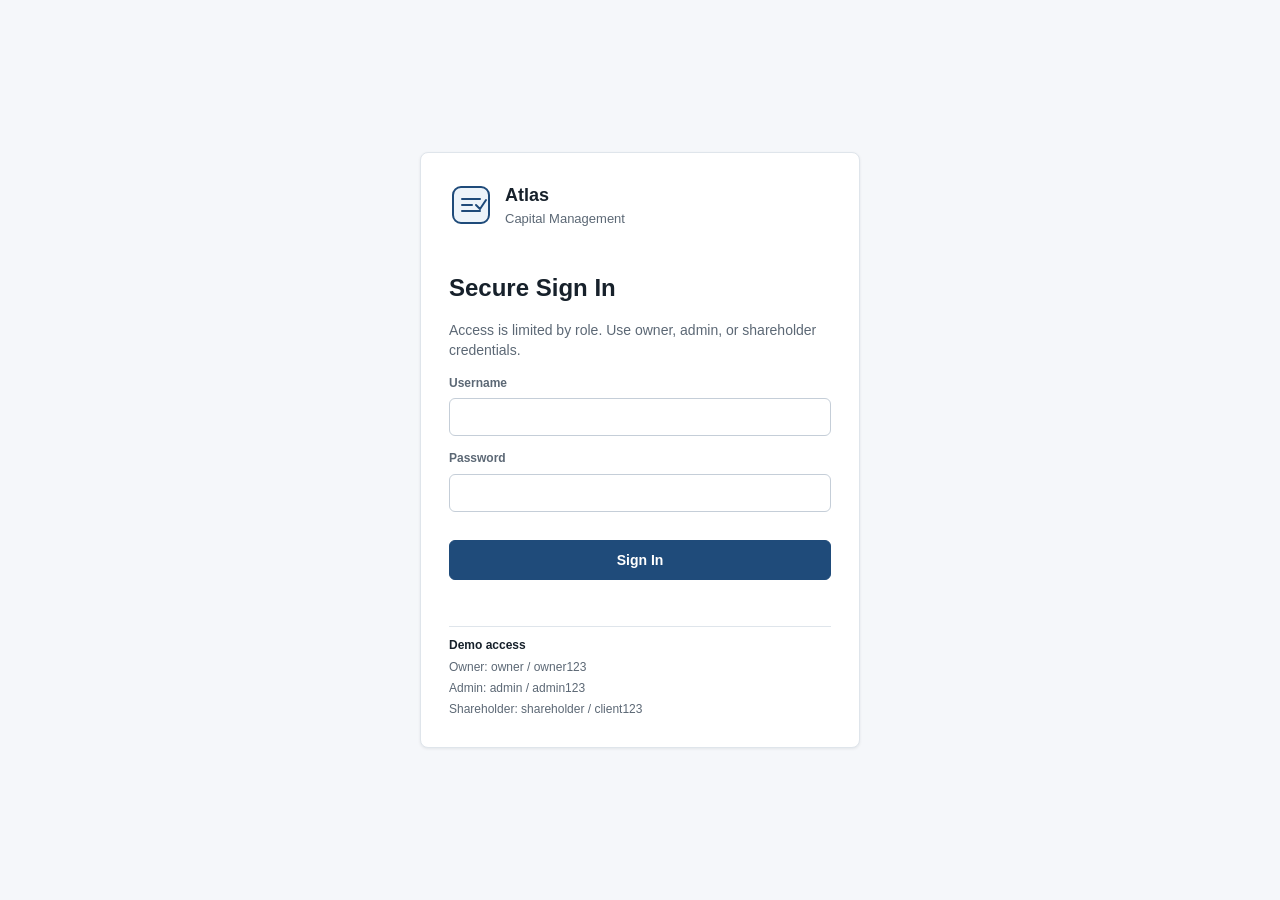
<file: index.html>
<!doctype html>
<html lang="en">
<head>
  <meta charset="utf-8">
  <meta name="viewport" content="width=device-width, initial-scale=1">
  <meta name="theme-color" content="#0c3b2e">
  <meta name="mobile-web-app-capable" content="yes">
  <meta name="apple-mobile-web-app-capable" content="yes">
  <link rel="manifest" href="/manifest.webmanifest">
  <link rel="icon" href="/icons/atlas-192.svg" type="image/svg+xml">
  <title>Atlas | Operations Prototype</title>
  <script src="atlas-theme-service.js?v=1"></script>
  <script src="atlas-deployment.js?v=1"></script>
  <script>window.AtlasThemeService.bootstrapFromStorage('atlas-lab-v2-atlas-state-v1');</script>
  <link rel="stylesheet" href="styles.css?v=11">
</head>
<body>
  <section id="loginScreen" class="login-screen">
    <form id="loginForm" class="login-card">
      <div class="brand login-brand">
        <svg class="brand-mark" viewBox="0 0 44 44" aria-hidden="true">
          <rect x="4" y="4" width="36" height="36" rx="8"></rect>
          <path d="M13 28h18M13 22h10M13 16h18M27 22l4 4 6-9"></path>
        </svg>
        <div>
          <strong>Atlas</strong>
          <span>Capital Management</span>
        </div>
      </div>
      <h1>Secure Sign In</h1>
      <p>Access is limited by role. Use owner, admin, or shareholder credentials.</p>
      <label><span>Username</span><input name="username" type="text" autocomplete="username" required></label>
      <label><span>Password</span><input name="password" type="password" autocomplete="current-password" required></label>
      <button class="primary-button full-button" type="submit">Sign In</button>
      <div id="loginError" class="form-error" role="alert"></div>
      <div class="login-help">
        <strong>Demo access</strong>
        <span>Owner: owner / owner123</span>
        <span>Admin: admin / admin123</span>
        <span>Shareholder: shareholder / client123</span>
      </div>
    </form>
  </section>

  <div class="shell">
    <aside class="rail" aria-label="Main navigation">
      <div class="brand">
        <svg class="brand-mark" viewBox="0 0 44 44" aria-hidden="true">
          <rect x="4" y="4" width="36" height="36" rx="8"></rect>
          <path d="M13 28h18M13 22h10M13 16h18M27 22l4 4 6-9"></path>
        </svg>
        <div>
          <strong>Atlas</strong>
          <span>Capital Desk</span>
        </div>
      </div>
      <nav id="mainNavigation" class="nav-list">
        <button class="nav-item active" data-view="dashboard" title="Dashboard">
          <svg viewBox="0 0 24 24" aria-hidden="true"><path d="M4 13h6V4H4v9Zm10 7h6V4h-6v16ZM4 20h6v-5H4v5Z"></path></svg>
          <span>Dashboard</span>
        </button>
        <button class="nav-item" data-view="calculator" title="Calculator Setup">
          <svg viewBox="0 0 24 24" aria-hidden="true"><path d="M4 4h16v16H4zM8 8h8M8 12h2M14 12h2M8 16h2M14 16h2"></path></svg>
          <span>Calculator Setup</span>
        </button>
        <button class="nav-item lab-nav-item" data-view="lab" title="Atlas Lab V2" hidden>
          <svg viewBox="0 0 24 24" aria-hidden="true"><path d="M9 3h6M10 3v6l-5 8a2 2 0 0 0 2 3h10a2 2 0 0 0 2-3l-5-8V3M8 15h8M7 18h10"></path></svg>
          <span>Atlas Lab V2</span>
        </button>
        <button class="nav-item odds-nav-item" data-view="odds" title="Odds Intelligence" hidden>
          <svg viewBox="0 0 24 24" aria-hidden="true"><path d="M4 18h16M6 15l4-5 3 3 5-7M6 6h.01M6 10h.01M6 14h.01"></path></svg>
          <span>Odds Intelligence</span>
        </button>
        <button class="nav-item" data-view="ledger" title="Ledger">
          <svg viewBox="0 0 24 24" aria-hidden="true"><path d="M6 3h12a2 2 0 0 1 2 2v16l-4-2-4 2-4-2-4 2V5a2 2 0 0 1 2-2Zm2 5h8M8 12h8M8 16h5"></path></svg>
          <span>Ledger</span>
        </button>
        <button class="nav-item" data-view="portfolios" title="Portfolios">
          <svg viewBox="0 0 24 24" aria-hidden="true"><path d="M3 7h18v12H3zM7 7V4h10v3M3 11h18M9 15h6"></path></svg>
          <span>Portfolios</span>
        </button>
        <button class="nav-item" data-view="operations" title="Platform Ops">
          <svg viewBox="0 0 24 24" aria-hidden="true"><path d="M5 12h14M12 5l7 7-7 7M5 5h5v5H5z"></path></svg>
          <span>Platform Ops</span>
        </button>
        <button class="nav-item" data-view="withdrawals" title="Expected Withdrawals">
          <svg viewBox="0 0 24 24" aria-hidden="true"><path d="M12 3v12M7 10l5 5 5-5M5 19h14"></path></svg>
          <span>Withdrawals</span>
        </button>
        <button class="nav-item" data-view="payments" title="Payments">
          <svg viewBox="0 0 24 24" aria-hidden="true"><path d="M4 7h16v10H4zM4 10h16M8 15h4"></path></svg>
          <span>Payments</span>
        </button>
        <button class="nav-item" data-view="shareholders" title="Shareholders">
          <svg viewBox="0 0 24 24" aria-hidden="true"><path d="M12 12a4 4 0 1 0-4-4 4 4 0 0 0 4 4Zm-8 9a8 8 0 0 1 16 0M17 11l2 2 4-5"></path></svg>
          <span>Shareholders</span>
        </button>
        <button class="nav-item" data-view="profitLoss" title="Profit/Loss">
          <svg viewBox="0 0 24 24" aria-hidden="true"><path d="M4 19V5M4 19h16M8 15l3-4 3 2 5-7"></path></svg>
          <span>Profit/Loss</span>
        </button>
        <button class="nav-item" data-view="parties" title="Parties">
          <svg viewBox="0 0 24 24" aria-hidden="true"><path d="M4 20V7l8-4 8 4v13M4 11l8 4 8-4M12 3v12M8 20v-5h8v5"></path></svg>
          <span>Certified Holders</span>
        </button>
        <button class="nav-item" data-view="actions" title="Action Center">
          <svg viewBox="0 0 24 24" aria-hidden="true"><path d="M12 22a2.5 2.5 0 0 0 2-1M6 9a6 6 0 1 1 12 0c0 5 2 6 2 6H4s2-1 2-6"></path></svg>
          <span>Action Center</span>
        </button>
        <button class="nav-item" data-view="questions" title="Questions">
          <svg viewBox="0 0 24 24" aria-hidden="true"><path d="M4 5h16v10H8l-4 4V5Zm4 4h8M8 11h5"></path></svg>
          <span>Questions</span>
        </button>
        <button class="nav-item" data-view="tasks" title="Admin Tasks">
          <svg viewBox="0 0 24 24" aria-hidden="true"><path d="M9 11l3 3L22 4M21 12v7a1 1 0 0 1-1 1H4a1 1 0 0 1-1-1V5a1 1 0 0 1 1-1h11"></path></svg>
          <span>Admin Tasks</span>
        </button>
        <button class="nav-item" data-view="settings" title="Settings">
          <svg viewBox="0 0 24 24" aria-hidden="true"><path d="M12 8a4 4 0 1 0 0 8 4 4 0 0 0 0-8Zm0-5v3M12 18v3M4.22 4.22l2.12 2.12M17.66 17.66l2.12 2.12M3 12h3M18 12h3M4.22 19.78l2.12-2.12M17.66 6.34l2.12-2.12"></path></svg>
          <span>Settings</span>
        </button>
        <button class="nav-item" data-view="appearance" title="Appearance & Branding">
          <svg viewBox="0 0 24 24" aria-hidden="true"><path d="M12 3a9 9 0 1 0 0 18h1.5a2 2 0 0 0 0-4H12a1.5 1.5 0 0 1 0-3h3a6 6 0 0 0 0-12h-3ZM7.5 9h.01M9.5 6.5h.01M14.5 6.5h.01M17 9h.01"></path></svg>
          <span>Appearance</span>
        </button>
      </nav>
    </aside>

    <main class="main">
      <header class="topbar">
        <div>
          <h1 id="pageTitle">Owner Dashboard</h1>
          <p id="pageSubtitle">Capital, payments, profit/loss, and operational reporting.</p>
        </div>
        <div class="lab-topbar-badge" aria-label="Test environment">
          <span>TEST ENVIRONMENT</span>
          <strong>Atlas Lab V2</strong>
        </div>
        <div class="toolbar">
          <label>
            <span>From</span>
            <input id="filterFrom" type="date">
          </label>
          <label>
            <span>To</span>
            <input id="filterTo" type="date">
          </label>
          <button id="resetData" class="icon-button" title="Clear all data" type="button" data-owner-only data-public-restricted>
            <svg viewBox="0 0 24 24" aria-hidden="true"><path d="M4 4v6h6M20 20v-6h-6M20 9a8 8 0 0 0-14-3L4 10M4 15a8 8 0 0 0 14 3l2-4"></path></svg>
          </button>
          <button id="exportData" class="secondary-button" type="button" data-owner-only data-public-restricted>Export Data</button>
          <button id="importDataButton" class="secondary-button" type="button" data-owner-only data-public-restricted>Import Data</button>
          <input id="importDataFile" type="file" accept="application/json,.json" hidden>
          <div class="session-pill">
            <span id="sessionName">Not signed in</span>
            <strong id="sessionRole">Guest</strong>
          </div>
          <button id="logoutButton" class="secondary-button" type="button">Sign Out</button>
        </div>
      </header>
      <section id="deploymentBanner" class="deployment-banner" aria-live="polite"></section>

      <section id="dashboard" class="view active">
        <div class="kpi-grid">
          <article class="kpi">
            <span>Total Company Capital</span>
            <strong id="kpiCapital">$0</strong>
            <small id="kpiCapitalMeta">active accounts</small>
          </article>
          <article class="kpi">
            <span>Available Capital</span>
            <strong id="kpiAvailableCapital">$0</strong>
            <small id="kpiAvailableCapitalMeta">spendable money</small>
          </article>
          <article class="kpi">
            <span>Reserved Capital</span>
            <strong id="kpiReservedCapital">$0</strong>
            <small id="kpiReservedCapitalMeta">locked operations</small>
          </article>
          <article class="kpi">
            <span>Total Profit</span>
            <strong id="kpiBenefit">$0</strong>
            <small id="kpiBenefitMeta">selected period</small>
          </article>
          <article class="kpi">
            <span>Shareholder Payable</span>
            <strong id="kpiPayable">$0</strong>
            <small id="kpiPayableMeta">distribution</small>
          </article>
          <article class="kpi">
            <span>Company Retained</span>
            <strong id="kpiRetained">$0</strong>
            <small id="kpiRetainedMeta">from profit split</small>
          </article>
          <article class="kpi">
            <span>Pending Payments</span>
            <strong id="kpiPendingPayments">$0</strong>
            <small id="kpiPendingMeta">awaiting completion</small>
          </article>
          <article class="kpi">
            <span>Completed Payments</span>
            <strong id="kpiCompletedPayments">$0</strong>
            <small id="kpiCompletedMeta">selected data</small>
          </article>
          <article class="kpi">
            <span>Active Sessions</span>
            <strong id="kpiActiveSessions">0</strong>
            <small id="kpiActiveSessionsMeta">operations in progress</small>
          </article>
          <article class="kpi">
            <span>Accounts Needing Attention</span>
            <strong id="kpiAttentionAccounts">0</strong>
            <small id="kpiAttentionAccountsMeta">status or turnover review</small>
          </article>
        </div>

        <div class="dashboard-grid">
          <section class="panel chart-panel">
            <div class="panel-head">
              <h2>Daily P&amp;L</h2>
              <span id="chartSummary">Ready for fresh data</span>
            </div>
            <canvas id="pnlChart" width="960" height="320" aria-label="Daily net income chart"></canvas>
          </section>

          <section class="panel risk-panel">
            <div class="panel-head">
              <h2>Checks</h2>
              <span id="riskCount">0</span>
            </div>
            <div id="riskList" class="risk-list"></div>
          </section>
        </div>

        <div class="dashboard-grid">
          <section class="panel">
            <div class="panel-head">
              <h2>Top Shareholders by Capital</h2>
              <span id="topCapitalMeta">0 records</span>
            </div>
            <div id="topCapitalList" class="mini-list"></div>
          </section>
          <section class="panel">
            <div class="panel-head">
              <h2>Top Shareholders by Payable Profit</h2>
              <span id="topPayableMeta">0 records</span>
            </div>
            <div id="topPayableList" class="mini-list"></div>
          </section>
        </div>

        <div class="dashboard-grid">
          <section class="panel">
            <div class="panel-head">
              <h2>Operational Queue</h2>
              <span id="operationalSummaryMeta">0 items</span>
            </div>
            <div id="operationalSummary" class="mini-list"></div>
          </section>
          <section class="panel">
            <div class="panel-head">
              <h2>Notifications &amp; Tasks</h2>
              <span id="actionSummaryMeta">0 items</span>
            </div>
            <div id="actionSummary" class="mini-list"></div>
          </section>
        </div>

        <section class="panel">
          <div class="panel-head">
            <h2>Daily Income</h2>
            <span id="dailyCount">0 rows</span>
          </div>
          <div class="table-wrap">
            <table>
              <thead>
                <tr>
                  <th>Date</th>
                  <th>Bet</th>
                  <th>Site</th>
                  <th>Benefit</th>
                  <th>Costs</th>
                  <th>Net</th>
                </tr>
              </thead>
              <tbody id="dailyBody"></tbody>
            </table>
          </div>
        </section>
      </section>

      <section id="lab" class="view lab-view">
        <div id="atlasLabMount"></div>
      </section>
      <section id="odds" class="view">
        <div id="atlasOddsMainMount"></div>
      </section>

      <section id="calculator" class="view calculator-workspace">
        <header class="calculator-topbar">
          <div>
            <p class="eyebrow">Focused operational tool</p>
            <h1>Atlas Operations Calculator</h1>
            <p>Calculate first, assign accounts second, then confirm execution and settlement.</p>
          </div>
          <div class="calculator-topbar-actions"><span id="calculatorDraftHomeStatus" class="save-state">No draft</span><button id="restoreCalculatorDraft" class="secondary-button" type="button" hidden>Restore Last Draft</button><button id="startNewCalculator" class="secondary-button" type="button">Start New Calculation</button><button id="returnToAtlas" class="secondary-button" type="button">Return to Main Atlas</button></div>
        </header>

        <div id="calculatorHome" class="calculator-home">
          <section class="calculator-home-grid" aria-label="Calculator types">
            <article class="calculator-type-card">
              <h2>Two-Way Calculator</h2>
              <p>Simple two-result allocation for winner markets.</p>
              <button class="primary-button" type="button" data-open-calculator="Two Outcome" data-calculator-mode="Equal Scenario Profit">Open Calculator</button>
            </article>
            <article class="calculator-type-card">
              <h2>Three-Way 1X2 Calculator</h2>
              <p>Team 1, Draw, Team 2 stake planning.</p>
              <button class="primary-button" type="button" data-open-calculator="Three Outcome" data-calculator-mode="Equal Scenario Profit">Open Calculator</button>
            </article>
            <article class="calculator-type-card">
              <h2>1X2 + Draw No Bet</h2>
              <p>Compare direct 1X2 with DNB-assisted positions.</p>
              <button class="primary-button" type="button" data-open-calculator="Mixed/DNB" data-calculator-mode="Equal Scenario Profit">Open Calculator</button>
            </article>
            <article class="calculator-type-card">
              <h2>Manual Allocation Analysis</h2>
              <p>Enter your own stakes and inspect possible outcomes.</p>
              <button class="primary-button" type="button" data-open-calculator="Three Outcome" data-calculator-mode="Manual Stakes">Open Calculator</button>
            </article>
            <article class="calculator-type-card">
              <h2>Fixed Stake Calculator</h2>
              <p>Lock one or more stakes and review the exposure.</p>
              <button class="primary-button" type="button" data-open-calculator="Three Outcome" data-calculator-mode="Manual Stakes">Open Calculator</button>
            </article>
            <article class="calculator-type-card">
              <h2>Target Return Calculator</h2>
              <p>Calculate stake requirements for a target gross return.</p>
              <button class="primary-button" type="button" data-open-calculator="Three Outcome" data-calculator-mode="Target Gross Return">Open Calculator</button>
            </article>
          </section>

          <section class="calculator-saved-strip">
            <div class="panel-head">
              <h2>Recent Calculator Sessions</h2>
              <span id="calculatorSessionMeta">0 sessions</span>
            </div>
            <div id="calculatorSessionList" class="session-list"></div>
          </section>
        </div>

        <div id="calculatorWorkbench" class="calculator-workbench compact-calculator" hidden>
          <header class="compact-session-bar">
            <div class="compact-session-identity">
              <strong id="compactSessionName">New Operation Session</strong>
              <span id="compactSessionClient">No client</span>
              <span id="compactSessionTarget">Target 97%</span>
              <span id="calculatorSessionStatus" class="status-badge">Draft</span>
              <span id="compactSaveState" class="save-state">Not saved</span>
            </div>
            <div class="compact-session-actions">
              <button id="compactSaveButton" class="icon-text-button" type="button" title="Save calculation">Save</button>
              <button id="startNewCalculatorWorkbench" class="icon-text-button" type="button">Start New</button>
              <button class="icon-text-button" type="button" data-open-calculator-dialog="calculatorSessionDetailsDialog">Session Details</button>
              <button class="icon-text-button" type="button" data-open-calculator-dialog="calculatorManageAccountsDialog">Manage Accounts</button>
              <button id="addSessionEventButton" class="icon-text-button" type="button">Add Event</button>
              <button class="icon-text-button" type="button" data-open-calculator-dialog="calculatorMixDialog">Add Mix</button>
              <button id="returnToAtlasWorkbench" class="secondary-button compact-button" type="button">Return to Main Atlas</button>
            </div>
          </header>

          <div id="calculatorKpiStrip" class="calculator-kpi-strip" aria-label="Session key performance indicators"></div>

          <div class="calculator-command-row">
            <nav class="calculator-view-tabs" aria-label="Calculator views">
              <button class="calculator-view-tab is-active" type="button" data-calculator-view="allocation">Allocation</button>
              <button class="calculator-view-tab" type="button" data-calculator-view="balancing">Balancing</button>
              <button class="calculator-view-tab" type="button" data-calculator-view="turnover">Turnover</button>
              <button class="calculator-view-tab" type="button" data-calculator-view="results">Results</button>
            </nav>
            <div class="calculator-layout-controls">
              <label class="compact-control"><span>Density</span><select id="calculatorDensity"><option value="comfortable">Comfortable</option><option value="compact">Compact</option><option value="ultra-compact">Ultra Compact</option></select></label>
              <button id="resetCalculatorLayout" class="icon-button compact-button" type="button" title="Reset Calculator layout" aria-label="Reset Calculator layout">&#8634;</button>
            </div>
          </div>

          <section id="compactWarningStrip" class="calculator-warning-strip" aria-live="polite"></section>

          <main class="calculator-view-stage">
            <section class="calculator-view-panel" data-calculator-view-panel="allocation">
              <div class="calculator-grid-toolbar">
                <label class="grid-filter"><span class="sr-only">Search Session Accounts</span><input id="calculatorAccountSearch" type="search" placeholder="Search accounts"></label>
                <label class="grid-filter"><span class="sr-only">Filter Session Accounts</span><select id="calculatorAccountFilter"><option value="all">All accounts</option><option value="active">Active allocations</option><option value="cash">Cash available</option><option value="bonus">Bonus available</option><option value="freebet">Free Bet available</option><option value="turnover">Turnover pending</option><option value="warning">Warnings</option></select></label>
                <span id="sessionPoolMeta" class="status-badge">0 accounts</span>
                <button class="secondary-button compact-button" type="button" data-open-calculator-dialog="calculatorManageAccountsDialog">Manage Accounts</button>
                <button class="secondary-button compact-button" type="button" data-open-calculator-dialog="calculatorEventDetailsDialog">Event Details</button>
              </div>
              <div id="calculatorDesktopGrid" class="session-grid-shell calculator-grid-shell" tabindex="0" aria-label="Session allocation grid">
                <table id="sessionMoneyGrid" class="session-money-grid compact-money-grid"><thead id="sessionMoneyGridHead"></thead><tbody id="sessionMoneyGridBody"></tbody></table>
              </div>
              <div id="calculatorMobileWorkspace" class="calculator-mobile-workspace"></div>
            </section>

            <section class="calculator-view-panel" data-calculator-view-panel="balancing" hidden>
              <div class="view-panel-head">
                <div><h2>Exposure and Balance</h2><p>Compare current outcome returns with the Owner target.</p></div>
                <div class="action-row">
                  <button class="secondary-button compact-button" type="button" data-open-calculator-dialog="calculatorMathDetailsDialog">Calculation Details</button>
                  <button class="secondary-button compact-button" type="button" data-open-calculator-dialog="calculatorMixDialog">Mix Details</button>
                </div>
              </div>
              <div id="calculatorBalancingView" class="compact-view-content"></div>
            </section>

            <section class="calculator-view-panel" data-calculator-view-panel="turnover" hidden>
              <div class="view-panel-head">
                <div><h2>Turnover Monitor</h2><p>Account obligations and this Session's contribution.</p></div>
                <button class="secondary-button compact-button" type="button" data-open-calculator-dialog="calculatorManageAccountsDialog">Account Details</button>
              </div>
              <div id="calculatorTurnoverView" class="compact-view-content"></div>
            </section>

            <section class="calculator-view-panel" data-calculator-view-panel="results" hidden>
              <div class="view-panel-head">
                <div><h2>Execution and Results</h2><p>Only executed allocations affect settlement.</p></div>
                <span id="executionSummaryMeta" class="status-badge">No saved operation selected</span>
              </div>
              <div id="calculatorResultsView" class="compact-view-content"></div>
              <div class="results-action-grid">
                <section class="unframed-tool">
                  <h3>Execution</h3>
                  <div id="executionControls" class="execution-controls"></div>
                </section>
                <section class="unframed-tool">
                  <h3>Result and Settlement</h3>
                  <div id="resultEntryControls" class="execution-controls"></div>
                </section>
              </div>
              <details class="compact-detail-block">
                <summary>Final Operation Plan and balances</summary>
                <div class="section-head">
                  <h3>Final Operation Plan</h3>
                  <button id="saveOperationPlan" class="primary-button compact-button" type="button">Save Operation</button>
                </div>
                <div class="table-wrap">
                  <table>
                    <thead><tr><th>Client</th><th>User</th><th>Platform</th><th>Account</th><th>Event</th><th>Outcome</th><th>Odds</th><th>Cash</th><th>Bonus</th><th>Free Bet</th><th>Final Stake</th></tr></thead>
                    <tbody id="operationPlanBody"></tbody>
                  </table>
                </div>
                <div class="section-head">
                  <h3>Final Rollover and Balance Summary</h3>
                  <div class="report-export-actions" aria-label="Operation report downloads">
                    <button id="exportOperationSpreadsheet" class="secondary-button compact-button" type="button">Export Excel</button>
                    <button id="exportOperationPdfEnglish" class="secondary-button compact-button" type="button">English PDF</button>
                    <button id="exportOperationPdfPersian" class="secondary-button compact-button" type="button" lang="fa" dir="rtl">PDF فارسی</button>
                  </div>
                </div>
                <p class="export-note">PDF reports use the same saved historical operation data and filters as the spreadsheet.</p>
                <form id="operationExportFilters" class="export-filter-bar">
                  <label><span>Export</span><select name="scope"><option value="current">Current calculation session</option><option value="filtered">Saved sessions by filter</option></select></label>
                  <label><span>From</span><input name="dateFrom" type="date"></label>
                  <label><span>To</span><input name="dateTo" type="date"></label>
                  <label><span>Client</span><select name="exportClientId"></select></label>
                  <label><span>User</span><select name="exportUserId"></select></label>
                  <label><span>Platform</span><select name="exportPlatformId"></select></label>
                  <label><span>Account</span><select name="exportPlatformAccountId"></select></label>
                </form>
                <div id="finalBalanceSummary" class="session-list"></div>
              </details>
            </section>
          </main>

          <footer id="calculatorSummaryFooter" class="calculator-summary-footer"></footer>

          <dialog id="calculatorSessionDetailsDialog" class="calculator-drawer" aria-labelledby="sessionDetailsTitle">
            <div class="drawer-head">
              <div><p class="eyebrow">Session</p><h2 id="sessionDetailsTitle">Session Details</h2></div>
              <button class="icon-button" type="button" data-close-calculator-dialog aria-label="Close Session Details">&times;</button>
            </div>
            <form id="calculatorSessionForm" class="field-grid">
              <label class="field"><span>Session name</span><input name="sessionName" type="text" required></label>
              <label class="field"><span>Target return %</span><input name="targetReturnPercentage" type="number" min="0" step="0.01"></label>
              <label class="field"><span>Start date</span><input name="startDate" type="date" required></label>
              <label class="field"><span>Expected end date</span><input name="expectedEndDate" type="date"></label>
              <label class="field"><span>Expected turnover completion</span><input name="expectedRolloverDate" type="date"></label>
              <label class="field"><span>Session objective</span><input name="objective" type="text"></label>
              <label class="field full"><span>Description</span><textarea name="description" rows="2"></textarea></label>
              <label class="field full"><span>Session notes</span><textarea name="notes" rows="3" placeholder="Operational notes"></textarea></label>
              <label class="field"><span>Account column width</span><input id="calculatorFixedColumnWidth" type="range" min="190" max="360" step="10"></label>
              <label class="field"><span>Event column width</span><input id="calculatorEventColumnWidth" type="range" min="140" max="280" step="10"></label>
            </form>
            <div id="compactSessionHistory" class="compact-history"></div>
          </dialog>

          <dialog id="calculatorManageAccountsDialog" class="calculator-drawer wide-drawer" aria-labelledby="manageAccountsTitle">
            <div class="drawer-head">
              <div><p class="eyebrow">Shared capital</p><h2 id="manageAccountsTitle">Manage Session Accounts</h2></div>
              <button class="icon-button" type="button" data-close-calculator-dialog aria-label="Close Manage Accounts">&times;</button>
            </div>
            <form id="sessionAccountPoolForm" class="field-grid">
              <label class="field"><span>Client</span><select name="clientId"></select></label>
              <label class="field"><span>User</span><select name="userId"></select></label>
              <label class="field"><span>Platform</span><select name="platformId"></select></label>
              <label class="field"><span>Platform account</span><select name="platformAccountId"></select></label>
              <label class="field"><span>Current cash</span><input name="cashBalance" type="number" min="0" step="0.01"></label>
              <label class="field"><span>Current bonus</span><input name="bonusBalance" type="number" min="0" step="0.01"></label>
              <label class="field"><span>Current Free Bet</span><input name="freeBetBalance" type="number" min="0" step="0.01"></label>
              <label class="field"><span>Remaining turnover</span><input name="remainingTurnover" type="number" min="0" step="0.01"></label>
              <label class="field"><span>Date and time</span><input name="addedAt" type="datetime-local"></label>
              <label class="field full"><span>Reason for adding account</span><input name="reason" type="text" placeholder="Capital, bonus capacity, turnover, or platform access" required></label>
              <button class="primary-button" type="submit">Add Account to Active Session</button>
            </form>
            <div id="sessionAccountPoolSummary" class="session-pool-list"></div>
            <details class="compact-detail-block">
              <summary>Account bookmarks and Quick Platform Funding</summary>
              <div class="split-grid compact-split">
                <div id="calculatorBookmarkList" class="bookmark-list"></div>
                <form id="quickFundingForm" class="quick-funding-form">
                  <div class="form-grid">
                    <label><span>User</span><select name="userId"></select></label>
                    <label><span>Source Wallet / Bank</span><select name="sourceAccountId"></select></label>
                    <label><span>Platform Account</span><select name="platformAccountId"></select></label>
                    <label><span>Amount</span><input name="amount" type="number" min="0" step="0.01"></label>
                    <label class="full"><span>Notes</span><input name="notes" type="text" placeholder="Quick funding note"></label>
                  </div>
                  <button class="primary-button" type="submit">Record Funding</button>
                </form>
              </div>
            </details>
          </dialog>

          <dialog id="calculatorEventDetailsDialog" class="calculator-drawer wide-drawer" aria-labelledby="eventDetailsTitle">
            <div class="drawer-head">
              <div><p class="eyebrow">Active event</p><h2 id="eventDetailsTitle">Event Details and Odds</h2></div>
              <button class="icon-button" type="button" data-close-calculator-dialog aria-label="Close Event Details">&times;</button>
            </div>
            <form id="calculatorSetupForm" class="calculator-flow compact-details-flow" data-step="setup">
              <div class="segmented" role="group" aria-label="Calculator type">
                <button type="button" class="segment" data-market-choice="Two Outcome">Two-Way</button>
                <button type="button" class="segment is-active" data-market-choice="Three Outcome">Three-Way</button>
                <button type="button" class="segment" data-market-choice="Mixed/DNB">1X2 + DNB</button>
              </div>
              <div class="field-grid">
                <label class="field"><span>Mode</span><select name="mode"><option>Equal Scenario Profit</option><option>Target Gross Return</option><option>Manual Stakes</option></select></label>
                <label class="field"><span>Total Capital</span><input name="totalCapital" type="number" min="0" step="0.01" value="1000" required></label>
                <label class="field"><span>Stake Increment</span><select name="increment"><option value="0.01">0.01</option><option value="0.10">0.10</option><option value="1">1</option><option value="5">5</option><option value="10">10</option></select></label>
                <label class="field"><span>Target Gross Return</span><input name="targetReturn" type="number" min="0" step="0.01" value="1000"></label>
                <label class="field"><span>Event name</span><input name="eventName" type="text" placeholder="Example: Team 1 vs Team 2" required></label>
                <label class="field"><span>Date</span><input name="eventDate" type="date" required></label>
                <label class="field"><span>Market</span><input name="marketName" type="text" value="Match Winner"></label>
                <label class="field"><span>Settlement Period</span><input name="settlementPeriod" type="text" placeholder="2026-07"></label>
                <label class="field full"><span>Notes</span><textarea name="notes" rows="2" placeholder="Manual notes"></textarea></label>
                <select name="marketType" hidden><option>Three Outcome</option><option>Two Outcome</option><option>Mixed/DNB</option></select>
              </div>
              <div class="section-head">
                <h3>Odds and Stakes</h3>
                <span id="calculatorOutcomeMeta" class="status-badge">0 outcomes</span>
                <span id="calculatorModePill" hidden>Three-Way</span>
              </div>
              <div id="calculatorOutcomeBody" class="calculator-outcome-grid"></div>
              <div id="manualCoverageBoard" class="manual-coverage-board"></div>
              <div id="stakePlacementPrompt" class="stake-placement-list"></div>
              <div class="drawer-actions">
                <button id="backToCalculatorHome" class="secondary-button" type="button">Calculator Home</button>
                <button id="resetCalculatorOutcomes" class="secondary-button" type="button">Reset Outcomes</button>
                <button class="primary-button" type="submit">Calculate Required Stakes</button>
              </div>
            </form>
            <div id="sessionEventList" class="session-event-list"></div>
          </dialog>

          <dialog id="calculatorMathDetailsDialog" class="calculator-drawer wide-drawer" aria-labelledby="mathDetailsTitle">
            <div class="drawer-head">
              <div><p class="eyebrow">Calculation</p><h2 id="mathDetailsTitle">Calculation and Allocation Details</h2></div>
              <button class="icon-button" type="button" data-close-calculator-dialog aria-label="Close Calculation Details">&times;</button>
            </div>
            <div class="calculator-summary-card compact-summary-panel">
              <div class="panel-head"><h3>Calculation Summary</h3><span id="calculatorSummaryMeta">Ready</span></div>
              <div id="calculatorSummary" class="mini-list"></div>
              <div id="calculatorWarnings" class="risk-list calculator-warnings"></div>
              <button id="saveCalculatorSession" class="primary-button full-button" type="button">Save Calculation</button>
            </div>
            <div class="section-head"><h3>Possible Outcomes</h3><span id="calculatorScenarioMeta" class="status-badge">0 scenarios</span></div>
            <div class="table-wrap">
              <table><thead><tr><th>Outcome</th><th>Odds</th><th>Total Stake</th><th>Gross Return</th><th>Profit/Loss</th><th>ROI</th></tr></thead><tbody id="calculatorResultBody"></tbody></table>
            </div>
            <details class="compact-detail-block">
              <summary>Original scenario forecast</summary>
              <div class="table-wrap"><table><thead><tr><th>Possible Result</th><th>Expected Gross Return</th><th>Expected Profit/Loss</th><th>Expected ROI</th></tr></thead><tbody id="calculatorScenarioBody"></tbody></table></div>
            </details>
            <div class="section-head"><h3>Assign Platform Accounts</h3><button id="assignAccountsButton" class="secondary-button compact-button" type="button">Refresh Eligibility</button></div>
            <div id="calculatorAssignmentList" class="assignment-list"></div>
          </dialog>

          <dialog id="calculatorMixDialog" class="calculator-drawer wide-drawer" aria-labelledby="mixDetailsTitle">
            <div class="drawer-head">
              <div><p class="eyebrow">Sequential exposure</p><h2 id="mixDetailsTitle">Mix Details</h2></div>
              <button class="icon-button" type="button" data-close-calculator-dialog aria-label="Close Mix Details">&times;</button>
            </div>
            <section class="mix-workspace">
              <div class="section-head">
                <h3>Bet Structure and Mix Management</h3>
                <div class="action-row"><span id="mixStatusBadge" class="status-badge">No Mix</span><button id="viewMixReport" class="secondary-button compact-button" type="button" hidden>Mix Details</button></div>
              </div>
              <label class="field compact-select"><span>Bet Structure</span><select id="betStructure"><option value="">Select Bet Structure</option><option value="Single">Single</option><option value="Mix">Mix</option></select></label>
              <div id="singleFreeBetPanel" class="mix-subpanel" hidden>
                <h3>Single-Event Free Bet Valuation</h3>
                <div class="field-grid"><label class="field"><span>Free Bet Stake</span><input id="singleFreeBetStake" type="number" min="0" step="0.01"></label><label class="field"><span>Original Locked Odds</span><input id="singleFreeBetOdds" type="number" min="1.01" step="0.01"></label></div>
                <div id="singleFreeBetResult" class="mix-value-strip"></div>
              </div>
              <div id="mixBuilder" class="mix-builder" hidden>
                <div class="mix-builder-grid">
                  <div class="mix-subpanel">
                    <h3>Main Ticket</h3>
                    <div class="field-grid compact-fields">
                      <label class="field full"><span>Main Platform Account</span><select id="mixMainAccount"><option value="">Select Platform Account</option></select></label>
                      <label class="field"><span>Ticket Reference</span><input id="mixTicketReference" type="text"></label>
                      <label class="field"><span>Cash Portion</span><input id="mixCashPortion" type="number" min="0" step="0.01"></label>
                      <label class="field"><span>Normal Bonus Portion</span><input id="mixBonusPortion" type="number" min="0" step="0.01"></label>
                      <label class="field"><span>Free Bet Portion</span><input id="mixFreeBetPortion" type="number" min="0" step="0.01"></label>
                      <label class="field"><span>Minimum Gap</span><input id="mixMinimumGap" type="number" min="0" step="1" value="15"></label>
                      <label class="field"><span>Recommended Gap</span><input id="mixRecommendedGap" type="number" min="0" step="1" value="30"></label>
                      <label class="field"><span>Primary Goal</span><select id="mixPrimaryGoal"><option value="">Select Primary Goal</option><option>Free Bet Conversion</option><option>Minimum Required Capital</option><option>Complete Turnover</option><option>Reduce Worst-Case Loss</option><option>Preserve Target Return</option><option>Increase Safety</option></select></label>
                      <label class="field"><span>Secondary Goal</span><select id="mixSecondaryGoal"><option value="">Select Secondary Goal</option><option>Free Bet Conversion</option><option>Minimum Required Capital</option><option>Complete Turnover</option><option>Reduce Worst-Case Loss</option><option>Preserve Target Return</option><option>Increase Safety</option></select></label>
                      <label class="field"><span>Minimum Target Return %</span><input id="mixTargetReturn" type="number" min="0" step="0.01"></label>
                      <label class="field full"><span>Owner Override Reason</span><input id="mixOverrideReason" type="text" placeholder="Required only when a timing rule needs Owner override"></label>
                    </div>
                  </div>
                  <form id="mixLegForm" class="mix-subpanel">
                    <h3>Add Mix Leg</h3>
                    <div class="field-grid compact-fields">
                      <label class="field"><span>Session Event</span><select name="eventId"><option value="">Select Event</option></select></label>
                      <label class="field"><span>Compact New Event</span><input name="eventName" type="text"></label>
                      <label class="field"><span>Market</span><input name="market" type="text" required></label>
                      <label class="field"><span>Selected Outcome</span><input name="outcome" type="text" required></label>
                      <label class="field"><span>Locked Odds</span><input name="lockedOdds" type="number" min="1.01" step="0.01" required></label>
                      <label class="field"><span>Event Start</span><input name="eventStartTime" type="datetime-local" required></label>
                      <label class="field"><span>Expected Settlement</span><input name="expectedSettlementTime" type="datetime-local" required></label>
                    </div>
                    <button class="secondary-button" type="submit">Add Mix Leg</button>
                  </form>
                </div>
                <div id="mixTimeline" class="mix-timeline"></div>
                <div id="mixValueSummary" class="mix-value-strip"></div>
                <div id="mixReportPanel" class="mix-report-panel" hidden></div>
                <div class="mix-actions">
                  <button id="newMixTicket" class="secondary-button" type="button">New Mix</button>
                  <button id="saveMixDraft" class="secondary-button" type="button">Save Draft</button>
                  <button id="lockMixTicket" class="primary-button" type="button">Lock Ticket</button>
                  <button id="placeMixTicket" class="primary-button" type="button">Confirm Placed</button>
                </div>
                <details class="compact-detail-block">
                  <summary>Current active leg, balancing, and external hedges</summary>
                  <div id="mixExposureSummary" class="mix-value-strip"></div>
                  <div class="mix-builder-grid">
                    <div class="mix-subpanel">
                      <h3>Pre-Suggest Balance</h3>
                      <label class="field"><span>Available Hedge Odds</span><input id="mixSuggestionOdds" type="number" min="1.01" step="0.01"></label>
                      <button id="generateMixSuggestion" class="secondary-button" type="button">Generate Mix Suggestion</button>
                      <div id="mixSuggestionResult" class="mix-suggestion"></div>
                    </div>
                    <form id="mixHedgeForm" class="mix-subpanel">
                      <h3>Record Manual Hedge</h3>
                      <div class="field-grid compact-fields">
                        <label class="field full"><span>Platform Account</span><select name="platformAccountId"><option value="">Select Platform Account</option></select></label>
                        <label class="field"><span>Outcome</span><select name="outcome"><option value="">Select Outcome</option><option>Selected Outcome</option><option>Opposite Outcome</option></select></label>
                        <label class="field"><span>Stake Type</span><select name="stakeType"><option value="">Select Stake Type</option><option>Cash</option><option>Normal Bonus</option><option>Free Bet</option></select></label>
                        <label class="field"><span>Stake Amount</span><input name="stakeAmount" type="number" min="0.01" step="0.01" required></label>
                        <label class="field"><span>Locked Odds</span><input name="lockedOdds" type="number" min="1.01" step="0.01" required></label>
                        <label class="field"><span>Execution</span><select name="executedStatus"><option value="">Select Execution Status</option><option>Draft</option><option>Executed</option></select></label>
                      </div>
                      <button class="secondary-button" type="submit">Add Hedge Allocation</button>
                    </form>
                  </div>
                  <form id="mixLegResultForm" class="mix-result-form">
                    <label class="field"><span>Current Active Leg Result</span><select name="result"><option value="">Select Result</option><option>Won</option><option>Lost</option><option>Void</option><option>Refunded</option></select></label>
                    <button class="secondary-button" type="submit">Record Leg Result</button>
                  </form>
                </details>
              </div>
            </section>
          </dialog>

          <dialog id="calculatorAccountPreviewDialog" class="calculator-popover-dialog" aria-labelledby="accountPreviewTitle">
            <div class="drawer-head"><h2 id="accountPreviewTitle">Account Preview</h2><button class="icon-button" type="button" data-close-calculator-dialog aria-label="Close Account Preview">&times;</button></div>
            <div id="calculatorAccountPreviewBody"></div>
          </dialog>

          <dialog id="calculatorAllocationDialog" class="calculator-popover-dialog allocation-editor-dialog" aria-labelledby="allocationEditorTitle">
            <div class="drawer-head"><div><p class="eyebrow">Allocation</p><h2 id="allocationEditorTitle">Edit Allocation</h2></div><button class="icon-button" type="button" data-close-calculator-dialog aria-label="Close Allocation Editor">&times;</button></div>
            <form id="calculatorCellEditorForm">
              <div id="calculatorCellContext" class="cell-editor-context"></div>
              <div class="field-grid compact-fields">
                <label class="field full"><span>Outcome</span><select name="outcomeId"><option value="">Select Outcome</option></select></label>
                <label class="field"><span>Odds</span><input name="odds" type="number" min="1.01" step="0.01"></label>
                <label class="field"><span>Stake</span><input name="stake" type="number" min="0.01" step="0.01"></label>
                <label class="field"><span>Stake type</span><select name="stakeType"><option value="">Select Stake Type</option><option value="Cash">Cash</option><option value="Normal Bonus">Normal Bonus</option><option value="Free Bet">Free Bet</option></select></label>
                <label class="field"><span>Status</span><input name="status" type="text" value="Draft" readonly></label>
                <label class="field full"><span>Notes</span><textarea name="notes" rows="2"></textarea></label>
              </div>
              <div id="calculatorCellValidation" class="inline-validation" aria-live="polite"></div>
              <div class="drawer-actions">
                <button class="secondary-button" type="button" data-cell-action="clear">Clear</button>
                <button class="secondary-button" type="button" data-cell-action="cancel">Cancel</button>
                <button class="secondary-button" type="submit" data-cell-action="apply">Apply Draft</button>
                <button class="primary-button" type="button" data-cell-action="lock">Lock Allocation</button>
                <button class="primary-button" type="button" data-cell-action="execute">Mark Executed</button>
              </div>
            </form>
          </dialog>

          <dialog id="calculatorAllocationDetailsDialog" class="calculator-drawer" aria-labelledby="allocationDetailsTitle">
            <div class="drawer-head"><h2 id="allocationDetailsTitle">Allocation Details</h2><button class="icon-button" type="button" data-close-calculator-dialog aria-label="Close Allocation Details">&times;</button></div>
            <div id="calculatorAllocationDetailsBody"></div>
          </dialog>
        </div>
      </section>

      <section id="payments" class="view">
        <div class="split-grid">
          <form id="paymentForm" class="panel form-panel">
            <div class="panel-head">
              <h2>Shareholder Payment</h2>
              <span>Admin workflow</span>
            </div>
            <div class="form-grid">
              <label><span>Date</span><input name="date" type="date" required></label>
              <label><span>Shareholder / Client</span><select name="shareholderId" required></select></label>
              <label><span>Amount</span><input name="amount" type="number" min="0" step="0.01" required></label>
              <label><span>Status</span><select name="status"><option>Pending</option><option>Processing</option><option>Completed</option><option>Failed</option></select></label>
              <label><span>Reference</span><input name="reference" type="text" placeholder="Transaction reference"></label>
              <label><span>Payment Date</span><input name="paymentDate" type="date"></label>
              <label class="full"><span>Notes</span><input name="note" type="text" placeholder="Payment note"></label>
            </div>
            <button class="primary-button" type="submit">
              <svg viewBox="0 0 24 24" aria-hidden="true"><path d="M12 5v14M5 12h14"></path></svg>
              Add Payment
            </button>
          </form>
          <section class="panel">
            <div class="panel-head">
              <h2>Payment Summary</h2>
              <span id="paymentSummaryMeta">0 payments</span>
            </div>
            <div id="paymentSummary" class="mini-list"></div>
          </section>
        </div>
        <section class="panel">
          <div class="panel-head">
            <h2>Payment Queue</h2>
            <span id="paymentCount">0 rows</span>
          </div>
          <div class="table-wrap">
            <table>
              <thead>
                <tr>
                  <th>Date</th>
                  <th>Shareholder</th>
                  <th>Amount</th>
                  <th>Status</th>
                  <th>Reference</th>
                  <th>Payment Date</th>
                  <th>Notes</th>
                  <th></th>
                </tr>
              </thead>
              <tbody id="paymentBody"></tbody>
            </table>
          </div>
        </section>
      </section>

      <section id="ledger" class="view">
        <div class="entry-grid">
          <form id="transferForm" class="panel form-panel">
            <div class="panel-head">
              <h2>New Movement</h2>
              <span>Internal and platform routes</span>
            </div>
            <div class="form-grid">
              <label><span>Date</span><input name="date" type="date" required></label>
              <label><span>Movement Type</span><select name="movementType"><option>Internal Transfer</option><option>Platform Funding</option><option>Platform Withdrawal</option></select></label>
              <label><span>Client</span><select name="clientId" required></select></label>
              <label><span>User</span><select name="userId" required></select></label>
              <label><span>Platform Account</span><select name="platformAccountId"></select></label>
              <label><span>Source Wallet / Bank</span><select name="from" required></select></label>
              <label><span>Destination Wallet / Bank</span><select name="to"></select></label>
              <label><span>Counterparty</span><input name="counterparty" type="text" placeholder="Partner or user"></label>
              <label><span>Amount</span><input name="amount" type="number" min="0" step="0.01" required></label>
              <label><span>Fee</span><input name="fee" type="number" min="0" step="0.01" value="0"></label>
              <label class="full"><span>Route Code</span><input name="routeCode" type="text" readonly></label>
              <label class="full"><span>Note</span><input name="note" type="text" placeholder="Settlement reference"></label>
            </div>
            <button class="primary-button" type="submit">
              <svg viewBox="0 0 24 24" aria-hidden="true"><path d="M12 5v14M5 12h14"></path></svg>
              Add Movement
            </button>
          </form>

          <form id="incomeForm" class="panel form-panel">
            <div class="panel-head">
              <h2>New Income</h2>
              <span>Daily site result</span>
            </div>
            <div class="form-grid">
              <label><span>Date</span><input name="date" type="date" required></label>
              <label><span>Client</span><select name="clientId" required></select></label>
              <label><span>User</span><select name="userId" required></select></label>
              <label><span>Website</span><select name="site" required></select></label>
              <label><span>Received In</span><select name="accountId" required></select></label>
              <label><span>Bet</span><input name="bet" type="number" min="0" step="0.01" value="0"></label>
              <label><span>Site</span><input name="siteAmount" type="number" min="0" step="0.01" value="0"></label>
              <label><span>Benefit</span><input name="benefit" type="number" step="0.01" required></label>
              <label class="full"><span>Route Code</span><input name="routeCode" type="text" readonly></label>
            </div>
            <button class="primary-button" type="submit">
              <svg viewBox="0 0 24 24" aria-hidden="true"><path d="M12 5v14M5 12h14"></path></svg>
              Add Income
            </button>
          </form>

          <form id="costForm" class="panel form-panel">
            <div class="panel-head">
              <h2>New Cost</h2>
              <span>Expense and fees</span>
            </div>
            <div class="form-grid">
              <label><span>Date</span><input name="date" type="date" required></label>
              <label><span>Client</span><select name="clientId" required></select></label>
              <label><span>User</span><select name="userId" required></select></label>
              <label><span>Platform</span><select name="platformId" required></select></label>
              <label><span>Owner</span><input name="owner" type="text" placeholder="Admin, shareholder, or department" required></label>
              <label><span>Paid From</span><select name="accountId" data-default="acc-cost-wallet" required></select></label>
              <label><span>Category</span><input name="category" type="text" value="Operations"></label>
              <label><span>Amount</span><input name="amount" type="number" min="0" step="0.01" required></label>
              <label><span>Description</span><input name="description" type="text"></label>
              <label class="full"><span>Route Code</span><input name="routeCode" type="text" readonly></label>
            </div>
            <button class="primary-button" type="submit">
              <svg viewBox="0 0 24 24" aria-hidden="true"><path d="M12 5v14M5 12h14"></path></svg>
              Add Cost
            </button>
          </form>
        </div>

        <section class="panel">
          <div class="panel-head">
            <h2>Wallet Ledger</h2>
            <div class="search-box">
              <svg viewBox="0 0 24 24" aria-hidden="true"><path d="m21 21-4.35-4.35M10.5 18a7.5 7.5 0 1 1 0-15 7.5 7.5 0 0 1 0 15Z"></path></svg>
              <input id="ledgerSearch" type="search" placeholder="Search ledger">
            </div>
          </div>
          <div class="table-wrap">
            <table>
              <thead>
                <tr>
                  <th>Date</th>
                  <th>Type</th>
                  <th>Account</th>
                  <th>Route</th>
                  <th>Counterparty</th>
                  <th>Amount</th>
                  <th>Note</th>
                  <th></th>
                </tr>
              </thead>
              <tbody id="ledgerBody"></tbody>
            </table>
          </div>
        </section>
      </section>

      <section id="portfolios" class="view">
        <div class="portfolio-toolbar panel">
          <label><span>Client</span><select id="portfolioClientFilter"><option value="">All Clients</option></select></label>
          <div id="portfolioMetrics" class="portfolio-metrics"></div>
        </div>
        <div class="entry-grid">
          <form id="exchangeForm" class="panel form-panel">
            <div class="panel-head"><h2>Bank Exchange</h2><span>Bank to wallet conversion</span></div>
            <div class="form-grid">
              <label><span>Client</span><select name="clientId" required></select></label>
              <label><span>User</span><select name="userId" required disabled></select></label>
              <label><span>Source Bank</span><select name="sourceBankId" required disabled></select></label>
              <label><span>Destination Wallet</span><select name="destinationWalletId" required disabled></select></label>
              <label><span>Source Amount</span><input name="sourceAmount" type="number" min="0.01" step="0.01" required></label>
              <label><span>Exchange Rate</span><input name="exchangeRate" type="number" min="0.000001" step="0.000001" required></label>
              <label><span>Fee Percentage</span><input name="feePercentage" type="number" min="0" step="0.01" value="0"></label>
              <label><span>Fixed Fee</span><input name="fixedFee" type="number" min="0" step="0.01" value="0"></label>
              <label><span>Exchange Date</span><input name="date" type="date" required></label>
              <label><span>Reference</span><input name="reference" type="text"></label>
              <label class="full"><span>Notes</span><input name="notes" type="text"></label>
            </div>
            <div id="exchangePreview" class="balance-preview"></div>
            <button class="primary-button" type="submit">Confirm Exchange</button>
          </form>
          <form id="contributionForm" class="panel form-panel" data-owner-only>
            <div class="panel-head"><h2>Additional Capital Contribution</h2><span>Capital, never profit</span></div>
            <div class="form-grid">
              <label><span>Client</span><select name="clientId" required></select></label>
              <label><span>Amount</span><input name="amount" type="number" min="0.01" step="0.01" required></label>
              <label><span>Date</span><input name="date" type="date" required></label>
              <label><span>Currency</span><input name="currency" value="USD" required></label>
              <label><span>Funding Source</span><input name="fundingSource" required></label>
              <label><span>Notes</span><input name="notes"></label>
            </div>
            <button class="primary-button" type="submit">Record Contribution</button>
          </form>
        </div>
        <section class="panel">
          <div class="panel-head"><h2>Owner Approval Queue</h2><span id="approvalCount">0 requests</span></div>
          <div id="approvalQueue" class="approval-list"></div>
        </section>
        <section class="panel">
          <div class="panel-head"><h2>Money Movement Timeline</h2><span>Ledger-backed placements</span></div>
          <div class="table-wrap"><table><thead><tr><th>Date</th><th>Client</th><th>User</th><th>Movement</th><th>Previous Location</th><th>Current Location</th><th>Amount</th><th>Status</th><th>Reference</th></tr></thead><tbody id="placementBody"></tbody></table></div>
        </section>
      </section>

      <section id="shareholders" class="view">
        <div class="split-grid">
          <form id="shareholderForm" class="panel form-panel">
            <div class="panel-head">
              <h2>Investor Client</h2>
              <span>Committed client capital</span>
            </div>
            <div class="form-grid">
              <label><span>Client</span><select name="clientId" required></select></label>
              <label><span>Initial Invested Amount</span><input name="investment" type="number" min="0" step="0.01" required></label>
              <label><span>Profit Share Percentage</span><input name="profitSharePercentage" type="number" min="0" max="100" step="0.01" required></label>
              <label><span>Investment Date</span><input name="investmentDate" type="date" required></label>
              <label><span>Currency</span><input name="currency" type="text" value="USD" maxlength="10" required></label>
              <label><span>Status</span><select name="status"><option>Active</option><option>Paused</option></select></label>
              <label><span>Note</span><input name="note" type="text" placeholder="Investment note"></label>
            </div>
            <button class="primary-button" type="submit">
              <svg viewBox="0 0 24 24" aria-hidden="true"><path d="M12 5v14M5 12h14"></path></svg>
              Add Investor
            </button>
          </form>
          <section class="panel">
            <div class="panel-head">
              <h2>Profit Dashboard</h2>
              <span id="shareTotal">$0.00 capital</span>
            </div>
            <div class="table-wrap shareholder-table-wrap">
              <table class="shareholder-table">
                <thead>
                  <tr>
                    <th>Client / Shareholder</th>
                    <th>Investment</th>
                    <th>Profit Share %</th>
                    <th>Capital Allocated</th>
                    <th>Capital Remaining</th>
                    <th>Current Capital</th>
                    <th>Realized Profit/Loss</th>
                    <th>Payable Profit</th>
                    <th>Pending Withdrawals</th>
                    <th>Status</th>
                    <th></th>
                  </tr>
                </thead>
                <tbody id="shareholderTableBody"></tbody>
              </table>
            </div>
            <div id="shareholderCards" class="shareholder-grid mobile-shareholder-grid"></div>
          </section>
        </div>
      </section>

      <section id="profitLoss" class="view">
        <section class="panel">
          <div class="panel-head">
            <h2>Shareholder Profit/Loss</h2>
            <span id="profitLossMeta">0 records</span>
          </div>
          <div id="profitLossCards" class="profit-grid"></div>
        </section>
        <section class="panel">
          <div class="panel-head">
            <h2>Monthly History</h2>
            <span id="monthlyHistoryMeta">0 months</span>
          </div>
          <div class="table-wrap">
            <table>
              <thead>
                <tr>
                  <th>Month</th>
                  <th>Shareholder</th>
                  <th>Capital</th>
                  <th>Capital %</th>
                  <th>Gross Profit</th>
                  <th>Payable</th>
                  <th>Retained</th>
                  <th>Withdrawals</th>
                  <th>Unpaid</th>
                </tr>
              </thead>
              <tbody id="monthlyHistoryBody"></tbody>
            </table>
          </div>
        </section>
      </section>

      <section id="parties" class="view">
        <div class="split-grid">
          <section class="panel">
            <div class="panel-head">
              <h2>Certified Account Holders</h2>
              <span id="partyCount">0 records</span>
            </div>
            <div class="tree-list" id="clientTree"></div>
          </section>
          <div class="stack">
            <form id="clientForm" class="panel form-panel">
              <div class="panel-head">
                <h2>Client</h2>
                <span>Parent branch</span>
              </div>
              <div class="form-grid">
                <label><span>Name</span><input name="name" type="text" required></label>
                <label><span>Code</span><input name="code" type="text" placeholder="CLT"></label>
              </div>
              <button class="primary-button" type="submit">
                <svg viewBox="0 0 24 24" aria-hidden="true"><path d="M12 5v14M5 12h14"></path></svg>
                Add Client
              </button>
            </form>
            <form id="userForm" class="panel form-panel">
              <div class="panel-head">
                <h2>User</h2>
                <span>Capital allocation</span>
              </div>
              <div class="form-grid">
                <label><span>Client</span><select name="clientId" required></select></label>
                <label><span>Name</span><input name="name" type="text" required></label>
                <label><span>Code</span><input name="code" type="text" placeholder="USR"></label>
                <label><span>Allocated Capital</span><input name="allocatedCapital" type="number" min="0" step="0.01" value="0" required></label>
                <label><span>Wallet Opening Amount</span><input name="walletOpening" type="number" min="0" step="0.01" value="0" required></label>
                <label><span>Bank Opening Amount</span><input name="bankOpening" type="number" min="0" step="0.01" value="0" required></label>
                <label><span>Status</span><select name="status"><option>Active</option><option>Paused</option></select></label>
                <label class="full"><span>Note</span><input name="note" type="text" placeholder="User capital note"></label>
              </div>
              <div id="userAllocationSummary" class="inline-summary"></div>
              <button class="primary-button" type="submit">
                <svg viewBox="0 0 24 24" aria-hidden="true"><path d="M12 5v14M5 12h14"></path></svg>
                Add User
              </button>
            </form>
            <form id="websiteForm" class="panel form-panel">
              <div class="panel-head">
                <h2>Platform</h2>
                <span>Cooperated with</span>
              </div>
              <div class="form-grid">
                <label><span>Name</span><input name="name" type="text" required></label>
                <label><span>Type</span><select name="type"><option>Website</option><option>Partner</option><option>Profile</option><option>Identity</option></select></label>
              </div>
              <button class="primary-button" type="submit">
                <svg viewBox="0 0 24 24" aria-hidden="true"><path d="M12 5v14M5 12h14"></path></svg>
                Add Party
              </button>
            </form>
            <form id="platformAccountForm" class="panel form-panel">
              <div class="panel-head">
                <h2>Platform Account</h2>
                <span>User branch</span>
              </div>
              <div class="form-grid">
                <label><span>Client</span><select name="clientId" required></select></label>
                <label><span>User</span><select name="userId" required></select></label>
                <label><span>Platform</span><select name="platformId" required></select></label>
                <label><span>Username</span><input name="username" type="text" required></label>
                <label><span>Account Code</span><input name="accountCode" type="text" placeholder="PLATFORM-USER"></label>
                <label><span>Status</span><select name="status"><option>Active</option><option>Paused</option></select></label>
                <label><span>Cash Balance</span><input name="cashBalance" type="number" min="0" step="0.01" value="0"></label>
                <label><span>Bonus Balance</span><input name="bonusBalance" type="number" min="0" step="0.01" value="0"></label>
                <label><span>Free Bet Balance</span><input name="freeBetBalance" type="number" min="0" step="0.01" value="0"></label>
                <label><span>Bonus Type</span><input name="bonusType" type="text" placeholder="Free bet, cash, reload"></label>
                <label><span>Bonus Expiry</span><input name="bonusExpiry" type="date"></label>
                <label><span>Funding Amount</span><input name="fundingAmount" type="number" min="0" step="0.01" value="0"></label>
                <label><span>Bonus Amount</span><input name="bonusAmount" type="number" min="0" step="0.01" value="0"></label>
                <label><span>Turnover Override %</span><input name="turnoverPercentageOverride" type="number" min="0" max="1000" step="0.01" placeholder="Platform default"></label>
                <label><span>Completed Turnover</span><input name="completedTurnover" type="number" min="0" step="0.01" value="0"></label>
                <label><span>Custom Eligible Amount</span><input name="customEligibleAmount" type="number" min="0" step="0.01" value="0"></label>
              </div>
              <div id="platformTurnoverPreview" class="inline-summary"></div>
              <button class="primary-button" type="submit">
                <svg viewBox="0 0 24 24" aria-hidden="true"><path d="M12 5v14M5 12h14"></path></svg>
                Add Platform Account
              </button>
            </form>
            <form id="accountForm" class="panel form-panel">
              <div class="panel-head">
                <h2>User Account</h2>
                <span>Wallet or bank only</span>
              </div>
              <div class="form-grid">
                <label><span>Client</span><select name="clientId" required></select></label>
                <label><span>User</span><select name="userId" required></select></label>
                <label><span>Name</span><input name="name" type="text" required></label>
                <label><span>Type</span><select name="type"><option>Wallet</option><option>Bank</option></select></label>
                <label><span>Owner</span><input name="owner" type="text" value="Company"></label>
                <label><span>Opening</span><input name="opening" type="number" step="0.01" value="0"></label>
                <label><span>Reserved Balance</span><input name="reservedBalance" type="number" min="0" step="0.01" value="0"></label>
                <label><span>Safety Margin</span><input name="safetyMargin" type="number" min="0" step="0.01" value="0"></label>
                <label><span>Currency</span><input name="currency" type="text" value="USD"></label>
              </div>
              <button class="primary-button" type="submit">
                <svg viewBox="0 0 24 24" aria-hidden="true"><path d="M12 5v14M5 12h14"></path></svg>
                Add Account
              </button>
            </form>
          </div>
        </div>

        <section class="panel">
          <div class="panel-head">
            <h2>Accounts</h2>
            <span id="accountCount">0 wallets</span>
          </div>
          <div class="account-grid" id="accountGrid"></div>
        </section>
      </section>

      <section id="settings" class="view">
        <div class="split-grid">
          <form id="accessUserForm" class="panel form-panel">
            <div class="panel-head">
              <h2>Access User</h2>
              <span>Owner only</span>
            </div>
            <div class="form-grid">
              <label><span>Display Name</span><input name="name" type="text" required></label>
              <label><span>Username</span><input name="username" type="text" required></label>
              <label><span>Password</span><input name="password" type="text" required></label>
              <label><span>Role</span><select name="role"><option value="owner">Owner</option><option value="admin">Admin</option><option value="shareholder">Shareholder / Client</option></select></label>
              <label class="full"><span>Linked Client</span><select name="clientId"></select></label>
            </div>
            <button class="primary-button" type="submit">
              <svg viewBox="0 0 24 24" aria-hidden="true"><path d="M12 5v14M5 12h14"></path></svg>
              Add Access User
            </button>
          </form>
          <form id="adminAssignmentForm" class="panel form-panel" data-owner-only>
            <div class="panel-head">
              <h2>Assigned Clients</h2>
              <span>Owner only</span>
            </div>
            <div class="form-grid">
              <label><span>Admin</span><select name="authUserId" required></select></label>
              <label><span>Client</span><select name="clientId" required></select></label>
            </div>
            <button class="primary-button" type="submit">
              <svg viewBox="0 0 24 24" aria-hidden="true"><path d="M12 5v14M5 12h14"></path></svg>
              Assign Client
            </button>
          </form>
          <section class="panel">
            <div class="panel-head">
              <h2>Role Directory</h2>
              <span id="accessUserCount">0 users</span>
            </div>
            <div class="table-wrap">
              <table>
                <thead>
                  <tr><th>Name</th><th>Username</th><th>Role</th><th>Linked Client</th><th></th></tr>
                </thead>
                <tbody id="accessUserBody"></tbody>
              </table>
            </div>
          </section>
        </div>
        <section class="panel" data-owner-only>
          <div class="panel-head">
            <h2>Admin Client Map</h2>
            <span id="adminAssignmentCount">0 assignments</span>
          </div>
          <div class="table-wrap">
            <table>
              <thead>
                <tr><th>Admin</th><th>Client</th><th></th></tr>
              </thead>
              <tbody id="adminAssignmentBody"></tbody>
            </table>
          </div>
        </section>
        <div class="split-grid" data-owner-only>
          <form id="platformRuleForm" class="panel form-panel">
            <div class="panel-head">
              <h2>Platform Rules</h2>
              <span>Owner configuration</span>
            </div>
            <div class="form-grid">
              <label><span>Platform</span><select name="platformId" required></select></label>
              <label><span>Platform Status</span><select name="platformStatus"><option>Active</option><option>Paused</option><option>Disabled</option><option>Manual Review</option></select></label>
              <label><span>Default Currency</span><input name="defaultCurrency" type="text" value="USD" maxlength="10" required></label>
              <label><span>Turnover Requirement %</span><input name="turnoverPercentage" type="number" min="0" max="1000" step="0.01" value="100" required></label>
              <label><span>Turnover Method</span><select name="turnoverMethod"><option>Deposit only</option><option>Bonus only</option><option>Deposit plus bonus</option><option>Custom eligible amount</option></select></label>
              <label><span>Minimum Eligible Odds</span><input name="minEligibleOdds" type="number" min="1" step="0.01" value="1.50" required></label>
              <label><span>Maximum Eligible Odds</span><input name="maxEligibleOdds" type="number" min="1" step="0.01" placeholder="Optional"></label>
              <label><span>Maximum Stake</span><input name="maxStake" type="number" min="0" step="0.01" placeholder="Optional"></label>
              <label><span>Maximum Payout</span><input name="maxPayout" type="number" min="0" step="0.01" placeholder="Optional"></label>
              <label><span>Bonus Types Supported</span><input name="bonusTypesSupported" type="text" placeholder="Cash, Free Bet, Reload"></label>
              <label><span>Same Account Multiple Outcomes</span><select name="sameAccountMultipleOutcomes"><option value="false">Not Allowed</option><option value="true">Allowed</option></select></label>
              <label><span>Max Outcomes / Account / Event</span><input name="maxOutcomesPerEvent" type="number" min="1" step="1" value="1" required></label>
              <label><span>Same Account Across Markets</span><select name="sameAccountAcrossMarkets"><option value="false">Not Allowed</option><option value="true">Allowed</option></select></label>
              <label><span>Multiple Accounts One Outcome</span><select name="multipleAccountsOneOutcome"><option value="false">Not Allowed</option><option value="true">Allowed</option></select></label>
              <label><span>Two of Three Outcomes</span><select name="twoOfThreeOutcomesAllowed"><option>Not Allowed</option><option>Allowed</option><option>Manual Review Required</option></select></label>
              <label><span>Manual Approval Required</span><select name="manualApprovalRequired"><option value="false">No</option><option value="true">Yes</option></select></label>
              <label><span>Effective Date</span><input name="effectiveDate" type="date" required></label>
              <label><span>Last Reviewed Date</span><input name="lastReviewedDate" type="date"></label>
              <label class="full"><span>Change Reason</span><input name="changeReason" type="text" required></label>
              <label class="full"><span>Notes</span><input name="notes" type="text"></label>
            </div>
            <button class="primary-button" type="submit">
              <svg viewBox="0 0 24 24" aria-hidden="true"><path d="M12 5v14M5 12h14"></path></svg>
              Save Rule Profile
            </button>
          </form>
          <section class="panel">
            <div class="panel-head">
              <h2>Rule Profiles</h2>
              <span id="platformRuleCount">0 profiles</span>
            </div>
            <div id="platformRuleCards" class="rule-card-grid"></div>
          </section>
        </div>
        <section class="panel" data-owner-only>
          <div class="panel-head">
            <h2>Rule Version History</h2>
            <span id="platformRuleVersionCount">0 versions</span>
          </div>
          <div class="table-wrap">
            <table>
              <thead>
                <tr><th>Platform</th><th>Effective</th><th>Turnover</th><th>Method</th><th>Created By</th><th>Reason</th></tr>
              </thead>
              <tbody id="platformRuleVersionBody"></tbody>
            </table>
          </div>
        </section>
        <section class="panel settings-panel">
          <div class="panel-head">
            <h2>Source Model</h2>
            <span>Prototype</span>
          </div>
          <dl class="rules">
            <div><dt>Benefit</dt><dd>Daily site benefit entered by you.</dd></div>
            <div><dt>Costs</dt><dd>Operational expenses and transfer fees reduce net income.</dd></div>
            <div><dt>Transfers</dt><dd>Wallet movement changes balances but does not change profit unless a fee is recorded.</dd></div>
            <div><dt>Investor Profit</dt><dd>Profit is split by capital ratio, then multiplied by the shareholder profit-share agreement.</dd></div>
            <div><dt>Workflow</dt><dd>Platform funding, result entry, expected withdrawals, notifications, and tasks are stored in local audit-ready records.</dd></div>
          </dl>
        </section>
      </section>

      <section id="appearance" class="view">
        <div id="appearanceAccessDenied" class="panel no-access-panel" hidden>
          <h2>No Appearance Access</h2>
          <p>The Owner has not granted Appearance Management access to this account.</p>
        </div>

        <div id="appearanceWorkspace" class="appearance-workspace">
          <header class="appearance-command-bar">
            <div>
              <p class="eyebrow">Global presentation profile</p>
              <h2>Appearance & Branding</h2>
              <p class="muted">Draft, validate, approve, and activate visual changes without touching financial data.</p>
            </div>
            <div class="action-row appearance-actions">
              <button id="newThemeButton" class="primary-button" type="button">New Theme</button>
              <button id="duplicateThemeButton" class="secondary-button" type="button">Duplicate</button>
              <button id="archiveThemeButton" class="secondary-button" type="button">Archive</button>
              <button id="deleteThemeDraftButton" class="danger-button" type="button">Delete Draft</button>
              <button id="exportThemeButton" class="secondary-button" type="button">Export JSON</button>
              <button id="importThemeButton" class="secondary-button" type="button">Import JSON</button>
              <input id="importThemeFile" type="file" accept="application/json,.json" hidden>
            </div>
          </header>

          <div id="appearanceNotice" class="appearance-notice" role="status" aria-live="polite" hidden></div>

          <div class="appearance-layout">
            <aside class="appearance-library panel">
              <div class="panel-head">
                <h2>Theme Profiles</h2>
                <span id="themeLibraryCount">0 themes</span>
              </div>
              <div id="themeLibraryList" class="theme-library-list"></div>
              <div class="appearance-library-actions">
                <button id="restorePreviousThemeButton" class="secondary-button full-button" type="button">Restore Previous Theme</button>
                <button id="restoreAtlasThemeButton" class="secondary-button full-button" type="button">Restore Atlas Default</button>
              </div>
            </aside>

            <main class="appearance-editor">
              <section class="panel theme-editor-panel">
                <div class="panel-head">
                  <div>
                    <h2 id="themeEditorTitle">Theme Builder</h2>
                    <span id="themeEditorStatus">Select a theme</span>
                  </div>
                  <div class="action-row">
                    <button id="saveThemeVersionButton" class="secondary-button" type="button">Save New Version</button>
                    <button id="submitThemeButton" class="secondary-button" type="button">Submit</button>
                    <button id="activateThemeButton" class="primary-button" type="button">Activate</button>
                  </div>
                </div>
                <form id="themeEditorForm">
                  <div class="field-grid appearance-theme-meta">
                    <label class="field"><span>Theme Name</span><input name="themeName" type="text" maxlength="80" required></label>
                    <label class="field"><span>Change Summary</span><input name="changeSummary" type="text" maxlength="240" required></label>
                    <label class="field full"><span>Description</span><textarea name="themeDescription" rows="2" maxlength="180"></textarea></label>
                  </div>
                  <div class="appearance-builder-grid">
                    <nav class="appearance-section-nav" aria-label="Theme Builder sections">
                      <button type="button" class="is-active" data-theme-section="general">General</button>
                      <button type="button" data-theme-section="colors">Colors</button>
                      <button type="button" data-theme-section="typography">Typography</button>
                      <button type="button" data-theme-section="shape">Shape</button>
                      <button type="button" data-theme-section="spacing">Spacing</button>
                      <button type="button" data-theme-section="navigation">Navigation</button>
                      <button type="button" data-theme-section="calculator">Calculator</button>
                      <button type="button" data-theme-section="motion">Motion</button>
                    </nav>
                    <div id="themeTokenEditor" class="theme-token-editor"></div>
                  </div>
                </form>
              </section>

              <section class="panel appearance-preview-panel">
                <div class="panel-head">
                  <h2>Isolated Live Preview</h2>
                  <div class="action-row">
                    <label class="compact-control"><span>Workspace</span><select id="themePreviewWorkspace"><option value="dashboard">Dashboard</option><option value="accounting">Accounting</option><option value="calculator">Calculator</option></select></label>
                    <label class="compact-control"><span>Size</span><select id="themePreviewSize"><option value="desktop">Desktop</option><option value="tablet">Tablet</option><option value="mobile">Mobile</option></select></label>
                  </div>
                </div>
                <div id="themeLivePreview" class="theme-live-preview" data-preview-size="desktop"></div>
              </section>

              <div class="appearance-lower-grid">
                <section class="panel">
                  <div class="panel-head"><h2>Accessibility Validation</h2><span id="themeValidationMeta">Not checked</span></div>
                  <div id="themeValidationList" class="theme-validation-list"></div>
                </section>
                <section class="panel">
                  <div class="panel-head"><h2>Version History</h2><span id="themeVersionCount">0 versions</span></div>
                  <div class="table-wrap">
                    <table><thead><tr><th>Version</th><th>Status</th><th>By</th><th>Date</th><th>Summary</th><th></th></tr></thead><tbody id="themeVersionBody"></tbody></table>
                  </div>
                  <div id="themeVersionCompare" class="theme-version-compare" hidden></div>
                </section>
              </div>

              <div class="appearance-lower-grid">
                <form id="brandingForm" class="panel">
                  <div class="panel-head"><h2>Branding</h2><span>Safe local assets only</span></div>
                  <div class="field-grid">
                    <label class="field"><span>Application Name</span><input name="applicationName" type="text" maxlength="100"></label>
                    <label class="field"><span>Company Subtitle</span><input name="companySubtitle" type="text" maxlength="100"></label>
                    <label class="field full"><span>Footer Text</span><input name="footerText" type="text" maxlength="240"></label>
                    <label class="field full"><span>Copyright Text</span><input name="copyrightText" type="text" maxlength="100"></label>
                    <label class="field"><span>Primary Logo</span><input data-branding-asset="primaryLogo" type="file" accept="image/png,image/webp,image/x-icon,.ico"></label>
                    <label class="field"><span>Compact Logo</span><input data-branding-asset="compactLogo" type="file" accept="image/png,image/webp,image/x-icon,.ico"></label>
                    <label class="field"><span>Login Logo</span><input data-branding-asset="loginLogo" type="file" accept="image/png,image/webp,image/x-icon,.ico"></label>
                    <label class="field"><span>Login Background</span><input data-branding-asset="loginBackground" type="file" accept="image/png,image/webp"></label>
                    <label class="field"><span>Favicon</span><input data-branding-asset="favicon" type="file" accept="image/png,image/webp,image/x-icon,.ico"></label>
                    <div id="brandingLogoPreview" class="branding-logo-preview full"></div>
                  </div>
                  <button id="applyBrandingDraftButton" class="secondary-button" type="button">Apply to Draft</button>
                </form>

                <form id="personalAppearanceForm" class="panel">
                  <div class="panel-head"><h2>Personal Preferences</h2><span>Presentation only</span></div>
                  <div class="field-grid">
                    <label class="field"><span>Mode</span><select name="mode"><option value="system">System</option><option value="light">Light</option><option value="dark">Dark</option></select></label>
                    <label class="field"><span>Density</span><select name="density"><option value="compact">Compact</option><option value="standard">Standard</option><option value="comfortable">Comfortable</option></select></label>
                    <label class="field"><span>Sidebar</span><select name="sidebarState"><option value="full">Full</option><option value="compact">Compact</option><option value="icons">Icons Only</option></select></label>
                    <label class="checkbox-row"><input name="reducedMotion" type="checkbox"><span>Reduce motion</span></label>
                  </div>
                  <button class="secondary-button" type="submit">Save My Preferences</button>
                </form>
              </div>

              <section id="appearanceOwnerControls" class="panel">
                <div class="panel-head"><h2>Owner Permissions & Approval Policy</h2><span>Owner controlled</span></div>
                <label class="checkbox-row appearance-policy-row"><input id="adminThemeApprovalRequired" type="checkbox" checked><span>Admin theme changes require Owner approval</span></label>
                <label class="checkbox-row appearance-policy-row"><input id="allowPersonalAppearance" type="checkbox" checked><span>Allow personal mode, density, and Sidebar preferences</span></label>
                <div class="table-wrap">
                  <table>
                    <thead><tr><th>Admin</th><th>View</th><th>Edit</th><th>Branding</th><th>Import</th><th>Export</th><th>Activate</th><th>Reset</th><th></th></tr></thead>
                    <tbody id="appearancePermissionBody"></tbody>
                  </table>
                </div>
                <div class="panel-head appearance-approval-head"><h2>Pending Theme Approvals</h2><span id="themeApprovalCount">0 pending</span></div>
                <div id="themeApprovalList" class="theme-approval-list"></div>
              </section>
            </main>
          </div>
        </div>
      </section>

      <section id="operations" class="view">
        <div class="split-grid">
          <form id="platformFundingForm" class="panel form-panel">
            <div class="panel-head">
              <h2>Platform Funding</h2>
              <span>Deposit to platform</span>
            </div>
            <div class="form-grid">
              <label><span>Date</span><input name="date" type="date" required></label>
              <label><span>Client</span><select name="clientId" required></select></label>
              <label><span>User</span><select name="userId" required></select></label>
              <label><span>Source Wallet / Bank</span><select name="sourceAccountId" required></select></label>
              <label><span>Platform Account</span><select name="platformAccountId" required></select></label>
              <label><span>Amount</span><input name="amount" type="number" min="0" step="0.01" required></label>
              <label><span>Currency</span><input name="currency" type="text" value="USD" maxlength="10" required></label>
              <label class="full"><span>Notes</span><input name="notes" type="text" placeholder="Funding note"></label>
            </div>
            <button class="primary-button" type="submit">
              <svg viewBox="0 0 24 24" aria-hidden="true"><path d="M12 5v14M5 12h14"></path></svg>
              Record Funding
            </button>
          </form>

          <form id="platformResultForm" class="panel form-panel">
            <div class="panel-head">
              <h2>Record Platform Result</h2>
              <span>Expected withdrawal follows</span>
            </div>
            <div class="form-grid">
              <label><span>Client</span><select name="clientId" required></select></label>
              <label><span>User</span><select name="userId" required></select></label>
              <label><span>Platform Account</span><select name="platformAccountId" required></select></label>
              <label><span>Related Funding</span><select name="fundingId" required></select></label>
              <label><span>Original Amount Sent</span><input name="originalAmount" type="number" min="0" step="0.01" required></label>
              <label><span>Result Date</span><input name="resultDate" type="date" required></label>
              <label><span>Result Amount</span><input name="resultAmount" type="number" min="0" step="0.01" required></label>
              <label><span>Expected Withdrawal Amount</span><input name="expectedWithdrawalAmount" type="number" min="0" step="0.01" required></label>
              <label><span>Remaining Inside Platform</span><input name="remainingInsidePlatform" type="number" min="0" step="0.01" value="0" required></label>
              <label><span>Platform Fees</span><input name="platformFees" type="number" min="0" step="0.01" value="0"></label>
              <label><span>Expected Destination</span><select name="expectedDestinationAccountId" required></select></label>
              <label><span>Assigned Admin</span><select name="assignedAdminId"></select></label>
              <label><span>Reference Number</span><input name="referenceNumber" type="text"></label>
              <label><span>Settlement Period</span><input name="settlementPeriod" type="text" placeholder="2026-07"></label>
              <label class="full"><span>Supporting Document</span><input name="supportingDocument" type="text" placeholder="Optional document note"></label>
              <label class="full"><span>Notes</span><input name="notes" type="text" placeholder="Operation result note"></label>
            </div>
            <button class="primary-button" type="submit">
              <svg viewBox="0 0 24 24" aria-hidden="true"><path d="M12 5v14M5 12h14"></path></svg>
              Record Result
            </button>
          </form>
        </div>

        <div class="split-grid">
          <form id="allocationForm" class="panel form-panel" data-owner-only>
            <div class="panel-head">
              <h2>Account Eligibility Preview</h2>
              <span>Owner selection</span>
            </div>
            <div class="form-grid">
              <label><span>Event</span><input name="eventName" type="text" placeholder="Team 1 vs Team 2" required></label>
              <label><span>Event Code</span><input name="eventId" type="text" placeholder="Optional"></label>
              <label><span>Market Type</span><select name="marketType"><option>Three Outcome</option><option>Two Outcome</option><option>Custom</option></select></label>
              <label><span>Market</span><input name="marketName" type="text" placeholder="Match winner"></label>
              <label><span>Outcome</span><input name="outcomeName" type="text" placeholder="Team 1 / Draw / Team 2" required></label>
              <label><span>Platform</span><select name="platformId" required></select></label>
              <label><span>Odds</span><input name="odds" type="number" min="1" step="0.01" required></label>
              <label><span>Planned Stake</span><input name="stake" type="number" min="0" step="0.01" required></label>
              <label><span>Potential Payout</span><input name="potentialPayout" type="number" min="0" step="0.01"></label>
              <label><span>Required Turnover Use</span><input name="requiredTurnoverAllocation" type="number" min="0" step="0.01" value="0"></label>
              <label><span>Selected Account</span><select name="platformAccountId"></select></label>
              <label><span>Cash Amount</span><input name="cashAmount" type="number" min="0" step="0.01" value="0"></label>
              <label><span>Bonus Amount</span><input name="bonusAmount" type="number" min="0" step="0.01" value="0"></label>
              <label><span>Manual Review Confirmed</span><select name="ownerConfirmed"><option value="false">No</option><option value="true">Yes</option></select></label>
              <label class="full"><span>Override Reason</span><input name="overrideReason" type="text" placeholder="Required for owner override or manual review"></label>
              <label class="full"><span>Notes</span><input name="notes" type="text"></label>
            </div>
            <div id="allocationValidationSummary" class="inline-summary"></div>
            <button class="primary-button" type="submit">
              <svg viewBox="0 0 24 24" aria-hidden="true"><path d="M12 5v14M5 12h14"></path></svg>
              Reserve Stake
            </button>
          </form>
          <section class="panel">
            <div class="panel-head">
              <h2>Platform Rule Validation Summary</h2>
              <span id="eligibilityMeta">0 accounts</span>
            </div>
            <div id="eligibilityPreview" class="eligibility-board"></div>
          </section>
        </div>

        <div class="split-grid">
          <form id="settlementForm" class="panel form-panel" data-owner-only>
            <div class="panel-head">
              <h2>Settle Operational Session</h2>
              <span>Executed stake controls turnover</span>
            </div>
            <div class="form-grid">
              <label><span>Session</span><select name="sessionId" required></select></label>
              <label><span>Result</span><select name="resultStatus"><option>Pending</option><option>Won</option><option>Lost</option><option>Void</option><option>Cancelled</option></select></label>
              <label><span>Executed Stake</span><input name="executedStake" type="number" min="0" step="0.01" required></label>
              <label><span>Payout</span><input name="payout" type="number" min="0" step="0.01" value="0"></label>
              <label><span>Refund</span><input name="refund" type="number" min="0" step="0.01" value="0"></label>
              <label><span>Ending Cash Balance</span><input name="endingCashBalance" type="number" min="0" step="0.01"></label>
              <label><span>Ending Bonus Balance</span><input name="endingBonusBalance" type="number" min="0" step="0.01"></label>
              <label><span>Withdrawal Amount</span><input name="withdrawalAmount" type="number" min="0" step="0.01" value="0"></label>
              <label><span>Payment Status</span><select name="paymentStatus"><option>Pending</option><option>Processing</option><option>Completed</option><option>Failed</option></select></label>
              <label class="full"><span>Notes</span><input name="notes" type="text"></label>
            </div>
            <button class="primary-button" type="submit">
              <svg viewBox="0 0 24 24" aria-hidden="true"><path d="M12 5v14M5 12h14"></path></svg>
              Save Settlement
            </button>
          </form>
          <section class="panel">
            <div class="panel-head">
              <h2>Calculation &amp; Rollover History</h2>
              <span id="sessionHistoryMeta">0 sessions</span>
            </div>
            <div id="sessionHistory" class="session-list"></div>
          </section>
        </div>

        <div class="split-grid">
          <section class="panel">
            <div class="panel-head">
              <h2>Funding History</h2>
              <span id="platformFundingCount">0 rows</span>
            </div>
            <div class="table-wrap">
              <table>
                <thead>
                  <tr><th>Date</th><th>Client</th><th>User</th><th>Source</th><th>Platform Account</th><th>Amount</th><th>Currency</th><th>Notes</th></tr>
                </thead>
                <tbody id="platformFundingBody"></tbody>
              </table>
            </div>
          </section>
          <section class="panel">
            <div class="panel-head">
              <h2>Platform Results</h2>
              <span id="platformResultCount">0 rows</span>
            </div>
            <div class="table-wrap">
              <table>
                <thead>
                  <tr><th>Date</th><th>Client</th><th>User</th><th>Platform Account</th><th>Original</th><th>Result</th><th>Expected Withdrawal</th><th>Remaining</th><th>Fees</th></tr>
                </thead>
                <tbody id="platformResultBody"></tbody>
              </table>
            </div>
          </section>
        </div>
      </section>

      <section id="withdrawals" class="view">
        <div class="split-grid">
          <form id="withdrawalUpdateForm" class="panel form-panel">
            <div class="panel-head">
              <h2>Withdrawal Arrival Check</h2>
              <span>Persistent follow-up</span>
            </div>
            <div class="form-grid">
              <label><span>Expected Withdrawal</span><select name="expectedWithdrawalId" required></select></label>
              <label><span>Status</span><select name="status"><option>Withdrawal Requested</option><option>Processing</option><option>Partially Received</option><option>Received</option><option>Delayed</option><option>Verification Required</option><option>Payment Problem</option><option>Cancelled</option></select></label>
              <label><span>Actual Amount Received</span><input name="actualAmountReceived" type="number" min="0" step="0.01" value="0"></label>
              <label><span>Actual Arrival Date</span><input name="actualArrivalDate" type="date"></label>
              <label><span>Destination Confirmation</span><select name="destinationAccountId"></select></label>
              <label><span>Delay Reason</span><select name="delayReason"><option value="">Select reason</option><option>Verification Required</option><option>Platform Payment Queue</option><option>High Customer Withdrawal Queue</option><option>Platform Processing Delay</option><option>Payment Method Delay</option><option>Incorrect Payment Details</option><option>Additional Review Required</option><option>Platform Limit</option><option>Unknown</option><option>Other</option></select></label>
              <label><span>Assigned Admin</span><select name="assignedAdminId"></select></label>
              <label class="full"><span>Notes</span><input name="notes" type="text" placeholder="Arrival or delay note"></label>
            </div>
            <button class="primary-button" type="submit">
              <svg viewBox="0 0 24 24" aria-hidden="true"><path d="M12 5v14M5 12h14"></path></svg>
              Update Withdrawal
            </button>
          </form>
          <section class="panel">
            <div class="panel-head">
              <h2>Expected Withdrawal Summary</h2>
              <span id="expectedWithdrawalSummaryMeta">0 records</span>
            </div>
            <div id="expectedWithdrawalSummary" class="mini-list"></div>
          </section>
        </div>
        <section class="panel">
          <div class="panel-head">
            <h2>Expected Platform Withdrawals</h2>
            <span id="expectedWithdrawalCount">0 rows</span>
          </div>
          <div class="table-wrap">
            <table>
              <thead>
                <tr><th>ID</th><th>Client</th><th>User</th><th>Platform Account</th><th>Expected</th><th>Destination</th><th>Request Date</th><th>Waiting Days</th><th>Actual</th><th>Difference</th><th>Status</th><th>Reason</th></tr>
              </thead>
              <tbody id="expectedWithdrawalBody"></tbody>
            </table>
          </div>
        </section>
      </section>

      <section id="actions" class="view">
        <div class="split-grid">
          <section class="panel">
            <div class="panel-head">
              <h2>Notification Summary</h2>
              <span id="notificationSummaryMeta">0 records</span>
            </div>
            <div id="notificationSummary" class="mini-list"></div>
          </section>
          <section class="panel">
            <div class="panel-head">
              <h2>Audit Snapshot</h2>
              <span id="auditSummaryMeta">0 records</span>
            </div>
            <div id="auditSummary" class="mini-list"></div>
          </section>
        </div>
        <section class="panel">
          <div class="panel-head">
            <h2>Notifications &amp; Action Center</h2>
            <span id="notificationCount">0 rows</span>
          </div>
          <div class="table-wrap">
            <table>
              <thead>
                <tr><th>Type</th><th>Title</th><th>Client</th><th>User</th><th>Platform</th><th>Assigned</th><th>Due</th><th>Priority</th><th>Status</th></tr>
              </thead>
              <tbody id="notificationBody"></tbody>
            </table>
          </div>
        </section>
      </section>

      <section id="questions" class="view">
        <div class="split-grid">
          <form id="questionForm" class="panel form-panel">
            <div class="panel-head">
              <h2>Questions &amp; Requests</h2>
              <span>Client and admin communication</span>
            </div>
            <div class="form-grid">
              <label><span>Client</span><select name="clientId"></select></label>
              <label><span>Category</span><select name="category"><option>Payment</option><option>Withdrawal</option><option>Investment</option><option>Profit Report</option><option>User Account</option><option>Platform Account</option><option>Technical Problem</option><option>General Question</option><option>Other</option></select></label>
              <label><span>Priority</span><select name="priority"><option>Low</option><option selected>Normal</option><option>High</option><option>Critical</option></select></label>
              <label><span>Status</span><select name="status"><option>Open</option><option>Under Review</option><option>Waiting for Client</option><option>Answered</option><option>Resolved</option><option>Closed</option></select></label>
              <label class="full"><span>Subject</span><input name="subject" type="text" required></label>
              <label class="full"><span>Message</span><input name="message" type="text" required></label>
            </div>
            <button class="primary-button" type="submit">
              <svg viewBox="0 0 24 24" aria-hidden="true"><path d="M12 5v14M5 12h14"></path></svg>
              Submit Thread
            </button>
          </form>
          <form id="questionReplyForm" class="panel form-panel">
            <div class="panel-head">
              <h2>Reply to Thread</h2>
              <span>Authorized follow-up</span>
            </div>
            <div class="form-grid">
              <label><span>Thread</span><select name="questionId" required></select></label>
              <label><span>Status</span><select name="status"><option>Open</option><option>Under Review</option><option>Waiting for Client</option><option>Answered</option><option>Resolved</option><option>Closed</option></select></label>
              <label><span>Assigned Admin</span><select name="assignedAdminId"></select></label>
              <label><span>Priority</span><select name="priority"><option>Low</option><option>Normal</option><option>High</option><option>Critical</option></select></label>
              <label class="full"><span>Reply Message</span><input name="replyMessage" type="text" required></label>
            </div>
            <button class="primary-button" type="submit">
              <svg viewBox="0 0 24 24" aria-hidden="true"><path d="M12 5v14M5 12h14"></path></svg>
              Add Reply
            </button>
          </form>
        </div>
        <section class="panel">
          <div class="panel-head">
            <h2>Question Threads</h2>
            <span id="questionCount">0 threads</span>
          </div>
          <div class="table-wrap">
            <table>
              <thead>
                <tr><th>Subject</th><th>Message</th><th>Sender</th><th>Client</th><th>Category</th><th>Date</th><th>Status</th><th>Action</th></tr>
              </thead>
              <tbody id="questionBody"></tbody>
            </table>
          </div>
        </section>
      </section>

      <section id="tasks" class="view">
        <div class="split-grid">
          <form id="taskForm" class="panel form-panel">
            <div class="panel-head">
              <h2>Admin Task</h2>
              <span>Owner to admin</span>
            </div>
            <div class="form-grid">
              <label><span>Title</span><input name="title" type="text" required></label>
              <label><span>Assigned Admin</span><select name="assignedAdminId" required></select></label>
              <label><span>Client</span><select name="clientId"></select></label>
              <label><span>User</span><select name="userId"></select></label>
              <label><span>Platform Account</span><select name="platformAccountId"></select></label>
              <label><span>Related Withdrawal</span><select name="expectedWithdrawalId"></select></label>
              <label><span>Priority</span><select name="priority"><option>Low</option><option selected>Normal</option><option>High</option><option>Critical</option></select></label>
              <label><span>Start Date</span><input name="startDate" type="date" required></label>
              <label><span>Due Date</span><input name="dueDate" type="date" required></label>
              <label><span>Status</span><select name="status"><option>New</option><option>Accepted</option><option>In Progress</option><option>Waiting</option><option>Completed</option><option>Cancelled</option></select></label>
              <label class="full"><span>Description</span><input name="description" type="text" required></label>
              <label class="full"><span>Owner Notes</span><input name="ownerNotes" type="text"></label>
              <label class="full"><span>Admin Response</span><input name="adminResponse" type="text"></label>
            </div>
            <button class="primary-button" type="submit">
              <svg viewBox="0 0 24 24" aria-hidden="true"><path d="M12 5v14M5 12h14"></path></svg>
              Save Task
            </button>
          </form>
          <section class="panel">
            <div class="panel-head">
              <h2>Task Snapshot</h2>
              <span id="taskSummaryMeta">0 records</span>
            </div>
            <div id="taskSummary" class="mini-list"></div>
          </section>
        </div>
        <section class="panel">
          <div class="panel-head">
            <h2>Admin Tasks</h2>
            <span id="taskCount">0 rows</span>
          </div>
          <div class="table-wrap">
            <table>
              <thead>
                <tr><th>Title</th><th>Assigned</th><th>Client</th><th>Priority</th><th>Start</th><th>Due</th><th>Status</th><th>Response</th></tr>
              </thead>
              <tbody id="taskBody"></tbody>
            </table>
          </div>
        </section>
      </section>

      <section id="noAccess" class="view">
        <section class="panel no-access-panel">
          <h2>No Access</h2>
          <p>You do not have permission to view this page with the current role.</p>
          <button id="backToDashboard" class="primary-button" type="button">Back to Dashboard</button>
        </section>
      </section>
      <footer id="globalBrandFooter" class="global-brand-footer" hidden></footer>
    </main>
  </div>
  <nav class="mobile-bottom-nav" aria-label="Mobile navigation">
    <button class="mobile-nav-item" data-view="dashboard" type="button">Home</button>
    <button class="mobile-nav-item" data-view="calculator" type="button">Calculator</button>
    <button class="mobile-nav-item" data-view="odds" type="button" hidden>Odds</button>
    <button class="mobile-menu-button" type="button" aria-expanded="false" aria-controls="mainNavigation">Menu</button>
  </nav>

  <dialog id="conversationDialog" class="conversation-dialog">
    <div class="dialog-head">
      <div>
        <h2 id="conversationTitle">Conversation</h2>
        <p id="conversationMeta"></p>
      </div>
      <button id="closeConversation" class="icon-button" type="button" title="Close">
        <svg viewBox="0 0 24 24" aria-hidden="true"><path d="M6 6l12 12M18 6 6 18"></path></svg>
      </button>
    </div>
    <div id="conversationBody" class="conversation-body"></div>
  </dialog>

  <script>
    window.__inlineScriptsEnabled = true;
    document.documentElement.setAttribute('data-inline-scripts', 'yes');
    window.onerror = function (message, source, line) {
      document.documentElement.setAttribute('data-app-error', String(message) + '@' + String(line || ''));
    };
  </script>
  <script src="profit-service.js?v=2"></script>
  <script src="atlas-workflow-service.js?v=2"></script>
  <script src="atlas-calculator-service.js?v=1"></script>
  <script src="atlas-calculator-draft-service.js?v=1"></script>
  <script src="atlas-mix-service.js?v=1"></script>
  <script src="atlas-calculator-view-model.js?v=3"></script>
  <script src="atlas-xlsx-service.js?v=1"></script>
  <script src="vendor-pdf-lib.min.js?v=1"></script>
  <script src="atlas-pdf-service.js?v=1"></script>
  <script src="atlas-lab-service.js?v=1"></script>
  <script src="odds-domain.js?v=1"></script>
  <script src="odds-store.js?v=1"></script>
  <script src="odds-event-matching.js?v=1"></script>
  <script src="odds-provider-adapter.js?v=1"></script>
  <script src="odds-simulator.js?v=1"></script>
  <script src="odds-controller.js?v=1"></script>
  <script src="app.js?v=21" onload="document.documentElement.setAttribute('data-app-loaded', 'yes')" onerror="document.documentElement.setAttribute('data-app-load-error', 'yes')"></script>
  <script src="atlas-appearance-controller.js?v=1"></script>
  <script src="atlas-lab-controller.js?v=1"></script>
  <script>
    if ('serviceWorker' in navigator) window.addEventListener('load', function () {
      navigator.serviceWorker.register('/service-worker.js').catch(function (error) { console.warn('Atlas offline shell unavailable.', error); });
    });
  </script>
</body>
</html>
</file>
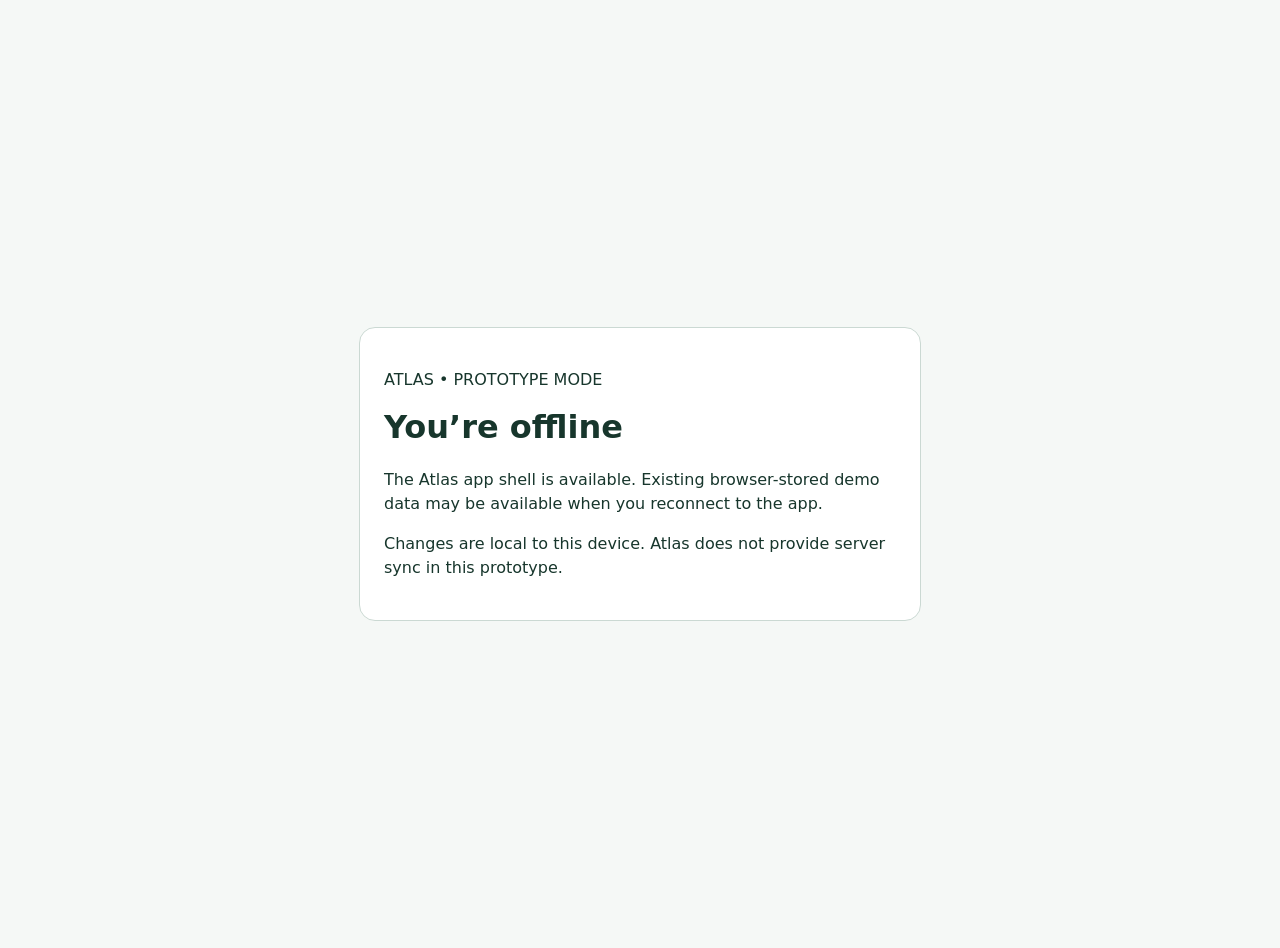
<file: offline.html>
<!doctype html><html lang="en"><meta charset="utf-8"><meta name="viewport" content="width=device-width,initial-scale=1"><title>Atlas Offline</title><style>body{margin:0;display:grid;min-height:100dvh;place-items:center;padding:24px;background:#f5f8f6;color:#17362c;font:16px system-ui,sans-serif}main{max-width:32rem;padding:24px;border:1px solid #cbd9d3;border-radius:16px;background:#fff}h1{margin-top:0}p{line-height:1.5}</style><main><p>ATLAS • PROTOTYPE MODE</p><h1>You’re offline</h1><p>The Atlas app shell is available. Existing browser-stored demo data may be available when you reconnect to the app.</p><p>Changes are local to this device. Atlas does not provide server sync in this prototype.</p></main></html>
</file>
<file: styles.css>
:root {
  --color-primary: #1f4b7a;
  --color-primary-hover: #193f68;
  --color-primary-soft: #edf4fa;
  --color-on-primary: #ffffff;
  --color-secondary: #53657a;
  --color-accent: #2774ae;
  --color-background: #f5f7fa;
  --color-surface: #ffffff;
  --color-surface-secondary: #f9fafb;
  --color-text-primary: #17212b;
  --color-text-secondary: #5c6875;
  --color-text-muted: #77838f;
  --color-border: #dfe5eb;
  --color-border-strong: #c5ced8;
  --color-success: #188754;
  --color-success-soft: #eaf7f0;
  --color-warning: #9a650f;
  --color-warning-soft: #fff7e6;
  --color-danger: #bd3434;
  --color-danger-soft: #fcecec;
  --color-info: #246da8;
  --color-info-soft: #eaf3fa;
  --font-body: "Inter", -apple-system, BlinkMacSystemFont, "Segoe UI", sans-serif;
  --font-heading: "Inter", -apple-system, BlinkMacSystemFont, "Segoe UI", sans-serif;
  --font-numeric: "IBM Plex Mono", "Roboto Mono", ui-monospace, monospace;
  --font-size-base: 14px;
  --font-size-table: 13px;
  --font-size-calculator: 13px;
  --font-size-sidebar: 13px;
  --heading-scale: 1;
  --font-weight-ui: 600;
  --line-height-ui: 1.45;
  --radius-input: 6px;
  --radius-button: 6px;
  --radius-card: 8px;
  --radius-dialog: 10px;
  --radius-badge: 999px;
  --border-width: 1px;
  --card-padding: 16px;
  --section-spacing: 16px;
  --control-height: 38px;
  --sidebar-width: 248px;
  --sidebar-collapsed-width: 76px;
  --header-height: 68px;
  --shadow-component: 0 1px 3px rgba(15, 23, 42, 0.08);
  --shadow-dialog: 0 4px 14px rgba(15, 23, 42, 0.12);
  --shadow-sticky: 2px 0 5px rgba(15, 23, 42, 0.08);
  --sidebar-background: #ffffff;
  --sidebar-text: #536170;
  --sidebar-active-background: #eaf1f8;
  --sidebar-active-text: #173f68;
  --sidebar-hover-background: #f3f6f9;
  --header-background: #ffffff;
  --table-header-background: #f4f7f9;
  --table-alternate-background: #fbfcfd;
  --table-hover-background: #eef4f8;

  /* Backward-compatible semantic aliases during the shared-component migration. */
  --page: var(--color-background);
  --panel: var(--color-surface);
  --ink: var(--color-text-primary);
  --muted: var(--color-text-secondary);
  --line: var(--color-border);
  --line-strong: var(--color-border-strong);
  --green: var(--color-primary);
  --green-soft: var(--color-primary-soft);
  --cyan: var(--color-info);
  --cyan-soft: var(--color-info-soft);
  --amber: var(--color-warning);
  --amber-soft: var(--color-warning-soft);
  --coral: var(--color-danger);
  --coral-soft: var(--color-danger-soft);
  --blue: var(--color-info);
  --shadow: var(--shadow-component);
}

* {
  box-sizing: border-box;
}

html {
  min-height: 100%;
}

body {
  margin: 0;
  min-height: 100%;
  font-family: Inter, Segoe UI, Arial, sans-serif;
  color: var(--ink);
  background: var(--page);
}

body:not(.is-authenticated) .shell,
body.is-guest .shell {
  display: none;
}

body.is-authenticated .login-screen {
  display: none;
}

body.is-calculator-workspace .rail,
body.is-calculator-workspace .main > .topbar {
  display: none;
}

body.is-calculator-workspace .shell {
  grid-template-columns: 1fr;
}

body.is-calculator-workspace .main {
  padding: 0;
}

button,
input,
select {
  font: inherit;
}

button {
  cursor: pointer;
}

[hidden] {
  display: none !important;
}

.login-screen {
  min-height: 100vh;
  display: grid;
  place-items: center;
  padding: 24px;
  background: linear-gradient(135deg, rgba(33, 128, 90, 0.08), transparent 38%), var(--page);
}

.login-card {
  width: min(440px, 100%);
  display: grid;
  gap: 14px;
  padding: 28px;
  border: 1px solid var(--line);
  border-radius: 10px;
  background: #fff;
  box-shadow: var(--shadow);
}

.login-card p {
  color: var(--muted);
  line-height: 1.45;
}

.login-brand {
  margin-bottom: 6px;
}

.full-button {
  width: 100%;
}

.form-error {
  min-height: 18px;
  color: var(--coral);
  font-size: 13px;
  font-weight: 700;
}

.login-help {
  display: grid;
  gap: 4px;
  padding-top: 10px;
  border-top: 1px solid var(--line);
  color: var(--muted);
  font-size: 12px;
}

.login-help strong {
  color: var(--ink);
}

.shell {
  display: grid;
  grid-template-columns: 248px minmax(0, 1fr);
  min-height: 100vh;
}

.rail {
  position: sticky;
  top: 0;
  height: 100vh;
  padding: 20px 16px;
  border-right: 1px solid var(--line);
  background: #ffffff;
}

.brand {
  display: flex;
  align-items: center;
  gap: 12px;
  min-height: 48px;
  margin-bottom: 28px;
}

.brand strong {
  display: block;
  font-size: 18px;
}

.brand span {
  display: block;
  margin-top: 2px;
  color: var(--muted);
  font-size: 13px;
}

.brand-mark {
  width: 44px;
  height: 44px;
  fill: none;
  stroke: var(--green);
  stroke-width: 2;
  stroke-linecap: round;
  stroke-linejoin: round;
}

.brand-mark rect {
  fill: var(--green-soft);
}

.nav-list {
  display: grid;
  gap: 8px;
}

.nav-item {
  display: flex;
  align-items: center;
  gap: 10px;
  width: 100%;
  min-height: 42px;
  padding: 10px 12px;
  border: 1px solid transparent;
  border-radius: 8px;
  color: var(--muted);
  background: transparent;
  text-align: left;
}

.nav-item svg,
.primary-button svg,
.icon-button svg,
.search-box svg {
  width: 18px;
  height: 18px;
  fill: none;
  stroke: currentColor;
  stroke-width: 2;
  stroke-linecap: round;
  stroke-linejoin: round;
  flex: 0 0 auto;
}

.nav-item:hover,
.nav-item.active {
  color: var(--ink);
  border-color: var(--line);
  background: var(--green-soft);
}

.main {
  min-width: 0;
  padding: 24px;
}

.topbar {
  display: flex;
  align-items: flex-start;
  justify-content: space-between;
  gap: 20px;
  margin-bottom: 22px;
}

h1,
h2,
p {
  margin: 0;
}

h1 {
  font-size: 24px;
  font-weight: 700;
}

h2 {
  font-size: 16px;
  font-weight: 700;
}

.topbar p {
  margin-top: 6px;
  color: var(--muted);
  font-size: 14px;
}

.toolbar {
  display: flex;
  align-items: end;
  gap: 10px;
  flex-wrap: wrap;
  justify-content: flex-end;
}

.session-pill {
  min-height: 38px;
  display: grid;
  align-content: center;
  gap: 1px;
  padding: 6px 10px;
  border: 1px solid var(--line);
  border-radius: 6px;
  background: #fff;
}

.session-pill span,
.session-pill strong {
  display: block;
  line-height: 1.1;
}

.session-pill span {
  color: var(--muted);
  font-size: 11px;
}

.session-pill strong {
  color: var(--ink);
  font-size: 12px;
  text-transform: capitalize;
}

label span {
  display: block;
  margin-bottom: 6px;
  color: var(--muted);
  font-size: 12px;
  font-weight: 700;
}

input,
select {
  width: 100%;
  min-height: 38px;
  padding: 8px 10px;
  border: 1px solid var(--line-strong);
  border-radius: 6px;
  color: var(--ink);
  background: #fff;
}

input:focus,
select:focus,
button:focus-visible {
  outline: 3px solid rgba(15, 115, 130, 0.22);
  outline-offset: 2px;
}

input[readonly] {
  color: var(--blue);
  background: #f8fbff;
}

.icon-button {
  display: grid;
  place-items: center;
  width: 38px;
  height: 38px;
  border: 1px solid var(--line-strong);
  border-radius: 6px;
  color: var(--muted);
  background: #fff;
}

.icon-button:hover {
  color: var(--coral);
  border-color: var(--coral);
}

.view {
  display: none;
}

.view.active {
  display: block;
}

.kpi-grid {
  display: grid;
  grid-template-columns: repeat(auto-fit, minmax(210px, 1fr));
  gap: 14px;
  margin-bottom: 16px;
}

.kpi,
.panel {
  border: 1px solid var(--line);
  border-radius: 8px;
  background: var(--panel);
  box-shadow: var(--shadow);
}

.kpi {
  min-height: 116px;
  padding: 16px;
}

.kpi span,
.kpi small {
  display: block;
  color: var(--muted);
}

.kpi span {
  font-size: 13px;
  font-weight: 700;
}

.kpi strong {
  display: block;
  margin: 14px 0 8px;
  font-size: 26px;
}

.kpi small {
  font-size: 12px;
}

.dashboard-grid {
  display: grid;
  grid-template-columns: minmax(0, 2fr) minmax(260px, 0.8fr);
  gap: 16px;
  margin-bottom: 16px;
}

.panel {
  min-width: 0;
  padding: 16px;
}

.panel-head {
  display: flex;
  align-items: center;
  justify-content: space-between;
  gap: 14px;
  min-height: 36px;
  margin-bottom: 12px;
}

.panel-head span {
  color: var(--muted);
  font-size: 12px;
  font-weight: 700;
}

.chart-panel {
  min-height: 380px;
}

canvas {
  display: block;
  width: 100%;
  height: 320px;
}

.risk-list {
  display: grid;
  gap: 10px;
}

.risk-item {
  padding: 10px 12px;
  border: 1px solid var(--line);
  border-radius: 6px;
  background: #fbfcfc;
}

.risk-item strong {
  display: block;
  margin-bottom: 4px;
  font-size: 13px;
}

.risk-item span {
  display: block;
  color: var(--muted);
  font-size: 12px;
  line-height: 1.35;
}

.risk-ok {
  border-color: #b9d9c9;
  background: var(--green-soft);
}

.risk-warn {
  border-color: #e4cd9c;
  background: var(--amber-soft);
}

.risk-bad {
  border-color: #e1b4ae;
  background: var(--coral-soft);
}

.empty-state {
  padding: 14px;
  border: 1px dashed var(--line-strong);
  border-radius: 6px;
  color: var(--muted);
  background: #fbfcfc;
  font-size: 13px;
}

.mini-list {
  display: grid;
  gap: 8px;
}

.mini-item {
  display: flex;
  align-items: center;
  justify-content: space-between;
  gap: 12px;
  padding: 10px 12px;
  border: 1px solid var(--line);
  border-radius: 6px;
  background: #fbfcfc;
}

.mini-item span {
  min-width: 0;
  color: var(--muted);
  overflow: hidden;
  text-overflow: ellipsis;
}

.mini-item strong {
  white-space: nowrap;
  font-variant-numeric: tabular-nums;
}

.status-badge {
  display: inline-flex;
  align-items: center;
  min-height: 24px;
  padding: 3px 8px;
  border-radius: 999px;
  border: 1px solid var(--line);
  background: #f8faf9;
  color: var(--ink);
  font-size: 12px;
  font-weight: 800;
}

.status-pending {
  color: var(--amber);
  background: var(--amber-soft);
  border-color: #e4cd9c;
}

.status-processing {
  color: var(--blue);
  background: #e8eef7;
  border-color: #c5d2e7;
}

.status-completed {
  color: var(--green);
  background: var(--green-soft);
  border-color: #b9d9c9;
}

.status-failed {
  color: var(--coral);
  background: var(--coral-soft);
  border-color: #e1b4ae;
}

.status-role {
  text-transform: capitalize;
}

.status-delayed,
.status-verification-required,
.status-payment-problem,
.status-critical {
  color: var(--coral);
  background: var(--coral-soft);
  border-color: #e1b4ae;
}

.status-withdrawal-requested,
.status-new,
.status-open,
.status-normal {
  color: var(--amber);
  background: var(--amber-soft);
  border-color: #e4cd9c;
}

.status-answered,
.status-resolved,
.status-low,
.status-accepted,
.status-in-progress {
  color: var(--blue);
  background: #e8eef7;
  border-color: #c5d2e7;
}

.status-cancelled,
.status-dismissed,
.status-waiting,
.status-unavailable {
  color: var(--muted);
  background: #eef2f1;
  border-color: var(--line);
}

.status-recommended {
  color: var(--green);
  background: var(--green-soft);
  border-color: #b9d9c9;
}

.status-eligible {
  color: var(--blue);
  background: #e8eef7;
  border-color: #c5d2e7;
}

.status-requires-review,
.status-review-required {
  color: var(--amber);
  background: var(--amber-soft);
  border-color: #e4cd9c;
}

.table-wrap {
  width: 100%;
  overflow-x: auto;
}

table {
  width: 100%;
  border-collapse: collapse;
  min-width: 760px;
  background: #fff;
}

th,
td {
  padding: 13px 12px;
  border-bottom: 1px solid var(--line);
  text-align: left;
  vertical-align: middle;
  font-size: 13px;
  white-space: nowrap;
}

th {
  color: var(--muted);
  font-size: 12px;
  font-weight: 800;
  text-transform: uppercase;
  background: #f8faf9;
  letter-spacing: 0;
  position: sticky;
  top: 0;
  z-index: 1;
}

tr:last-child td {
  border-bottom: 0;
}

.num {
  text-align: right;
  font-variant-numeric: tabular-nums;
}

.positive {
  color: var(--green);
}

.negative {
  color: var(--coral);
}

.entry-grid {
  display: grid;
  grid-template-columns: repeat(3, minmax(260px, 1fr));
  gap: 16px;
  margin-bottom: 16px;
}

.form-panel {
  align-self: start;
}

.form-grid {
  display: grid;
  grid-template-columns: repeat(2, minmax(0, 1fr));
  gap: 12px;
}

.form-grid .full {
  grid-column: 1 / -1;
}

.button-row {
  display: flex;
  flex-wrap: wrap;
  align-items: center;
  gap: 10px;
}

.primary-button {
  display: inline-flex;
  align-items: center;
  justify-content: center;
  gap: 8px;
  min-height: 40px;
  margin-top: 14px;
  padding: 9px 14px;
  border: 1px solid var(--green);
  border-radius: 6px;
  color: #fff;
  background: var(--green);
  font-weight: 700;
}

.primary-button:hover {
  background: #176c4a;
}

.secondary-button {
  min-height: 38px;
  padding: 8px 12px;
  border: 1px solid var(--line-strong);
  border-radius: 6px;
  color: var(--ink);
  background: #fff;
  font-weight: 700;
}

.secondary-button:hover {
  border-color: var(--green);
  color: var(--green);
}

.secondary-button {
  min-height: 38px;
  padding: 8px 12px;
  border: 1px solid var(--line-strong);
  border-radius: 6px;
  color: var(--ink);
  background: #fff;
  font-weight: 700;
}

.secondary-button:hover {
  border-color: var(--green);
  color: var(--green);
}

.search-box {
  display: flex;
  align-items: center;
  gap: 8px;
  min-width: 240px;
  padding: 0 10px;
  border: 1px solid var(--line-strong);
  border-radius: 6px;
  color: var(--muted);
  background: #fff;
}

.search-box input {
  min-height: 34px;
  padding: 6px 0;
  border: 0;
}

.search-box input:focus {
  outline: 0;
}

.split-grid {
  display: grid;
  grid-template-columns: minmax(0, 1.4fr) minmax(300px, 0.8fr);
  gap: 16px;
  margin-bottom: 16px;
}

.stack {
  display: grid;
  gap: 16px;
  align-content: start;
}

.shareholder-grid {
  display: grid;
  grid-template-columns: repeat(2, minmax(0, 1fr));
  gap: 12px;
}

.mobile-shareholder-grid {
  display: none;
}

.shareholder-table {
  min-width: 1180px;
}

.shareholder-table-wrap {
  margin-bottom: 14px;
}

.profit-grid {
  display: grid;
  grid-template-columns: repeat(auto-fit, minmax(320px, 1fr));
  gap: 12px;
}

.profit-card {
  background: #fff;
}

.share-card,
.account-card,
.tree-client,
.party-card {
  border: 1px solid var(--line);
  border-radius: 8px;
  background: #fbfcfc;
}

.share-card {
  padding: 14px;
}

.share-top {
  display: flex;
  align-items: start;
  justify-content: space-between;
  gap: 10px;
}

.share-top h3 {
  margin: 0;
  font-size: 15px;
}

.badge {
  display: inline-flex;
  align-items: center;
  min-height: 24px;
  padding: 3px 8px;
  border-radius: 999px;
  color: var(--cyan);
  background: var(--cyan-soft);
  font-size: 12px;
  font-weight: 800;
}

.share-metrics {
  display: grid;
  grid-template-columns: repeat(4, minmax(0, 1fr));
  gap: 8px;
  margin-top: 14px;
}

.wide-metrics {
  grid-template-columns: repeat(auto-fit, minmax(130px, 1fr));
}

.metric {
  padding: 9px;
  border-radius: 6px;
  background: #fff;
  border: 1px solid var(--line);
}

.metric span {
  display: block;
  color: var(--muted);
  font-size: 11px;
}

.metric strong {
  display: block;
  margin-top: 6px;
  font-size: 13px;
  overflow-wrap: anywhere;
}

.tree-list,
.party-list,
.account-grid {
  display: grid;
  gap: 12px;
}

.tree-list {
  grid-template-columns: 1fr;
}

.tree-client {
  border-left: 4px solid var(--green);
  padding: 14px;
}

.tree-title {
  display: flex;
  align-items: center;
  justify-content: space-between;
  gap: 8px;
  margin-bottom: 10px;
}

.tree-title h3 {
  margin: 0;
  font-size: 15px;
}

.client-title {
  align-items: flex-start;
  padding-bottom: 10px;
  border-bottom: 1px solid var(--line);
}

.client-summary {
  display: block;
  margin-top: 5px;
  color: var(--muted);
  font-size: 12px;
  font-weight: 700;
}

.tree-title.compact {
  min-height: 30px;
  margin-bottom: 6px;
}

.tree-title.compact h3 {
  margin: 0;
}

.tree-line {
  display: flex;
  align-items: center;
  justify-content: space-between;
  gap: 8px;
}

.tree-section {
  display: grid;
  gap: 6px;
  margin-top: 6px;
}

.tree-users {
  display: grid;
  gap: 8px;
  max-height: 360px;
  overflow-y: auto;
  padding-left: 14px;
  border-left: 2px solid var(--line);
}

.tree-user {
  padding: 10px;
  border: 1px solid var(--line);
  border-radius: 6px;
  background: #fff;
}

.tree-user strong,
.tree-user span {
  display: block;
}

.tree-user span {
  margin-top: 4px;
  color: var(--muted);
  font-size: 12px;
  overflow-wrap: anywhere;
}

.tree-user .tree-line {
  display: flex;
  align-items: center;
  justify-content: space-between;
  gap: 8px;
}

.tree-more {
  justify-self: start;
  min-height: 30px;
  padding: 5px 9px;
  border: 1px solid var(--line-strong);
  border-radius: 6px;
  color: var(--blue);
  background: #fff;
  font-size: 12px;
  font-weight: 800;
}

.tree-more:hover {
  border-color: var(--blue);
  background: #f8fbff;
}

.account-grid {
  grid-template-columns: repeat(4, minmax(180px, 1fr));
}

.account-card {
  padding: 14px;
}

.account-card h3 {
  margin: 0 0 10px;
  font-size: 14px;
}

.account-card strong {
  display: block;
  font-size: 18px;
}

.account-card span {
  display: block;
  margin-top: 6px;
  color: var(--muted);
  font-size: 12px;
}

.rules {
  display: grid;
  gap: 10px;
  margin: 0;
}

.rules div {
  display: grid;
  grid-template-columns: 160px minmax(0, 1fr);
  gap: 12px;
  padding: 12px;
  border: 1px solid var(--line);
  border-radius: 6px;
  background: #fbfcfc;
}

.rules dt {
  font-weight: 800;
}

.rules dd {
  margin: 0;
  color: var(--muted);
}

.inline-summary {
  display: grid;
  gap: 6px;
  margin-top: 12px;
  padding: 12px;
  border: 1px solid var(--line);
  border-radius: 6px;
  background: #fbfcfc;
  color: var(--muted);
  font-size: 12px;
}

.inline-summary strong {
  color: var(--ink);
}

.no-access-panel {
  max-width: 560px;
}

.no-access-panel p {
  margin: 10px 0 0;
  color: var(--muted);
}

.row-action {
  display: grid;
  place-items: center;
  width: 30px;
  height: 30px;
  border: 1px solid var(--line-strong);
  border-radius: 6px;
  color: var(--coral);
  background: #fff;
}

.action-row {
  display: inline-flex;
  align-items: center;
  gap: 6px;
}

.edit-action {
  color: var(--blue);
}

.row-action svg {
  width: 16px;
  height: 16px;
  fill: none;
  stroke: currentColor;
  stroke-width: 2;
  stroke-linecap: round;
  stroke-linejoin: round;
}

.route-code {
  max-width: 260px;
  color: var(--blue);
  font-family: Consolas, Menlo, monospace;
  font-size: 12px;
  overflow: hidden;
  text-overflow: ellipsis;
}

.calculator-table {
  min-width: 980px;
}

.calculator-table input,
.calculator-table select {
  min-width: 110px;
}

.calculator-table input[type="checkbox"] {
  width: 18px;
  min-width: 18px;
  min-height: 18px;
}

.calculator-warnings {
  margin-top: 12px;
}

.calculator-workspace {
  min-height: 100vh;
  padding: 0;
  background: #eef3f1;
}

.calculator-topbar {
  position: sticky;
  top: 0;
  z-index: 10;
  display: flex;
  align-items: center;
  justify-content: space-between;
  gap: 20px;
  padding: 18px 24px;
  border-bottom: 1px solid var(--line);
  background: rgba(255, 255, 255, 0.95);
}

.calculator-topbar p {
  margin-top: 4px;
  color: var(--muted);
}
.calculator-topbar-actions { display:flex; align-items:center; gap:10px; flex-wrap:wrap; justify-content:flex-end; }
.calculator-topbar-actions .save-state { min-width:90px; text-align:center; }
.risk-text { display:block; color:var(--danger, #b42318); margin-top:4px; }

.eyebrow {
  margin: 0 0 4px;
  color: var(--green);
  font-size: 12px;
  font-weight: 900;
  text-transform: uppercase;
}

.calculator-home,
.calculator-workbench {
  width: min(1440px, 100%);
  margin: 0 auto;
  padding: 22px;
}

.calculator-home-grid {
  display: grid;
  grid-template-columns: repeat(3, minmax(0, 1fr));
  gap: 14px;
}

.calculator-type-card,
.calculator-panel,
.calculator-summary-card,
.calculator-saved-strip {
  border: 1px solid var(--line);
  border-radius: 8px;
  background: #fff;
  box-shadow: var(--shadow);
}

.calculator-type-card {
  display: grid;
  gap: 12px;
  align-content: start;
  min-height: 190px;
  padding: 18px;
}

.calculator-type-card h2 {
  font-size: 18px;
}

.calculator-type-card p {
  color: var(--muted);
  line-height: 1.45;
}

.calculator-saved-strip {
  margin-top: 16px;
  padding: 16px;
}

.calculator-flow,
.calculator-result-stack {
  display: grid;
  gap: 14px;
}

.calculator-panel,
.calculator-summary-card {
  padding: 16px;
}

.section-head {
  display: flex;
  align-items: center;
  justify-content: space-between;
  gap: 16px;
  margin-bottom: 14px;
}

.segmented {
  display: inline-flex;
  gap: 4px;
  padding: 4px;
  border: 1px solid var(--line);
  border-radius: 8px;
  background: #f8faf9;
}

.segment {
  min-height: 34px;
  padding: 7px 10px;
  border: 1px solid transparent;
  border-radius: 6px;
  background: transparent;
  color: var(--muted);
  font-weight: 800;
}

.segment.is-active {
  color: #fff;
  border-color: var(--green);
  background: var(--green);
}

.field-grid {
  display: grid;
  grid-template-columns: repeat(4, minmax(0, 1fr));
  gap: 12px;
}

.field-grid .full {
  grid-column: 1 / -1;
}

textarea {
  width: 100%;
  min-height: 72px;
  padding: 8px 10px;
  border: 1px solid var(--line-strong);
  border-radius: 6px;
  font: inherit;
  resize: vertical;
}

.calculator-outcome-grid {
  display: grid;
  grid-template-columns: repeat(3, minmax(0, 1fr));
  gap: 12px;
}

.calc-outcome-card {
  display: grid;
  gap: 12px;
  padding: 14px;
  border: 1px solid var(--line);
  border-radius: 8px;
  background: #fbfcfc;
}

.manual-coverage-board,
.stake-placement-list {
  display: grid;
  gap: 12px;
  margin-top: 12px;
}

.manual-coverage-empty {
  padding: 12px;
  border: 1px dashed var(--line);
  border-radius: 8px;
  color: var(--muted);
  background: #f8fafc;
}

.manual-coverage-board:not(:empty),
.stake-placement-card {
  padding: 12px;
  border: 1px solid var(--line);
  border-radius: 8px;
  background: #fbfcfc;
}

.manual-coverage-head,
.placement-head {
  display: flex;
  justify-content: space-between;
  gap: 12px;
  margin-bottom: 10px;
}

.manual-coverage-head h3,
.placement-head h3,
.stake-placement-card h3 {
  margin: 0;
  font-size: 15px;
}

.manual-coverage-head span,
.placement-head span,
.stake-placement-card span {
  color: var(--muted);
  font-size: 12px;
}

.manual-coverage-kpis,
.manual-coverage-tables {
  display: grid;
  gap: 8px;
}

.manual-coverage-kpis {
  grid-template-columns: repeat(4, minmax(120px, 1fr));
}

.manual-coverage-kpis div {
  padding: 9px;
  border: 1px solid var(--line);
  border-radius: 8px;
  background: #fff;
}

.manual-coverage-kpis span {
  display: block;
  color: var(--muted);
  font-size: 11px;
}

.manual-coverage-kpis strong {
  display: block;
  margin-top: 3px;
}

.manual-coverage-tables {
  grid-template-columns: repeat(2, minmax(0, 1fr));
  margin-top: 10px;
}

.stake-placement-card {
  display: grid;
  gap: 10px;
}

.stake-placement-grid {
  display: grid;
  grid-template-columns: minmax(220px, 1.4fr) 120px 120px;
  gap: 8px;
}

.placement-status {
  display: grid;
  gap: 4px;
}

.num.strong {
  font-weight: 900;
  color: var(--ink);
}

.calc-outcome-head,
.assignment-head {
  display: flex;
  align-items: center;
  justify-content: space-between;
  gap: 10px;
}

.outcome-title-input {
  min-height: 42px;
  border-color: transparent;
  background: #fff;
  font-size: 18px;
  font-weight: 900;
}

.calc-number-grid {
  display: grid;
  grid-template-columns: 1fr 1fr auto;
  gap: 10px;
  align-items: end;
}

.lock-row {
  min-height: 42px;
  align-items: center;
  padding: 0 10px;
  border: 1px solid var(--line);
  border-radius: 6px;
  background: #fff;
}

.calculator-sticky-actions {
  position: sticky;
  bottom: 14px;
  z-index: 20;
  display: flex;
  justify-content: flex-end;
  gap: 10px;
  padding: 12px;
  border: 1px solid var(--line);
  border-radius: 8px;
  background: rgba(255, 255, 255, 0.95);
  box-shadow: var(--shadow);
}

.calculator-results-layout {
  display: grid;
  grid-template-columns: minmax(280px, 360px) minmax(0, 1fr);
  gap: 14px;
  margin-top: 14px;
}

.calculator-summary-card {
  position: sticky;
  top: 92px;
  align-self: start;
}

.assignment-list,
.bookmark-list,
.execution-controls {
  display: grid;
  gap: 10px;
}

.export-filter-bar {
  display: grid;
  grid-template-columns: repeat(4, minmax(150px, 1fr));
  gap: 10px;
  margin-bottom: 12px;
  padding: 12px;
  border: 1px solid var(--line);
  border-radius: 8px;
  background: #f8fafc;
}

.report-export-actions {
  display: flex;
  flex-wrap: wrap;
  justify-content: flex-end;
  gap: 8px;
}

.export-note {
  margin: -2px 0 10px;
  color: var(--muted);
  font-size: 13px;
}

.session-pool-list,
.session-event-list {
  display: grid;
  gap: 10px;
  margin-top: 12px;
}

.session-pool-card,
.session-event-card {
  display: grid;
  gap: 10px;
  padding: 12px;
  border: 1px solid var(--line);
  border-radius: 8px;
  background: #fff;
}

.session-pool-card header,
.session-event-card header {
  display: flex;
  align-items: flex-start;
  justify-content: space-between;
  gap: 12px;
}

.session-pool-card h3,
.session-event-card h3 {
  margin: 0;
  font-size: 15px;
}

.pool-metrics {
  display: grid;
  grid-template-columns: repeat(4, minmax(120px, 1fr));
  gap: 8px;
}

.pool-metrics .metric {
  padding: 9px;
  border: 1px solid var(--line);
  border-radius: 8px;
  background: #f8fafc;
}

.pool-metrics .metric span {
  display: block;
  color: var(--muted);
  font-size: 11px;
}

.pool-metrics .metric strong {
  display: block;
  margin-top: 3px;
  font-size: 14px;
}

.assignment-card {
  display: grid;
  gap: 10px;
  padding: 12px;
  border: 1px solid var(--line);
  border-radius: 8px;
  background: #fbfcfc;
}

.assignment-head span,
.assignment-reason {
  display: block;
  margin-top: 4px;
  color: var(--muted);
  font-size: 12px;
}

.assignment-row {
  display: grid;
  grid-template-columns: minmax(220px, 1.4fr) 100px 100px 100px 34px;
  gap: 8px;
  padding: 10px;
  border: 1px solid var(--line);
  border-radius: 8px;
  background: #fff;
}

.mix-workspace {
  border-top: 3px solid #334b47;
}

.calculator-workbench,
.calculator-results-layout,
.calculator-result-stack,
.calculator-results-layout > *,
.calculator-panel,
.advanced-details,
.session-events-panel,
.table-wrap,
.session-grid-shell {
  min-width: 0;
  max-width: 100%;
}

.compact-select {
  max-width: 280px;
}

.mix-builder,
.mix-subpanel {
  display: grid;
  gap: 12px;
}

.mix-builder {
  margin-top: 14px;
}

.mix-builder-grid {
  display: grid;
  grid-template-columns: minmax(0, 1fr) minmax(0, 1fr);
  gap: 12px;
}

.mix-subpanel {
  padding: 14px;
  border: 1px solid var(--line);
  background: #fbfcfc;
}

.mix-subpanel h3,
.mix-report-panel h3,
.mix-report-panel h4 {
  margin: 0;
}

.compact-fields {
  grid-template-columns: repeat(2, minmax(0, 1fr));
}

.mix-timeline {
  display: flex;
  align-items: stretch;
  gap: 8px;
  overflow-x: auto;
  padding: 4px 0 10px;
}

.mix-leg {
  position: relative;
  flex: 0 0 230px;
  display: grid;
  gap: 6px;
  padding: 11px;
  border: 1px solid var(--line);
  background: #fff;
}

.mix-leg.is-active {
  border-color: #2d6f61;
  box-shadow: inset 3px 0 #2d6f61;
}

.mix-leg header,
.mix-leg dl div,
.suggested-account {
  display: flex;
  align-items: center;
  justify-content: space-between;
  gap: 8px;
}

.mix-leg h4,
.mix-leg p,
.mix-leg dl {
  margin: 0;
}

.mix-leg p,
.mix-leg dl,
.mix-gap {
  color: var(--muted);
  font-size: 11px;
}

.mix-leg dl {
  display: grid;
  gap: 3px;
}

.mix-leg dd {
  margin: 0;
  color: var(--ink);
}

.mix-gap {
  margin: 4px -11px -11px;
  padding: 7px 10px;
  background: #edf5f1;
}

.mix-gap.is-warning {
  color: #725b16;
  background: #fff7d8;
}

.mix-gap.is-danger {
  color: #8a2e28;
  background: #fdecea;
  font-weight: 700;
}

.mix-arrow {
  align-self: center;
  color: var(--muted);
  font-size: 20px;
}

.mix-value-strip {
  display: grid;
  grid-template-columns: repeat(5, minmax(130px, 1fr));
  gap: 1px;
  border: 1px solid var(--line);
  background: var(--line);
}

.mix-value-strip > div {
  display: grid;
  gap: 4px;
  min-width: 0;
  padding: 11px;
  background: #fff;
}

.mix-value-strip span,
.mix-value-strip small {
  color: var(--muted);
  font-size: 11px;
}

.mix-value-strip strong {
  overflow-wrap: anywhere;
}

.mix-value-strip .provisional {
  background: #fff9e8;
}

.mix-actions,
.mix-result-form {
  display: flex;
  align-items: end;
  flex-wrap: wrap;
  gap: 8px;
}

.mix-suggestion {
  display: grid;
  gap: 8px;
  padding: 10px;
  border: 1px solid var(--line);
  background: #fff;
}

.mix-suggestion p {
  margin: 0;
  color: var(--muted);
  font-size: 12px;
}

.suggested-account {
  padding: 7px 0;
  border-bottom: 1px solid var(--line);
  font-size: 12px;
}

.mix-report-panel {
  display: grid;
  gap: 12px;
  padding: 14px;
  border: 1px solid var(--line);
  background: #fff;
}

.mix-report-panel[hidden] {
  display: none;
}

.mix-report-grid {
  display: grid;
  grid-template-columns: repeat(4, minmax(0, 1fr));
  gap: 10px;
}

.mix-report-grid section {
  padding: 10px;
  border-left: 3px solid #6d7e7a;
  background: #f6f8f7;
}

.mix-report-grid p {
  margin: 5px 0 0;
  color: var(--muted);
  font-size: 12px;
}

.assignment-status,
.assignment-facts {
  grid-column: 1 / -1;
}

.assignment-facts {
  display: flex;
  flex-wrap: wrap;
  gap: 8px 14px;
  color: var(--muted);
  font-size: 12px;
}

.compact-eligibility {
  grid-template-columns: repeat(4, minmax(0, 1fr));
}

.compact-eligibility section {
  display: grid;
  gap: 6px;
}

.compact-eligibility h4 {
  margin: 0;
  font-size: 12px;
}

.eligibility-mini-row,
.bookmark-row {
  display: flex;
  align-items: center;
  justify-content: space-between;
  gap: 10px;
  padding: 8px;
  border: 1px solid var(--line);
  border-radius: 6px;
  background: #fff;
  font-size: 12px;
}

.bookmark-row span {
  display: block;
  color: var(--muted);
  font-size: 12px;
}

.compact-split {
  grid-template-columns: minmax(0, 1fr) minmax(320px, 0.9fr);
}

.compact-button {
  min-height: 32px;
  padding: 6px 10px;
  font-size: 12px;
}

.block-text {
  display: block;
  margin-top: 4px;
}

.message-cell {
  min-width: 300px;
  max-width: 520px;
  white-space: normal;
  line-height: 1.4;
}

.rule-card-grid,
.eligibility-board,
.session-list {
  display: grid;
  gap: 12px;
}

.rule-card,
.eligibility-card,
.session-card {
  padding: 14px;
  border: 1px solid var(--line);
  border-radius: 8px;
  background: #fbfcfc;
}

.rule-card p,
.eligibility-card p,
.session-card p {
  color: var(--muted);
  font-size: 12px;
  line-height: 1.45;
}

.rule-meta {
  display: grid;
  grid-template-columns: repeat(auto-fit, minmax(140px, 1fr));
  gap: 8px;
  margin: 12px 0;
}

.rule-meta span {
  padding: 8px;
  border: 1px solid var(--line);
  border-radius: 6px;
  background: #fff;
  color: var(--muted);
  font-size: 12px;
}

.rule-meta strong {
  display: block;
  margin-top: 4px;
  color: var(--ink);
}

.eligibility-section {
  display: grid;
  gap: 10px;
  padding-bottom: 12px;
  border-bottom: 1px solid var(--line);
}

.eligibility-section:last-child {
  padding-bottom: 0;
  border-bottom: 0;
}

.compact-head {
  min-height: 28px;
  margin-bottom: 0;
}

.eligibility-badges {
  display: flex;
  flex-wrap: wrap;
  gap: 6px;
  margin: 10px 0;
}

details {
  margin-top: 10px;
}

summary {
  cursor: pointer;
  color: var(--blue);
  font-size: 12px;
  font-weight: 800;
}

.timeline {
  display: grid;
  gap: 8px;
  margin-top: 10px;
}

.timeline-item {
  padding: 10px;
  border: 1px solid var(--line);
  border-radius: 6px;
  background: #fff;
}

.timeline-item strong,
.timeline-item span {
  display: block;
}

.timeline-item span {
  margin-top: 4px;
  color: var(--muted);
  font-size: 12px;
}

.timeline-item p {
  margin-top: 8px;
  overflow-wrap: anywhere;
  font-family: Consolas, Menlo, monospace;
}

.conversation-dialog {
  width: min(760px, calc(100vw - 32px));
  max-height: calc(100vh - 48px);
  padding: 0;
  border: 1px solid var(--line);
  border-radius: 8px;
  background: #fff;
  box-shadow: var(--shadow);
}

.conversation-dialog::backdrop {
  background: rgba(24, 33, 35, 0.35);
}

.dialog-head {
  display: flex;
  align-items: flex-start;
  justify-content: space-between;
  gap: 14px;
  padding: 16px;
  border-bottom: 1px solid var(--line);
}

.dialog-head p {
  margin-top: 6px;
  color: var(--muted);
  font-size: 13px;
}

.conversation-body {
  display: grid;
  gap: 12px;
  max-height: calc(100vh - 170px);
  overflow-y: auto;
  padding: 16px;
}

.conversation-details {
  display: grid;
  grid-template-columns: repeat(auto-fit, minmax(150px, 1fr));
  gap: 8px;
  padding: 12px;
  border: 1px solid var(--line);
  border-radius: 6px;
  background: #fbfcfc;
  color: var(--muted);
  font-size: 12px;
}

.conversation-details strong {
  color: var(--ink);
}

.conversation-message {
  padding: 12px;
  border: 1px solid var(--line);
  border-radius: 8px;
  background: #fff;
}

.conversation-message-head {
  display: flex;
  justify-content: space-between;
  gap: 12px;
  margin-bottom: 8px;
}

.conversation-message-head span {
  color: var(--muted);
  font-size: 12px;
}

.conversation-message p {
  line-height: 1.5;
  white-space: pre-wrap;
}

.portfolio-toolbar { display: grid; grid-template-columns: minmax(180px, 260px) 1fr; gap: 20px; align-items: end; }
.portfolio-toolbar label { display: grid; gap: 6px; color: #536064; font-size: 12px; }
.portfolio-metrics { display: grid; grid-template-columns: repeat(6, minmax(120px, 1fr)); gap: 1px; background: #dfe5e3; border: 1px solid #dfe5e3; }
.portfolio-metrics div { display: grid; gap: 5px; background: #fff; padding: 12px; min-width: 0; }
.portfolio-metrics span { color: #687476; font-size: 11px; }
.portfolio-metrics strong { font-size: 15px; overflow-wrap: anywhere; }
.balance-preview { display: grid; grid-template-columns: repeat(3, 1fr); gap: 8px; margin: 14px 0; }
.balance-preview span { display: grid; gap: 4px; padding: 10px; border: 1px solid #dfe5e3; background: #f7f9f8; font-size: 11px; color: #687476; }
.balance-preview strong { color: #172120; font-size: 14px; }
.approval-list { display: grid; gap: 8px; }
.approval-card { display: flex; justify-content: space-between; gap: 16px; align-items: flex-start; border-bottom: 1px solid #e5eae8; padding: 12px 0; }
.approval-card div:first-child { display: grid; gap: 4px; }
.approval-card p { margin: 4px 0 0; color: #596568; }
.session-grid-shell { overflow: auto; max-width: 100%; border: 1px solid #dfe5e3; margin-top: 14px; }
.session-money-grid { border-collapse: separate; border-spacing: 0; min-width: 900px; width: max-content; }
.session-money-grid th, .session-money-grid td { min-width: 145px; padding: 9px 10px; border-right: 1px solid #e2e7e5; border-bottom: 1px solid #e2e7e5; vertical-align: top; background: #fff; }
.session-money-grid th { background: #f2f5f4; position: sticky; top: 0; z-index: 2; text-align: left; font-size: 12px; }
.session-money-grid th small { display: block; margin-top: 3px; color: #71807c; font-weight: 400; }
.session-money-grid .sticky-account { position: sticky; left: 0; z-index: 3; min-width: 250px; max-width: 250px; box-shadow: 1px 0 #dfe5e3; }
.session-money-grid td.sticky-account { display: grid; gap: 3px; }
.session-money-grid td.sticky-account span { color: #66726f; font-size: 11px; }
.event-allocation-cell span { display: block; padding: 5px 0; font-size: 11px; }
.event-allocation-cell.empty { color: #9aa4a1; text-align: center; }

@media (max-width: 900px) {
  .portfolio-toolbar { grid-template-columns: 1fr; }
  .portfolio-metrics { grid-template-columns: repeat(2, 1fr); }
  .balance-preview { grid-template-columns: repeat(2, 1fr); }
  .approval-card { display: grid; }
  .session-money-grid .sticky-account { min-width: 190px; max-width: 190px; }
  .mix-builder-grid,
  .mix-report-grid,
  .mix-value-strip {
    grid-template-columns: 1fr 1fr;
  }
}

@media (max-width: 1180px) {
  .entry-grid,
  .kpi-grid,
  .account-grid {
    grid-template-columns: repeat(2, minmax(0, 1fr));
  }

  .dashboard-grid,
  .split-grid,
  .calculator-results-layout,
  .compact-split {
    grid-template-columns: 1fr;
  }

  .calculator-home-grid,
  .calculator-outcome-grid,
  .compact-eligibility,
  .export-filter-bar,
  .pool-metrics,
  .manual-coverage-kpis,
  .manual-coverage-tables {
    grid-template-columns: repeat(2, minmax(0, 1fr));
  }
}

@media (max-width: 820px) {
  .shell {
    grid-template-columns: 1fr;
  }

  .rail {
    position: static;
    height: auto;
    padding: 12px;
    border-right: 0;
    border-bottom: 1px solid var(--line);
  }

  .brand {
    margin-bottom: 12px;
  }

  .nav-list {
    grid-template-columns: repeat(4, minmax(0, 1fr));
    gap: 6px;
  }

  .nav-item {
    justify-content: center;
    min-height: 48px;
    padding: 8px;
  }

  .nav-item span {
    display: none;
  }

  .main {
    padding: 16px;
  }

  .topbar {
    display: grid;
  }

  .toolbar {
    justify-content: stretch;
  }

  .toolbar label {
    flex: 1 1 150px;
  }

  .kpi-grid,
  .entry-grid,
  .form-grid,
  .field-grid,
  .shareholder-grid,
  .profit-grid,
  .account-grid,
  .calculator-home-grid,
  .calculator-outcome-grid,
  .compact-eligibility,
  .export-filter-bar,
  .pool-metrics,
  .manual-coverage-kpis,
  .manual-coverage-tables,
  .stake-placement-grid {
    grid-template-columns: 1fr;
  }

  .manual-coverage-head,
  .placement-head {
    display: grid;
  }

  .calculator-topbar,
  .section-head,
  .calc-outcome-head,
  .assignment-head {
    align-items: stretch;
    flex-direction: column;
  }

  .report-export-actions {
    justify-content: stretch;
  }

  .report-export-actions button {
    flex: 1 1 140px;
  }

  .calculator-home,
  .calculator-workbench {
    padding: 14px;
  }

  .segmented {
    width: 100%;
    overflow-x: auto;
  }

  .calc-number-grid,
  .assignment-row {
    grid-template-columns: 1fr;
  }

  .calculator-sticky-actions {
    position: static;
    left: auto;
    right: auto;
    z-index: 20;
    flex-direction: column;
    scroll-margin-top: 112px;
  }

  .calculator-sticky-actions button {
    width: 100%;
  }

  .mix-builder-grid,
  .mix-report-grid,
  .mix-value-strip,
  .compact-fields {
    grid-template-columns: 1fr;
  }

  .mix-leg {
    flex-basis: 82vw;
  }

  .calculator-summary-card {
    position: static;
  }

  .shareholder-table-wrap {
    display: none;
  }

  .mobile-shareholder-grid {
    display: grid;
  }

  .panel-head {
    align-items: flex-start;
    flex-direction: column;
  }

  .search-box {
    width: 100%;
    min-width: 0;
  }

  .rules div {
    grid-template-columns: 1fr;
  }
}

/* Compact Calculator workspace */
:root {
  --calculator-background: #eef2f4;
  --calculator-grid: #d9e0e6;
  --calculator-frozen-background: #ffffff;
  --calculator-event-header: #f4f7f9;
  --calculator-active-event: #eaf3fa;
  --calculator-locked-cell: #edf4fa;
  --calculator-editable-cell: #ffffff;
  --calculator-cash: #246da8;
  --calculator-bonus: #75662a;
  --calculator-free-bet: #78528d;
  --calculator-warning: #9a650f;
  --calculator-completed: #188754;
  --calculator-header: var(--calculator-event-header);
  --calculator-frozen: var(--calculator-frozen-background);
  --calculator-editable: var(--calculator-editable-cell);
  --calculator-locked: var(--calculator-locked-cell);
  --calculator-profit: var(--color-success);
  --calculator-loss: var(--color-danger);
  --calculator-selected: var(--calculator-active-event);
  --calculator-active-mix: var(--color-info-soft);
  --calculator-sticky-shadow: var(--shadow-sticky);
  --calculator-row-height: 64px;
  --calculator-cell-width: 180px;
  --calculator-frozen-width: 250px;
}

.sr-only {
  position: absolute;
  width: 1px;
  height: 1px;
  padding: 0;
  margin: -1px;
  overflow: hidden;
  clip: rect(0, 0, 0, 0);
  white-space: nowrap;
  border: 0;
}

body.calculator-has-workbench .calculator-topbar {
  display: none;
}

.calculator-workbench.compact-calculator {
  width: 100%;
  min-height: 100vh;
  margin: 0;
  padding: 0 0 64px;
  background: var(--calculator-background);
  --calculator-fixed-width: 250px;
  --calculator-event-width: 180px;
}

.compact-session-bar {
  position: sticky;
  top: 0;
  z-index: 40;
  display: flex;
  align-items: center;
  justify-content: space-between;
  gap: 12px;
  min-height: 52px;
  padding: 7px 12px;
  border-bottom: 1px solid var(--line-strong);
  background: #fff;
}

.compact-session-identity,
.compact-session-actions,
.calculator-command-row,
.calculator-layout-controls,
.calculator-grid-toolbar,
.view-panel-head,
.summary-footer-values,
.summary-footer-actions,
.mobile-summary-row,
.action-row {
  display: flex;
  align-items: center;
  gap: 8px;
}

.compact-session-identity {
  min-width: 0;
  flex-wrap: wrap;
}

.compact-session-identity > strong {
  max-width: 280px;
  overflow: hidden;
  text-overflow: ellipsis;
  white-space: nowrap;
  font-size: 14px;
}

.compact-session-identity > span:not(.status-badge) {
  padding-left: 8px;
  border-left: 1px solid var(--line);
  color: var(--muted);
  font-size: 12px;
  white-space: nowrap;
}

.save-state {
  font-weight: 700;
}

.compact-session-actions {
  flex: 0 0 auto;
}

.icon-text-button {
  min-height: 34px;
  padding: 6px 9px;
  border: 1px solid transparent;
  border-radius: 5px;
  color: #33413f;
  background: transparent;
  font-size: 12px;
  font-weight: 700;
}

.icon-text-button:hover,
.icon-text-button:focus-visible {
  border-color: var(--line-strong);
  background: #f4f7f6;
}

.calculator-kpi-strip {
  display: flex;
  align-items: stretch;
  gap: 1px;
  min-height: 48px;
  overflow-x: auto;
  border-bottom: 1px solid var(--line);
  background: var(--line);
  scrollbar-width: thin;
}

.compact-kpi {
  display: grid;
  align-content: center;
  flex: 1 0 110px;
  min-width: 0;
  padding: 7px 10px;
  background: #fff;
}

.compact-kpi span {
  color: var(--muted);
  font-size: 10px;
  font-weight: 700;
  text-transform: uppercase;
}

.compact-kpi strong {
  margin-top: 2px;
  overflow-wrap: anywhere;
  font-size: 13px;
}

.compact-kpi.is-positive strong {
  color: var(--calculator-profit);
}

.compact-kpi.is-warning strong {
  color: var(--calculator-warning);
}

.calculator-command-row {
  justify-content: space-between;
  min-height: 43px;
  padding: 5px 10px;
  border-bottom: 1px solid var(--line);
  background: #fff;
}

.calculator-view-tabs {
  display: flex;
  align-items: center;
  gap: 2px;
}

.calculator-view-tab {
  min-height: 32px;
  padding: 6px 12px;
  border: 0;
  border-bottom: 2px solid transparent;
  background: transparent;
  color: var(--muted);
  font-size: 12px;
  font-weight: 800;
}

.calculator-view-tab.is-active {
  border-bottom-color: var(--green);
  color: var(--ink);
}

.compact-control {
  display: flex;
  align-items: center;
  gap: 6px;
  color: var(--muted);
  font-size: 11px;
}

.compact-control select,
.grid-filter input,
.grid-filter select {
  min-height: 32px;
  padding: 5px 8px;
}

.calculator-warning-strip {
  display: flex;
  align-items: center;
  gap: 10px;
  min-height: 42px;
  padding: 6px 10px;
  border-bottom: 1px solid #ead8b2;
  background: #fff8e7;
  color: #684b11;
  font-size: 11px;
}

.calculator-warning-strip.is-clear {
  border-bottom-color: #cde2d8;
  background: #edf7f2;
  color: #285e48;
}

.calculator-warning-strip > strong {
  flex: 0 0 auto;
  font-size: 12px;
}

.warning-strip-items {
  display: flex;
  align-items: center;
  min-width: 0;
  gap: 6px;
  overflow-x: auto;
}

.warning-strip-items button {
  display: inline-flex;
  align-items: center;
  gap: 6px;
  flex: 0 0 auto;
  max-width: 360px;
  min-height: 28px;
  padding: 4px 7px;
  overflow: hidden;
  border: 1px solid #e4cf9f;
  border-radius: 4px;
  background: #fff;
  color: inherit;
  text-overflow: ellipsis;
  white-space: nowrap;
  font-size: 11px;
}

.warning-severity {
  font-weight: 800;
}

.warning-more {
  flex: 0 0 auto;
  font-weight: 700;
}

.calculator-view-stage {
  min-height: 0;
  background: var(--calculator-background);
}

.calculator-view-panel {
  min-width: 0;
  padding: 10px;
}

.calculator-grid-toolbar {
  flex-wrap: wrap;
  min-height: 40px;
  margin-bottom: 7px;
}

.grid-filter input {
  width: min(230px, 42vw);
}

.calculator-grid-shell {
  min-height: 340px;
  max-height: calc(100vh - 278px);
  margin: 0;
  border-color: var(--calculator-grid);
  background: #fff;
}

.compact-money-grid {
  min-width: 100%;
  width: max-content;
}

.compact-money-grid th,
.compact-money-grid td {
  min-width: var(--calculator-event-width);
  width: var(--calculator-event-width);
  height: 48px;
  padding: 0;
  border-color: var(--calculator-grid);
}

.compact-money-grid th {
  height: 48px;
  background: var(--calculator-header);
}

.compact-money-grid .sticky-account {
  left: 0;
  z-index: 5;
  min-width: var(--calculator-fixed-width);
  width: var(--calculator-fixed-width);
  max-width: var(--calculator-fixed-width);
  padding: 0;
  background: var(--calculator-frozen);
  box-shadow: var(--calculator-sticky-shadow);
}

.compact-money-grid thead .sticky-account {
  padding: 7px 10px;
}

.compact-money-grid thead .sticky-account > span,
.compact-money-grid thead .sticky-account > small {
  display: block;
}

.account-identity-button,
.allocation-cell-button,
.event-heading-button {
  width: 100%;
  height: 100%;
  min-width: 0;
  padding: 7px 9px;
  overflow: hidden;
  border: 0;
  border-radius: 0;
  background: transparent;
  color: inherit;
  text-align: left;
}

.account-identity-button {
  display: grid;
  align-content: center;
  gap: 1px;
}

.account-identity-button strong,
.account-identity-button span,
.account-identity-button small,
.cell-primary,
.cell-secondary,
.cell-status,
.event-heading-button strong,
.event-heading-button small {
  display: block;
  overflow: hidden;
  text-overflow: ellipsis;
  white-space: nowrap;
}

.account-identity-button strong,
.cell-primary,
.event-heading-button strong {
  font-size: 11px;
}

.account-identity-button span,
.cell-secondary,
.event-heading-button small {
  color: var(--muted);
  font-size: 10px;
}

.account-identity-button small,
.cell-status {
  color: #52625e;
  font-size: 9px;
  font-weight: 700;
}

.allocation-cell-button {
  display: grid;
  align-content: center;
  gap: 2px;
  background: var(--calculator-editable);
}

.allocation-cell-button:hover {
  background: #f4f8f6;
}

.allocation-cell-button:focus-visible,
.account-identity-button:focus-visible,
.event-heading-button:focus-visible,
.calculator-view-tab:focus-visible,
.warning-strip-items button:focus-visible {
  position: relative;
  z-index: 8;
  outline: 2px solid var(--cyan);
  outline-offset: -2px;
}

.allocation-cell-button.is-warning-target {
  background: #fff0cc;
  box-shadow: inset 0 0 0 2px #b67a05;
}

.event-allocation-cell.empty .allocation-cell-button {
  color: #7a8582;
  background: #fbfcfc;
}

.cell-empty-action {
  font-size: 10px;
  font-weight: 700;
}

.event-group-head {
  position: relative;
}

.event-heading-button {
  padding-right: 30px;
}

.event-collapse-button {
  position: absolute;
  top: 7px;
  right: 5px;
  width: 24px;
  min-height: 24px;
  padding: 0;
  border: 1px solid var(--line);
  border-radius: 4px;
  background: #fff;
  color: var(--muted);
}

.compact-money-grid .is-collapsed {
  min-width: 48px;
  width: 48px;
  max-width: 48px;
}

.event-group-head.is-collapsed .event-heading-button strong {
  writing-mode: vertical-rl;
  max-height: 80px;
}

.event-group-head.is-collapsed .event-heading-button small,
.event-allocation-cell.is-collapsed .allocation-cell-button > * {
  display: none;
}

.event-allocation-cell.is-collapsed .allocation-cell-button::after {
  content: "\2022";
  display: block;
  text-align: center;
}

.compact-calculator[data-density="comfortable"] .compact-money-grid th,
.compact-calculator[data-density="comfortable"] .compact-money-grid td {
  height: 60px;
}

.compact-calculator[data-density="comfortable"] .account-identity-button,
.compact-calculator[data-density="comfortable"] .allocation-cell-button {
  padding: 10px 11px;
}

.compact-calculator[data-density="ultra-compact"] .compact-money-grid th,
.compact-calculator[data-density="ultra-compact"] .compact-money-grid td {
  height: 34px;
}

.compact-calculator[data-density="ultra-compact"] .account-identity-button,
.compact-calculator[data-density="ultra-compact"] .allocation-cell-button {
  padding: 3px 7px;
}

.compact-calculator[data-density="ultra-compact"] .account-identity-button span,
.compact-calculator[data-density="ultra-compact"] .cell-status {
  display: none;
}

.view-panel-head {
  justify-content: space-between;
  margin-bottom: 8px;
  padding: 2px 2px 8px;
  border-bottom: 1px solid var(--line);
}

.view-panel-head h2,
.view-panel-head p,
.unframed-tool h3 {
  margin: 0;
}

.view-panel-head h2 {
  font-size: 15px;
}

.view-panel-head p {
  margin-top: 2px;
  color: var(--muted);
  font-size: 11px;
}

.compact-view-content {
  min-height: 200px;
}

.compact-metric-row {
  display: flex;
  gap: 1px;
  overflow-x: auto;
  border: 1px solid var(--line);
  background: var(--line);
}

.compact-metric-row .compact-kpi {
  flex-basis: 150px;
}

.compact-table-pair {
  display: grid;
  grid-template-columns: repeat(2, minmax(0, 1fr));
  gap: 10px;
  margin-top: 10px;
}

.compact-data-table th,
.compact-data-table td {
  padding: 8px 10px;
}

.text-action {
  padding: 0;
  border: 0;
  background: transparent;
  color: var(--cyan);
  font-weight: 700;
}

.results-action-grid {
  display: grid;
  grid-template-columns: repeat(2, minmax(0, 1fr));
  gap: 12px;
  margin-top: 12px;
  border-top: 1px solid var(--line);
}

.unframed-tool {
  min-width: 0;
  padding: 12px 2px 0;
}

.unframed-tool + .unframed-tool {
  padding-left: 12px;
  border-left: 1px solid var(--line);
}

.compact-detail-block {
  margin-top: 12px;
  border-top: 1px solid var(--line);
}

.compact-detail-block > summary {
  padding: 10px 2px;
  font-size: 12px;
  font-weight: 800;
  cursor: pointer;
}

.compact-empty-state {
  display: grid;
  gap: 3px;
  padding: 16px;
  color: var(--muted);
  text-align: center;
  font-size: 12px;
}

.compact-empty-state strong {
  color: var(--ink);
}

.calculator-summary-footer {
  position: fixed;
  right: 0;
  bottom: 0;
  left: 0;
  z-index: 45;
  display: flex;
  align-items: center;
  justify-content: space-between;
  gap: 12px;
  min-height: 56px;
  padding: 7px 10px;
  border-top: 1px solid var(--line-strong);
  background: rgba(255, 255, 255, 0.98);
  box-shadow: 0 -8px 20px rgba(24, 33, 35, 0.08);
}

.summary-footer-values {
  min-width: 0;
  overflow-x: auto;
}

.summary-footer-values > span {
  flex: 0 0 auto;
  color: var(--muted);
  font-size: 10px;
  white-space: nowrap;
}

.summary-footer-values strong {
  margin-left: 3px;
  color: var(--ink);
  font-size: 11px;
}

.summary-footer-actions {
  flex: 0 0 auto;
}

.calculator-drawer,
.calculator-popover-dialog {
  color: var(--ink);
  background: #fff;
}

.calculator-drawer {
  width: min(560px, 100vw);
  height: 100dvh;
  max-width: 100vw;
  max-height: 100dvh;
  margin: 0 0 0 auto;
  padding: 16px;
  overflow: auto;
  border: 0;
  border-left: 1px solid var(--line-strong);
  border-radius: 0;
}

.calculator-drawer.wide-drawer {
  width: min(960px, 100vw);
}

.calculator-popover-dialog {
  width: min(560px, calc(100vw - 24px));
  max-height: calc(100dvh - 24px);
  padding: 16px;
  overflow: auto;
  border: 1px solid var(--line-strong);
  border-radius: 6px;
}

.calculator-drawer::backdrop,
.calculator-popover-dialog::backdrop {
  background: rgba(18, 28, 29, 0.38);
}

.drawer-head {
  position: sticky;
  top: -16px;
  z-index: 5;
  display: flex;
  align-items: center;
  justify-content: space-between;
  gap: 12px;
  margin: -16px -16px 14px;
  padding: 12px 16px;
  border-bottom: 1px solid var(--line);
  background: #fff;
}

.drawer-head h2 {
  margin: 0;
  font-size: 17px;
}

.drawer-actions {
  position: sticky;
  bottom: -1px;
  z-index: 4;
  display: flex;
  justify-content: flex-end;
  gap: 8px;
  margin-top: 14px;
  padding: 10px 0;
  border-top: 1px solid var(--line);
  background: #fff;
}

.compact-details-flow {
  gap: 12px;
}

.compact-summary-panel {
  position: static;
  margin-bottom: 14px;
  padding: 12px;
  box-shadow: none;
}

.cell-editor-context,
.mobile-account-summary,
.mobile-event-summary,
.preview-identity {
  display: flex;
  flex-wrap: wrap;
  align-items: center;
  gap: 6px 12px;
  margin-bottom: 12px;
  padding: 9px 10px;
  border-left: 3px solid var(--green);
  background: #f3f7f5;
  font-size: 12px;
}

.cell-editor-context span,
.preview-identity span {
  color: var(--muted);
}

.inline-validation {
  min-height: 34px;
  margin-top: 10px;
  padding: 8px 10px;
  border: 1px solid #e1d4b5;
  background: #fff9eb;
  color: #684b11;
  font-size: 11px;
}

.preview-metric-grid {
  display: grid;
  grid-template-columns: repeat(2, minmax(0, 1fr));
  gap: 1px;
  border: 1px solid var(--line);
  background: var(--line);
}

.preview-detail-list {
  display: grid;
  margin: 12px 0 0;
}

.preview-detail-list > div {
  display: grid;
  grid-template-columns: 140px 1fr;
  gap: 10px;
  padding: 8px 0;
  border-bottom: 1px solid var(--line);
  font-size: 12px;
}

.preview-detail-list dt {
  color: var(--muted);
}

.preview-detail-list dd {
  margin: 0;
  text-align: right;
}

.compact-history {
  display: grid;
  gap: 0;
  margin-top: 16px;
}

.compact-history h3 {
  margin: 0 0 6px;
  font-size: 13px;
}

.history-row,
.allocation-detail-row {
  display: grid;
  grid-template-columns: minmax(120px, 1fr) minmax(120px, 1fr) auto;
  align-items: center;
  gap: 10px;
  padding: 8px 0;
  border-bottom: 1px solid var(--line);
  font-size: 11px;
}

.history-row time,
.allocation-detail-row span {
  color: var(--muted);
}

.allocation-detail-row > div {
  display: grid;
  gap: 2px;
}

.calculator-mobile-workspace {
  display: none;
}

@media (max-width: 980px) {
  .compact-session-bar {
    align-items: flex-start;
  }

  .compact-session-actions {
    max-width: 58vw;
    overflow-x: auto;
  }

  .compact-session-actions > * {
    flex: 0 0 auto;
  }

  .compact-table-pair {
    grid-template-columns: 1fr;
  }

  .results-action-grid {
    grid-template-columns: 1fr;
  }

  .unframed-tool + .unframed-tool {
    padding-left: 2px;
    border-left: 0;
    border-top: 1px solid var(--line);
  }
}

@media (max-width: 760px) {
  .calculator-workbench.compact-calculator {
    padding-bottom: 104px;
  }

  .compact-session-bar {
    position: static;
    display: grid;
    padding: 8px;
  }

  .compact-session-identity > strong {
    max-width: 100%;
  }

  .compact-session-actions {
    max-width: 100%;
  }

  .calculator-command-row {
    align-items: stretch;
    flex-direction: column;
  }

  .calculator-view-tabs {
    width: 100%;
    overflow-x: auto;
  }

  .calculator-view-tab {
    flex: 1 0 auto;
    min-height: 42px;
  }

  .calculator-layout-controls {
    justify-content: space-between;
  }

  .calculator-warning-strip {
    align-items: flex-start;
  }

  .warning-strip-items {
    display: grid;
    flex: 1;
  }

  .warning-strip-items button {
    max-width: 100%;
    min-height: 38px;
  }

  .calculator-grid-toolbar {
    display: grid;
    grid-template-columns: 1fr 1fr;
  }

  .grid-filter input {
    width: 100%;
  }

  .calculator-desktop-grid,
  #calculatorDesktopGrid {
    display: none;
  }

  .calculator-mobile-workspace {
    display: grid;
    gap: 10px;
  }

  .mobile-selector-row {
    display: grid;
    grid-template-columns: 1fr;
    gap: 8px;
  }

  .mobile-selector-row label {
    display: grid;
    gap: 4px;
    color: var(--muted);
    font-size: 11px;
  }

  .mobile-selector-row select {
    min-height: 46px;
  }

  .mobile-account-summary,
  .mobile-event-summary {
    margin: 0;
    min-height: 46px;
  }

  .mobile-allocation-button {
    display: grid;
    gap: 4px;
    width: 100%;
    min-height: 72px;
    padding: 12px;
    border: 1px solid var(--line-strong);
    border-radius: 5px;
    background: #fff;
    text-align: left;
  }

  .mobile-summary-row {
    justify-content: space-between;
    min-height: 44px;
    overflow-x: auto;
    padding: 8px 10px;
    border: 1px solid var(--line);
    background: #fff;
    font-size: 11px;
  }

  .calculator-summary-footer {
    align-items: stretch;
    flex-direction: column;
    min-height: 96px;
    padding: 7px 8px;
  }

  .summary-footer-values {
    width: 100%;
  }

  .summary-footer-actions {
    display: grid;
    grid-template-columns: repeat(3, 1fr);
    width: 100%;
  }

  .summary-footer-actions button {
    min-height: 42px;
    padding: 5px;
    white-space: normal;
  }

  .calculator-drawer,
  .calculator-drawer.wide-drawer,
  .calculator-popover-dialog {
    width: 100vw;
    max-width: 100vw;
    height: 100dvh;
    max-height: 100dvh;
    margin: 0;
    border: 0;
    border-radius: 0;
  }

  .calculator-drawer .field-grid,
  .calculator-popover-dialog .field-grid,
  .preview-metric-grid {
    grid-template-columns: 1fr;
  }

  .drawer-actions {
    display: grid;
    grid-template-columns: repeat(2, 1fr);
  }

  .drawer-actions button {
    min-height: 44px;
  }

  .history-row,
  .allocation-detail-row {
    grid-template-columns: 1fr;
  }

  .preview-detail-list > div {
    grid-template-columns: 1fr;
  }

  .preview-detail-list dd {
    text-align: left;
  }
}

@media (prefers-reduced-motion: reduce) {
  *,
  *::before,
  *::after {
    scroll-behavior: auto !important;
    transition-duration: 0.01ms !important;
    animation-duration: 0.01ms !important;
  }
}

/* Online prototype / PWA chrome */
.deployment-banner { display:flex; align-items:center; justify-content:space-between; gap:14px; margin:0 0 14px; padding:10px 14px; border:1px solid #b9d1c5; border-radius:10px; background:#edf7f1; color:#174b35; font-size:12px; }
.deployment-banner > div { display:flex; align-items:center; flex-wrap:wrap; gap:7px 10px; }
.deployment-banner strong { font-size:13px; }
.deployment-banner span { color:#416858; }
.deployment-meta { justify-content:flex-end; }
.deployment-meta .secondary-button { min-height:36px; }
html[data-atlas-environment="public-demo"] .deployment-banner { border-color:#e8bf75; background:#fff7e8; color:#7a4a00; }
.mobile-bottom-nav { display:none; }
.odds-mobile-event-cards { display:none; }

@media (max-width: 760px) {
  body { padding-bottom:calc(66px + env(safe-area-inset-bottom)); }
  input, select, textarea { font-size:16px; }
  .rail { position:fixed; inset:0 0 auto 0; z-index:80; max-height:0; overflow:hidden; padding:0 12px; border:0; background:var(--sidebar-background); transition:max-height 180ms ease, padding 180ms ease; }
  .rail.is-mobile-menu-open { max-height:78dvh; padding:12px; overflow:auto; border-bottom:1px solid var(--line); box-shadow:0 12px 28px rgba(10,45,33,.18); }
  .rail .brand { display:none; }
  .rail .nav-list { grid-template-columns:repeat(2, minmax(0,1fr)); }
  .rail .nav-item { justify-content:flex-start; min-height:46px; padding:10px; }
  .rail .nav-item span { display:inline; font-size:12px; }
  .mobile-bottom-nav { position:fixed; z-index:90; right:0; bottom:0; left:0; display:grid; grid-template-columns:repeat(4, minmax(0,1fr)); gap:1px; padding:6px max(8px, env(safe-area-inset-right)) calc(6px + env(safe-area-inset-bottom)) max(8px, env(safe-area-inset-left)); border-top:1px solid var(--line); background:var(--sidebar-background); box-shadow:0 -6px 18px rgba(10,45,33,.1); }
  .mobile-bottom-nav button { min-height:46px; border:0; border-radius:8px; background:transparent; color:var(--muted); font:inherit; font-size:12px; font-weight:700; }
  .mobile-bottom-nav button.is-active { color:var(--green); background:#edf7f1; }
  .deployment-banner { align-items:flex-start; flex-direction:column; margin-bottom:12px; padding:10px; }
  .deployment-meta { justify-content:flex-start; }
  .main { padding:12px; }
  .table-wrap, .lab-table-wrap, .shareholder-table-wrap { position:relative; overflow-x:auto; -webkit-overflow-scrolling:touch; }
  .table-wrap::after, .lab-table-wrap::after { content:"Swipe for more columns"; position:sticky; left:0; display:block; width:max-content; padding:5px 8px; color:var(--muted); background:var(--color-surface-secondary, #f5f8f6); font-size:11px; }
  .odds-scenario-grid { display:grid; grid-template-columns:1fr 1fr; gap:8px; }
  .odds-scenario-grid .lab-switch { width:100%; min-height:44px; }
  .odds-scenario-grid b { margin-left:42px; overflow:hidden; text-overflow:ellipsis; }
  .lab-row-actions button, .compact-session-actions button { min-height:44px; }
  .odds-events-table { display:none; }
  .odds-mobile-event-cards { display:grid; gap:10px; }
  .odds-mobile-event-card { display:grid; gap:5px; padding:12px; border:1px solid var(--line); border-radius:10px; background:var(--color-surface, #fff); }
  .odds-mobile-event-card > span, .odds-mobile-event-card small { color:var(--muted); font-size:12px; }
  .odds-mobile-event-card footer { display:flex; justify-content:space-between; gap:12px; padding-top:7px; border-top:1px solid var(--line); font-size:12px; }
}

/* Atlas centralized appearance system */
html { color-scheme: light; background: var(--color-background); }
html[data-appearance-mode="dark"] { color-scheme: dark; }

body {
  font-family: var(--font-body);
  font-size: var(--font-size-base);
  line-height: var(--line-height-ui);
  color: var(--color-text-primary);
  background: var(--color-background);
}

h1, h2, h3, h4 { font-family: var(--font-heading); color: var(--color-text-primary); }
h1 { font-size: calc(24px * var(--heading-scale)); }
h2 { font-size: calc(16px * var(--heading-scale)); }
.shell { grid-template-columns: var(--sidebar-width) minmax(0, 1fr); }

.rail {
  width: var(--sidebar-width);
  padding: var(--section-spacing) 14px;
  border-right: var(--border-width) solid var(--color-border);
  background: var(--sidebar-background);
  box-shadow: none;
  transition: width 150ms ease;
}

.brand { color: var(--color-text-primary); }
.brand-image { display: block; width: 44px; height: 44px; object-fit: contain; flex: 0 0 auto; }
.login-screen { background: var(--color-background); background-image: var(--login-background-image, none); background-position: center; background-size: cover; }
.global-brand-footer { margin-top: var(--section-spacing); padding: 12px 0; border-top: var(--border-width) solid var(--color-border); color: var(--color-text-secondary); font-size: 12px; text-align: center; }
.brand-mark { stroke: var(--color-primary); }
.brand-mark rect { fill: var(--color-primary-soft); }
.nav-list { gap: 4px; }

.nav-item {
  min-height: var(--control-height);
  padding: 8px 10px;
  border-radius: var(--radius-button);
  color: var(--sidebar-text);
  font-size: var(--font-size-sidebar);
}

.nav-item:hover {
  color: var(--sidebar-active-text);
  border-color: transparent;
  background: var(--sidebar-hover-background);
}

.nav-item.active {
  color: var(--sidebar-active-text);
  border-color: var(--color-border);
  background: var(--sidebar-active-background);
  box-shadow: inset 3px 0 var(--color-primary);
}

.main { padding: var(--section-spacing); }

.topbar {
  min-height: var(--header-height);
  padding-bottom: 12px;
  border-bottom: var(--border-width) solid var(--color-border);
  background: var(--header-background);
}

.panel,
.kpi,
.login-card,
.session-pill,
.conversation-dialog,
.calculator-drawer,
.calculator-popover-dialog {
  border-width: var(--border-width);
  border-color: var(--color-border);
  border-radius: var(--radius-card);
  color: var(--color-text-primary);
  background: var(--color-surface);
  box-shadow: var(--shadow-component);
}

.panel { padding: var(--card-padding); }
.kpi { padding: var(--card-padding); min-height: 104px; }

.kpi strong,
.metric strong,
.num,
td.num,
.compact-kpi strong,
.summary-footer-values strong,
.mix-value-strip strong {
  font-family: var(--font-numeric);
  font-variant-numeric: tabular-nums;
}

.kpi strong { margin: 10px 0 6px; font-size: 23px; }
.muted, .panel-head span, .topbar p, .kpi span, .kpi small { color: var(--color-text-secondary); }

input,
select,
textarea {
  min-height: var(--control-height);
  border-width: var(--border-width);
  border-color: var(--color-border-strong);
  border-radius: var(--radius-input);
  color: var(--color-text-primary);
  background: var(--color-surface);
}

input::placeholder,
textarea::placeholder { color: var(--color-text-muted); opacity: 1; }
input:disabled, select:disabled, textarea:disabled { color: var(--color-text-muted); background: var(--color-surface-secondary); cursor: not-allowed; }
input[readonly], textarea[readonly] { background: var(--color-surface-secondary); }
button, a, input, select, textarea, [tabindex] { outline: none; }

button:focus-visible,
a:focus-visible,
input:focus-visible,
select:focus-visible,
textarea:focus-visible,
[tabindex]:focus-visible {
  outline: 3px solid color-mix(in srgb, var(--color-primary) 32%, transparent);
  outline-offset: 2px;
  border-color: var(--color-primary);
}

.primary-button {
  min-height: var(--control-height);
  border-width: var(--border-width);
  border-color: var(--color-primary);
  border-radius: var(--radius-button);
  color: var(--color-on-primary);
  background: var(--color-primary);
  box-shadow: none;
}

.primary-button:hover { border-color: var(--color-primary-hover); background: var(--color-primary-hover); }

.secondary-button,
.icon-button {
  min-height: var(--control-height);
  border-width: var(--border-width);
  border-color: var(--color-border-strong);
  border-radius: var(--radius-button);
  color: var(--color-text-primary);
  background: var(--color-surface);
  box-shadow: none;
}

.secondary-button:hover,
.icon-button:hover { border-color: var(--color-primary); color: var(--color-primary); background: var(--color-primary-soft); }

.danger-button {
  min-height: var(--control-height);
  padding: 8px 12px;
  border: var(--border-width) solid var(--color-danger);
  border-radius: var(--radius-button);
  color: var(--color-danger);
  background: var(--color-danger-soft);
  font: inherit;
  font-weight: 700;
}

.danger-button:hover { color: #ffffff; background: var(--color-danger); }
table { color: var(--color-text-primary); background: var(--color-surface); }
th, td { padding: 10px 12px; border-bottom-color: var(--color-border); font-size: var(--font-size-table); }
th { color: var(--color-text-secondary); background: var(--table-header-background); }
tbody tr:nth-child(even) td { background: var(--table-alternate-background); }
tbody tr:hover td { background: var(--table-hover-background); }

.status-badge,
.badge {
  border-color: var(--color-border);
  border-radius: var(--radius-badge);
  color: var(--color-text-primary);
  background: var(--color-surface-secondary);
}

.status-pending,
.status-requires-review,
.status-review-required,
.status-withdrawal-requested,
.status-new,
.status-open,
.status-normal {
  color: var(--color-warning);
  border-color: color-mix(in srgb, var(--color-warning) 30%, var(--color-border));
  background: var(--color-warning-soft);
}

.status-completed,
.status-recommended {
  color: var(--color-success);
  border-color: color-mix(in srgb, var(--color-success) 30%, var(--color-border));
  background: var(--color-success-soft);
}

.status-failed,
.status-delayed,
.status-verification-required,
.status-payment-problem,
.status-critical {
  color: var(--color-danger);
  border-color: color-mix(in srgb, var(--color-danger) 30%, var(--color-border));
  background: var(--color-danger-soft);
}

.status-processing,
.status-answered,
.status-resolved,
.status-low,
.status-accepted,
.status-in-progress,
.status-eligible {
  color: var(--color-info);
  border-color: color-mix(in srgb, var(--color-info) 30%, var(--color-border));
  background: var(--color-info-soft);
}

.positive { color: var(--color-success); }
.negative { color: var(--color-danger); }
.empty-state, .risk-item, .mini-item { color: var(--color-text-secondary); border-color: var(--color-border); background: var(--color-surface-secondary); }
.risk-ok { border-color: color-mix(in srgb, var(--color-success) 35%, var(--color-border)); background: var(--color-success-soft); }
.risk-warn { border-color: color-mix(in srgb, var(--color-warning) 35%, var(--color-border)); background: var(--color-warning-soft); }
.risk-bad { border-color: color-mix(in srgb, var(--color-danger) 35%, var(--color-border)); background: var(--color-danger-soft); }

.compact-session-bar,
.calculator-summary-footer,
.calculator-command-row,
.calculator-grid-toolbar {
  color: var(--color-text-primary);
  border-color: var(--color-border);
  background: var(--color-surface);
}

.calculator-workbench.compact-calculator {
  font-size: var(--font-size-calculator);
  background: var(--calculator-background);
  --calculator-fixed-width: var(--calculator-frozen-width);
  --calculator-event-width: var(--calculator-cell-width);
}

.calculator-allocation-table th,
.calculator-allocation-table td,
.compact-data-table th,
.compact-data-table td { border-color: var(--calculator-grid); font-size: var(--font-size-calculator); }
.calculator-allocation-table tbody tr { min-height: var(--calculator-row-height); }
.calculator-allocation-table .sticky-account { background: var(--calculator-frozen-background); box-shadow: var(--shadow-sticky); }
.calculator-event-header { background: var(--calculator-event-header); }
.allocation-cell-button { color: var(--color-text-primary); background: var(--calculator-editable-cell); }
.allocation-cell-button.is-locked { background: var(--calculator-locked-cell); }

html[data-density="compact"] { --card-padding: 12px; --section-spacing: 12px; --control-height: 36px; }
html[data-density="comfortable"] { --card-padding: 20px; --section-spacing: 22px; --control-height: 44px; }
html[data-table-density="extra-compact"] th, html[data-table-density="extra-compact"] td { padding: 6px 8px; }
html[data-table-density="compact"] th, html[data-table-density="compact"] td { padding: 9px 10px; }
html[data-table-density="comfortable"] th, html[data-table-density="comfortable"] td { padding: 14px 12px; }
html[data-sidebar-state="compact"] { --sidebar-width: 210px; }
html[data-sidebar-state="icons"] { --sidebar-width: var(--sidebar-collapsed-width); }
html[data-sidebar-state="icons"] .rail { padding-inline: 10px; }
html[data-sidebar-state="icons"] .rail .brand > div,
html[data-sidebar-state="icons"] .nav-item span { display: none; }
html[data-sidebar-state="icons"] .rail .brand,
html[data-sidebar-state="icons"] .nav-item { justify-content: center; }
html[data-motion="none"] *, html[data-motion="reduced"] * { transition: none !important; animation: none !important; scroll-behavior: auto !important; }
html[data-workspace-mode="executive"] .kpi { min-height: 120px; }
html[data-workspace-mode="executive"] .kpi strong { font-size: 27px; }
html[data-workspace-mode="calculator"] body.is-calculator-workspace .calculator-workbench { --calculator-fixed-width: var(--calculator-frozen-width); --calculator-event-width: var(--calculator-cell-width); }

/* Appearance and Branding workspace */
.appearance-workspace { display: grid; gap: var(--section-spacing); }
.appearance-command-bar { display: flex; align-items: flex-end; justify-content: space-between; gap: 20px; padding-bottom: 14px; border-bottom: var(--border-width) solid var(--color-border); }
.appearance-command-bar h2 { margin: 2px 0 4px; font-size: 20px; }
.appearance-actions .primary-button, .appearance-actions .secondary-button { margin-top: 0; }

.appearance-notice {
  position: sticky;
  top: 8px;
  z-index: 70;
  padding: 10px 12px;
  border: var(--border-width) solid var(--color-info);
  border-radius: var(--radius-input);
  color: var(--color-info);
  background: var(--color-info-soft);
  box-shadow: var(--shadow-component);
  font-weight: 700;
}

.appearance-notice.is-success { color: var(--color-success); border-color: var(--color-success); background: var(--color-success-soft); }
.appearance-notice.is-error { color: var(--color-danger); border-color: var(--color-danger); background: var(--color-danger-soft); }
.appearance-layout { display: grid; grid-template-columns: minmax(220px, 270px) minmax(0, 1fr); align-items: start; gap: var(--section-spacing); }
.appearance-library { position: sticky; top: 12px; max-height: calc(100vh - 24px); overflow: auto; }
.theme-library-list { display: grid; gap: 6px; }

.theme-library-item {
  display: grid;
  grid-template-columns: 30px minmax(0, 1fr);
  gap: 10px;
  width: 100%;
  min-height: 66px;
  padding: 9px;
  border: var(--border-width) solid transparent;
  border-radius: var(--radius-button);
  color: var(--color-text-primary);
  background: transparent;
  text-align: left;
}

.theme-library-item:hover { border-color: var(--color-border); background: var(--color-surface-secondary); }
.theme-library-item.is-selected { border-color: var(--color-primary); background: var(--color-primary-soft); box-shadow: inset 3px 0 var(--color-primary); }

.theme-swatch {
  width: 30px;
  height: 30px;
  border: var(--border-width) solid var(--color-border-strong);
  border-radius: var(--radius-input);
  background: linear-gradient(135deg, var(--swatch-primary) 0 34%, var(--swatch-surface) 34% 67%, var(--swatch-background) 67%);
}

.theme-library-copy { min-width: 0; }
.theme-library-copy strong, .theme-library-copy small { display: block; }
.theme-library-copy small { margin-top: 3px; color: var(--color-text-secondary); overflow: hidden; font-size: 11px; text-overflow: ellipsis; white-space: nowrap; }
.theme-library-meta { grid-column: 2; display: flex; gap: 4px; flex-wrap: wrap; }
.theme-library-meta .status-badge { min-height: 20px; padding: 1px 6px; font-size: 10px; }
.appearance-library-actions { display: grid; gap: 7px; margin-top: 14px; padding-top: 12px; border-top: var(--border-width) solid var(--color-border); }
.appearance-library-actions .secondary-button { margin: 0; }
.appearance-editor { min-width: 0; display: grid; gap: var(--section-spacing); }
.theme-editor-panel { padding: 0; overflow: hidden; }
.theme-editor-panel > .panel-head { margin: 0; padding: 12px var(--card-padding); border-bottom: var(--border-width) solid var(--color-border); }
.theme-editor-panel .panel-head .secondary-button, .theme-editor-panel .panel-head .primary-button { margin: 0; }
.appearance-theme-meta { padding: var(--card-padding); border-bottom: var(--border-width) solid var(--color-border); background: var(--color-surface-secondary); }
.appearance-builder-grid { display: grid; grid-template-columns: 150px minmax(0, 1fr); min-height: 390px; }

.appearance-section-nav {
  display: grid;
  align-content: start;
  padding: 10px 8px;
  border-right: var(--border-width) solid var(--color-border);
  background: var(--color-surface-secondary);
}

.appearance-section-nav button {
  min-height: 36px;
  padding: 8px 10px;
  border: 0;
  border-radius: var(--radius-button);
  color: var(--color-text-secondary);
  background: transparent;
  text-align: left;
  font: inherit;
  font-weight: 700;
}

.appearance-section-nav button:hover,
.appearance-section-nav button.is-active { color: var(--color-primary); background: var(--color-primary-soft); }
.theme-token-editor { min-width: 0; padding: var(--card-padding); }
.theme-token-section-head { display: flex; align-items: flex-start; justify-content: space-between; gap: 16px; margin-bottom: 16px; }
.theme-token-section-head h3 { margin: 0 0 3px; font-size: 16px; }
.theme-token-section-head p { margin: 0; color: var(--color-text-secondary); font-size: 12px; }
.theme-token-grid { display: grid; grid-template-columns: repeat(2, minmax(0, 1fr)); gap: 12px 16px; }
.theme-token-field { min-width: 0; }
.theme-token-field > span { display: block; margin-bottom: 5px; color: var(--color-text-secondary); font-size: 12px; font-weight: 700; }
.theme-token-control, .theme-color-control { display: grid; grid-template-columns: minmax(0, 1fr) auto; align-items: center; gap: 6px; }
.theme-color-control { grid-template-columns: 38px minmax(84px, 1fr) auto; }
.theme-color-control input[type="color"] { width: 38px; min-height: 36px; padding: 3px; }

.token-reset-button {
  min-height: 32px;
  padding: 4px 7px;
  border: var(--border-width) solid var(--color-border);
  border-radius: var(--radius-button);
  color: var(--color-text-secondary);
  background: var(--color-surface);
  font: inherit;
  font-size: 11px;
  font-weight: 700;
}

.appearance-preview-panel { overflow: hidden; }
.theme-live-preview { width: 100%; margin-inline: auto; overflow: hidden; border: var(--border-width) solid var(--color-border-strong); border-radius: var(--radius-card); color: var(--color-text-primary); background: var(--color-background); font-family: var(--font-body); transition: width 160ms ease; }
.theme-live-preview[data-preview-size="tablet"] { width: min(760px, 100%); }
.theme-live-preview[data-preview-size="mobile"] { width: min(390px, 100%); }

.preview-shell { display: grid; grid-template-columns: 136px minmax(0, 1fr); min-height: 360px; }
.preview-shell > aside { display: grid; align-content: start; gap: 4px; padding: 14px 10px; color: var(--sidebar-text); background: var(--sidebar-background); border-right: var(--border-width) solid var(--color-border); }
.preview-shell > aside strong { margin-bottom: 12px; padding: 0 8px; color: var(--color-text-primary); }
.preview-shell > aside span { padding: 7px 8px; border-radius: var(--radius-button); font-size: 11px; font-weight: 700; }
.preview-shell > aside span.is-active { color: var(--sidebar-active-text); background: var(--sidebar-active-background); box-shadow: inset 2px 0 var(--color-primary); }
.preview-shell > main { min-width: 0; padding: 0 14px 14px; }
.preview-shell > main > header { display: flex; align-items: center; justify-content: space-between; min-height: 50px; margin: 0 -14px 14px; padding: 0 14px; border-bottom: var(--border-width) solid var(--color-border); background: var(--header-background); }
.preview-shell > main > header small, .preview-shell > main > header strong { display: block; }
.preview-shell > main > header small { color: var(--color-text-secondary); font-size: 9px; }
.preview-page-head { display: flex; align-items: center; justify-content: space-between; gap: 10px; margin-bottom: 12px; }
.preview-page-head h3 { margin: 0; font-size: 15px; }
.preview-page-head p { color: var(--color-text-secondary); font-size: 10px; }

.preview-page-head button {
  min-height: 30px;
  padding: 5px 9px;
  border: 0;
  border-radius: var(--radius-button);
  color: var(--color-on-primary);
  background: var(--color-primary);
  font: inherit;
  font-size: 10px;
  font-weight: 700;
}

.preview-kpis { display: grid; grid-template-columns: repeat(3, minmax(0, 1fr)); gap: 8px; margin-bottom: 12px; }
.preview-kpis article { min-width: 0; padding: 10px; border: var(--border-width) solid var(--color-border); border-radius: var(--radius-card); background: var(--color-surface); box-shadow: var(--shadow-component); }
.preview-kpis span, .preview-kpis small { display: block; color: var(--color-text-secondary); font-size: 9px; }
.preview-kpis strong { display: block; margin: 7px 0 4px; font-family: var(--font-numeric); font-size: 15px; }
.preview-table { min-width: 0; width: 100%; border: var(--border-width) solid var(--color-border); border-radius: var(--radius-card); overflow: hidden; font-size: 10px; }
.preview-table th, .preview-table td { padding: 8px; font-size: 10px; }
.preview-alert { display: flex; gap: 10px; margin-bottom: 10px; padding: 8px 10px; border: var(--border-width) solid var(--color-warning); border-radius: var(--radius-input); color: var(--color-warning); background: var(--color-warning-soft); font-size: 10px; }
.preview-calculator { border: var(--border-width) solid var(--calculator-grid); background: var(--calculator-background); overflow-x: auto; }
.preview-calc-row { display: grid; grid-template-columns: 1.2fr 1fr 1fr; min-width: 420px; }

.preview-calc-row > * {
  min-height: 54px;
  padding: 8px;
  border-right: var(--border-width) solid var(--calculator-grid);
  border-bottom: var(--border-width) solid var(--calculator-grid);
  color: var(--color-text-primary);
  background: var(--calculator-editable-cell);
  font-size: 10px;
  font-style: normal;
}

.preview-calc-row > :first-child { background: var(--calculator-frozen-background); }
.preview-calc-row.is-header > * { min-height: 34px; background: var(--calculator-event-header); }
.preview-calc-row b { font-family: var(--font-numeric); }
.preview-calc-row b.is-locked { background: var(--calculator-locked-cell); }
.preview-calc-row i.is-warning { color: var(--calculator-warning); background: var(--color-warning-soft); font-weight: 700; }
.preview-summary { display: flex; gap: 14px; padding: 9px; border: var(--border-width) solid var(--color-border); border-top: 0; background: var(--color-surface); font-size: 9px; }
.preview-summary b { font-family: var(--font-numeric); }
.theme-live-preview[data-preview-size="mobile"] .preview-shell { grid-template-columns: 1fr; }
.theme-live-preview[data-preview-size="mobile"] .preview-shell > aside { grid-auto-flow: column; grid-template-columns: repeat(5, auto); overflow-x: auto; border-right: 0; border-bottom: var(--border-width) solid var(--color-border); }
.theme-live-preview[data-preview-size="mobile"] .preview-kpis { grid-template-columns: 1fr; }
.appearance-lower-grid { display: grid; grid-template-columns: repeat(2, minmax(0, 1fr)); gap: var(--section-spacing); }
.theme-validation-list { display: grid; gap: 6px; }
.theme-version-compare { display: grid; gap: 5px; margin-top: 12px; padding-top: 12px; border-top: var(--border-width) solid var(--color-border); }
.theme-version-compare > div:not(.panel-head):not(.empty-state) { display: grid; grid-template-columns: minmax(120px, 1fr) minmax(90px, auto) minmax(90px, auto); gap: 8px; padding: 6px 8px; border-radius: var(--radius-input); background: var(--color-surface-secondary); font-size: 11px; }
.theme-version-compare span { color: var(--color-text-secondary); }
.theme-version-compare b { color: var(--color-primary); text-align: right; }

.validation-row {
  display: grid;
  grid-template-columns: minmax(0, 1fr) auto 64px;
  align-items: center;
  gap: 10px;
  min-height: 36px;
  padding: 7px 9px;
  border: var(--border-width) solid var(--color-border);
  border-radius: var(--radius-input);
  background: var(--color-surface-secondary);
  font-size: 12px;
}

.validation-row span { color: var(--color-text-secondary); }
.validation-row b { text-align: right; }
.validation-row.is-pass b { color: var(--color-success); }
.validation-row.is-warning b { color: var(--color-warning); }
.validation-row.is-fail { border-color: var(--color-danger); background: var(--color-danger-soft); }
.validation-row.is-fail b { color: var(--color-danger); }

.branding-logo-preview {
  display: flex;
  align-items: center;
  gap: 12px;
  min-height: 58px;
  padding: 9px;
  border: var(--border-width) dashed var(--color-border-strong);
  border-radius: var(--radius-input);
  color: var(--color-text-secondary);
  background: var(--color-surface-secondary);
  font-size: 12px;
}

.branding-logo-preview img { width: 48px; height: 48px; object-fit: contain; }
.branding-asset-preview { display: grid; justify-items: center; gap: 3px; }
.branding-asset-preview small { color: var(--color-text-secondary); font-size: 10px; }
.checkbox-row { display: flex; align-items: center; gap: 8px; min-height: var(--control-height); }
.checkbox-row input { min-height: 0; width: 17px; height: 17px; }
.appearance-policy-row { display: inline-flex; margin: 0 22px 12px 0; }
#appearancePermissionBody td:first-child small { display: block; color: var(--color-text-secondary); }
#appearancePermissionBody input[type="checkbox"] { min-height: 0; width: 16px; height: 16px; }
.appearance-approval-head { margin-top: 18px; padding-top: 14px; border-top: var(--border-width) solid var(--color-border); }
.theme-approval-list { display: grid; gap: 8px; }

.theme-approval-item {
  display: grid;
  grid-template-columns: minmax(180px, 1fr) minmax(180px, 1fr) auto auto;
  align-items: center;
  gap: 8px;
  padding: 9px;
  border: var(--border-width) solid var(--color-border);
  border-radius: var(--radius-input);
  background: var(--color-surface-secondary);
}

.theme-approval-item strong, .theme-approval-item span { display: block; }
.theme-approval-item span { color: var(--color-text-secondary); font-size: 11px; }

/* Atlas Lab V2: isolated control surface */
.lab-view { min-width: 0; }
.lab-hero { display: flex; align-items: flex-start; justify-content: space-between; gap: 24px; padding: 22px 0 18px; border-bottom: var(--border-width) solid var(--color-border); }
.lab-hero h1 { margin: 4px 0 6px; font-size: clamp(25px, 3vw, 36px); letter-spacing: 0; }
.lab-hero p:not(.eyebrow) { max-width: 720px; margin: 0; color: var(--color-text-secondary); font-size: 13px; line-height: 1.55; }
.lab-hero-actions { display: flex; flex-wrap: wrap; align-items: center; justify-content: flex-end; gap: 8px; }
.lab-test-badge { display: inline-flex; align-items: center; min-height: 28px; padding: 0 9px; border: var(--border-width) solid var(--color-warning); border-radius: var(--radius-button); color: var(--color-warning); background: var(--color-warning-soft); font-size: 10px; font-weight: 800; letter-spacing: .08em; }
.lab-isolation-banner { display: flex; align-items: center; flex-wrap: wrap; gap: 6px 14px; margin: 16px 0; padding: 11px 13px; border: var(--border-width) solid var(--color-warning); border-radius: var(--radius-input); color: var(--color-text-primary); background: var(--color-warning-soft); font-size: 12px; }
.lab-isolation-banner strong { color: var(--color-warning); }
.lab-namespace { margin-left: auto; color: var(--color-text-secondary); font-family: var(--font-numeric); font-size: 11px; }
.lab-tabs { display: grid; grid-template-columns: repeat(5, minmax(0, 1fr)); gap: 8px; margin-bottom: 10px; }
.lab-tab { display: grid; align-content: center; gap: 3px; min-height: 62px; padding: 10px 12px; border: var(--border-width) solid var(--color-border); border-radius: var(--radius-card); color: var(--color-text-secondary); background: var(--color-surface); text-align: left; font: inherit; cursor: pointer; }
.lab-tab:hover, .lab-tab.is-active { border-color: var(--color-primary); color: var(--color-primary); background: var(--color-primary-soft); }
.lab-tab strong { color: inherit; font-size: 13px; }
.lab-tab span { color: var(--color-text-secondary); font-size: 11px; line-height: 1.3; }
.lab-feature-strip { display: flex; align-items: center; flex-wrap: wrap; gap: 6px; margin-bottom: 18px; color: var(--color-text-secondary); font-size: 11px; }
.lab-feature-strip > span:first-child { margin-right: 4px; font-weight: 700; }
.lab-flag-chip { padding: 4px 7px; border: var(--border-width) solid var(--color-border); border-radius: var(--radius-button); color: var(--color-text-secondary); background: var(--color-surface-secondary); }
.lab-content { display: grid; gap: 16px; min-width: 0; }
.lab-panel-grid { display: grid; gap: 12px; }
.lab-kpi-grid { grid-template-columns: repeat(4, minmax(0, 1fr)); }
.lab-kpi { min-width: 0; padding: 15px; border: var(--border-width) solid var(--color-border); border-radius: var(--radius-card); background: var(--color-surface); box-shadow: var(--shadow-component); }
.lab-kpi span, .lab-kpi small { display: block; color: var(--color-text-secondary); font-size: 11px; }
.lab-kpi strong { display: block; margin: 8px 0 5px; color: var(--color-text-primary); font-family: var(--font-numeric); font-size: 22px; line-height: 1.1; }
.lab-two-col { display: grid; grid-template-columns: minmax(0, 1.35fr) minmax(300px, .85fr); gap: 16px; min-width: 0; }
.lab-panel { min-width: 0; padding: 16px; border: var(--border-width) solid var(--color-border); border-radius: var(--radius-card); background: var(--color-surface); box-shadow: var(--shadow-component); }
.lab-panel-head { display: flex; align-items: flex-start; justify-content: space-between; gap: 14px; margin-bottom: 10px; }
.lab-panel-head h2 { margin: 3px 0 0; font-size: 17px; letter-spacing: 0; }
.lab-panel-head .eyebrow { margin: 0; }
.lab-muted { margin: 0 0 13px; color: var(--color-text-secondary); font-size: 12px; line-height: 1.5; }
.lab-count { white-space: nowrap; color: var(--color-text-secondary); font-family: var(--font-numeric); font-size: 11px; }
.lab-status-line { display: flex; flex-wrap: wrap; gap: 8px 12px; margin: 0 0 13px; }
.lab-status-line > span { display: inline-flex; align-items: center; gap: 5px; }
.lab-status-line b { color: var(--color-text-secondary); font-family: var(--font-numeric); font-size: 12px; }
.lab-table-wrap { min-width: 0; overflow-x: auto; border: var(--border-width) solid var(--color-border); border-radius: var(--radius-input); }
.lab-table { width: 100%; min-width: 680px; border-collapse: collapse; }
.lab-table th, .lab-table td { padding: 10px 11px; border-bottom: var(--border-width) solid var(--color-border); text-align: left; vertical-align: middle; font-size: 12px; }
.lab-table tr:last-child td { border-bottom: 0; }
.lab-table th { color: var(--color-text-secondary); background: var(--color-surface-secondary); font-size: 10px; font-weight: 800; letter-spacing: .05em; text-transform: uppercase; }
.lab-table td { color: var(--color-text-primary); }
.lab-table td small, .lab-table td > small { display: block; margin-top: 3px; color: var(--color-text-secondary); font-size: 10px; line-height: 1.35; }
.lab-table .num { white-space: nowrap; font-family: var(--font-numeric); text-align: right; }
.lab-table .num .lab-text-button { display: block; margin: 4px 0 0 auto; }
.lab-badge { display: inline-flex; align-items: center; min-height: 22px; padding: 2px 7px; border: var(--border-width) solid var(--color-border); border-radius: var(--radius-button); color: var(--color-text-secondary); background: var(--color-surface-secondary); font-size: 10px; font-weight: 800; white-space: nowrap; }
.lab-badge.tone-success { border-color: color-mix(in srgb, var(--color-success) 45%, var(--color-border)); color: var(--color-success); background: var(--color-success-soft); }
.lab-badge.tone-warning { border-color: color-mix(in srgb, var(--color-warning) 45%, var(--color-border)); color: var(--color-warning); background: var(--color-warning-soft); }
.lab-badge.tone-critical { border-color: color-mix(in srgb, var(--color-danger) 45%, var(--color-border)); color: var(--color-danger); background: var(--color-danger-soft); }
.lab-badge.tone-info { border-color: color-mix(in srgb, var(--color-primary) 42%, var(--color-border)); color: var(--color-primary); background: var(--color-primary-soft); }
.lab-row-actions { display: flex; align-items: center; flex-wrap: wrap; justify-content: flex-end; gap: 6px; }
.lab-inline-select { min-height: 30px; max-width: 145px; padding: 4px 7px; border: var(--border-width) solid var(--color-border); border-radius: var(--radius-input); color: var(--color-text-primary); background: var(--color-surface); font: inherit; font-size: 11px; }
.lab-text-button { padding: 0; border: 0; color: var(--color-primary); background: transparent; font: inherit; font-size: 10px; font-weight: 800; cursor: pointer; }
.lab-attention-list, .lab-task-list, .lab-warning-card, .lab-approval-card, .lab-insight-list, .lab-flag-list { display: grid; gap: 8px; }
.lab-attention-item, .lab-task-item, .lab-warning-card, .lab-approval-card, .lab-insight-card { display: flex; align-items: center; justify-content: space-between; gap: 12px; padding: 10px; border: var(--border-width) solid var(--color-border); border-radius: var(--radius-input); background: var(--color-surface-secondary); }
.lab-attention-item > div, .lab-warning-card > div, .lab-approval-card > div, .lab-insight-card > div { min-width: 0; }
.lab-attention-item strong, .lab-attention-item span, .lab-warning-card strong, .lab-warning-card span, .lab-warning-card small, .lab-approval-card strong, .lab-approval-card span, .lab-approval-card small, .lab-insight-card strong, .lab-insight-card span { display: block; }
.lab-attention-item strong, .lab-warning-card strong, .lab-approval-card strong, .lab-insight-card strong { margin: 7px 0 3px; font-size: 12px; }
.lab-attention-item span, .lab-warning-card span, .lab-warning-card small, .lab-approval-card span, .lab-approval-card small, .lab-insight-card span { color: var(--color-text-secondary); font-size: 11px; line-height: 1.4; }
.lab-attention-item > small, .lab-insight-card > small { color: var(--color-text-secondary); font-size: 10px; white-space: nowrap; }
.lab-warning-card.severity-critical { border-left: 3px solid var(--color-danger); }
.lab-warning-card.severity-high { border-left: 3px solid var(--color-warning); }
.lab-warning-head { display: flex; align-items: center; flex-wrap: wrap; gap: 7px; }
.lab-warning-head strong { margin: 0; }
.lab-warning-card > div > span, .lab-warning-card > div > small { margin-top: 6px; }
.lab-task-grid { display: grid; gap: 12px; }
.lab-inline-form { display: flex; align-items: end; flex-wrap: wrap; gap: 8px; padding: 10px; border: var(--border-width) solid var(--color-border); border-radius: var(--radius-input); background: var(--color-surface-secondary); }
.lab-inline-form label { display: grid; gap: 4px; min-width: 130px; flex: 1 1 150px; }
.lab-inline-form label span, .lab-safety-grid span { color: var(--color-text-secondary); font-size: 10px; font-weight: 800; text-transform: uppercase; }
.lab-inline-form input, .lab-inline-form select { width: 100%; min-height: 34px; padding: 6px 8px; border: var(--border-width) solid var(--color-border); border-radius: var(--radius-input); color: var(--color-text-primary); background: var(--color-surface); font: inherit; font-size: 12px; }
.lab-task-item { min-height: 52px; }
.lab-task-item strong, .lab-task-item span { display: block; }
.lab-task-item strong { font-size: 12px; }
.lab-task-item span { margin-top: 4px; color: var(--color-text-secondary); font-size: 10px; }
.lab-empty { display: grid; gap: 5px; padding: 18px; border: var(--border-width) dashed var(--color-border-strong); border-radius: var(--radius-input); color: var(--color-text-secondary); background: var(--color-surface-secondary); }
.lab-empty strong { color: var(--color-text-primary); font-size: 13px; }
.lab-empty span { font-size: 11px; }
.lab-disabled { display: grid; gap: 5px; padding: 14px; border: var(--border-width) dashed var(--color-border-strong); border-radius: var(--radius-input); color: var(--color-text-secondary); background: var(--color-surface-secondary); font-size: 12px; }
.lab-disabled strong { color: var(--color-text-primary); }
.lab-flag-row { display: flex; align-items: center; justify-content: space-between; gap: 12px; padding: 11px 0; border-bottom: var(--border-width) solid var(--color-border); }
.lab-flag-row:last-child { border-bottom: 0; }
.lab-flag-row strong, .lab-flag-row span, .lab-flag-row small { display: block; }
.lab-flag-row strong { font-size: 12px; }
.lab-flag-row span { margin-top: 3px; color: var(--color-text-secondary); font-size: 11px; }
.lab-flag-row small { margin-top: 4px; color: var(--color-text-secondary); font-family: var(--font-numeric); font-size: 10px; }
.lab-switch { position: relative; display: inline-flex; flex: 0 0 auto; align-items: center; width: 42px; height: 24px; }
.lab-switch input { position: absolute; opacity: 0; }
.lab-switch span { display: block; width: 42px; height: 24px; border-radius: 14px; background: var(--color-border-strong); cursor: pointer; transition: background 120ms ease; }
.lab-switch span::after { content: ''; display: block; width: 18px; height: 18px; margin: 3px; border-radius: 50%; background: var(--color-surface); box-shadow: var(--shadow-component); transition: transform 120ms ease; }
.lab-switch input:checked + span { background: var(--color-primary); }
.lab-switch input:checked + span::after { transform: translateX(18px); }
.lab-switch input:disabled + span { cursor: not-allowed; opacity: .55; }
.lab-safety-grid { display: grid; grid-template-columns: repeat(2, minmax(0, 1fr)); gap: 10px; }
.lab-safety-grid > div { display: grid; gap: 4px; padding: 10px; border: var(--border-width) solid var(--color-border); border-radius: var(--radius-input); background: var(--color-surface-secondary); }
.lab-safety-grid strong { min-width: 0; overflow-wrap: anywhere; font-family: var(--font-numeric); font-size: 11px; }
.lab-recovery-actions { margin-top: 14px; }
.lab-compare { display: grid; gap: 6px; }
.lab-compare > div { display: grid; grid-template-columns: minmax(100px, 1fr) minmax(80px, 1fr) minmax(80px, 1fr); gap: 8px; padding: 8px; border-radius: var(--radius-input); background: var(--color-surface-secondary); font-size: 11px; }
.lab-compare span { color: var(--color-text-secondary); }
.lab-compare b { font-size: 11px; }
.lab-compare-legend { display: flex; justify-content: flex-end; gap: 18px; margin-top: 10px; color: var(--color-text-secondary); font-size: 10px; }
.lab-compare-legend span:last-child { color: var(--color-primary); font-weight: 800; }
.lab-topbar-badge { display: inline-flex; flex-direction: column; justify-content: center; min-height: 37px; padding: 0 9px; border: var(--border-width) solid var(--color-warning); border-radius: var(--radius-input); color: var(--color-warning); background: var(--color-warning-soft); }
.lab-topbar-badge span { font-size: 8px; font-weight: 900; letter-spacing: .08em; }
.lab-topbar-badge strong { font-size: 11px; }
.lab-nav-item span { color: var(--color-warning); }
.odds-lab { display: grid; gap: 16px; }
.odds-hero { display: flex; align-items: start; justify-content: space-between; gap: 16px; padding: 16px; border: var(--border-width) solid var(--color-warning); border-radius: var(--radius-card); background: var(--color-warning-soft); }
.odds-hero h2, .odds-hero p { margin: 0; }
.odds-hero p { margin-top: 6px; color: var(--color-text-secondary); font-size: 12px; }
.odds-market { margin-top: 14px; padding-top: 12px; border-top: var(--border-width) solid var(--color-border); }
.odds-market h3, .odds-market h4 { margin: 0 0 8px; }
.odds-price-grid { display: grid; grid-template-columns: repeat(auto-fit, minmax(170px, 1fr)); gap: 10px; }
.odds-price-grid article { padding: 10px; border: var(--border-width) solid var(--color-border); border-radius: var(--radius-input); }
.odds-price { display: grid; width: 100%; grid-template-columns: 1fr auto; gap: 2px 8px; margin-top: 6px; padding: 7px; border: var(--border-width) solid var(--color-border); border-radius: var(--radius-input); color: var(--color-text-primary); background: var(--color-surface-secondary); text-align: left; }
.odds-price small { grid-column: 1 / -1; color: var(--color-text-secondary); font-size: 9px; }
.odds-history { display: grid; gap: 6px; margin-top: 14px; padding: 12px; border: var(--border-width) solid var(--color-border); border-radius: var(--radius-input); }
.odds-history h3 { margin: 0 0 4px; }.odds-history div { display: flex; justify-content: space-between; font-family: var(--font-numeric); }
.odds-raw { max-height: 500px; overflow: auto; margin: 0; padding: 12px; border-radius: var(--radius-input); background: var(--color-surface-secondary); font-size: 11px; }
.odds-scenario-grid { display: flex; flex-wrap: wrap; gap: 10px 18px; margin-top: 12px; }.odds-scenario-grid .lab-switch { width: auto; gap: 6px; }.odds-scenario-grid b { margin-left: 48px; white-space: nowrap; font-size: 10px; text-transform: capitalize; }

@media (max-width: 1180px) {
  .lab-kpi-grid { grid-template-columns: repeat(2, minmax(0, 1fr)); }
  .lab-two-col { grid-template-columns: 1fr; }
}

@media (max-width: 760px) {
  .lab-hero { flex-direction: column; padding-top: 10px; }
  .lab-hero-actions { width: 100%; justify-content: flex-start; }
  .lab-isolation-banner { align-items: flex-start; flex-direction: column; gap: 5px; }
  .lab-namespace { margin-left: 0; }
  .lab-tabs { grid-template-columns: repeat(5, minmax(150px, 1fr)); overflow-x: auto; padding-bottom: 3px; }
  .lab-tab { min-height: 58px; }
  .lab-content, .lab-panel { min-width: 0; }
  .lab-kpi-grid { grid-template-columns: 1fr 1fr; }
  .lab-kpi { padding: 12px; }
  .lab-kpi strong { font-size: 18px; }
  .lab-panel { padding: 12px; }
  .lab-panel-head { align-items: flex-start; flex-direction: column; }
  .lab-panel-head .lab-row-actions { width: 100%; justify-content: flex-start; }
  .lab-row-actions { justify-content: flex-start; }
  .lab-safety-grid { grid-template-columns: 1fr; }
  .lab-flag-row { align-items: flex-start; }
  .lab-topbar-badge { order: 3; }
}

@media (max-width: 1180px) {
  .appearance-layout { grid-template-columns: 220px minmax(0, 1fr); }
  .theme-token-grid, .appearance-lower-grid { grid-template-columns: 1fr; }
  .theme-approval-item { grid-template-columns: 1fr 1fr; }
}

@media (max-width: 900px) {
  .appearance-command-bar { align-items: flex-start; flex-direction: column; }
  .appearance-layout { grid-template-columns: minmax(0, 1fr); }
  .appearance-library { position: static; max-height: none; }
  .theme-library-list { grid-template-columns: repeat(2, minmax(0, 1fr)); }
  .appearance-builder-grid { grid-template-columns: 1fr; }
  .appearance-section-nav { grid-auto-flow: column; grid-template-columns: repeat(8, minmax(90px, 1fr)); overflow-x: auto; border-right: 0; border-bottom: var(--border-width) solid var(--color-border); }
}

@media (max-width: 760px) {
  .shell { grid-template-columns: 1fr; }
  .rail { position: static; width: 100%; height: auto; }
  #appearance,
  .appearance-workspace,
  .appearance-command-bar,
  .appearance-layout,
  .appearance-library,
  .appearance-editor,
  .theme-editor-panel,
  .appearance-preview-panel {
    min-width: 0;
    max-width: 100%;
  }

  .appearance-actions { width: 100%; max-width: 100%; overflow-x: auto; flex-wrap: nowrap; }
  .appearance-actions button { flex: 0 0 auto; }
  .theme-library-list { grid-template-columns: 1fr; }
  .theme-editor-panel > .panel-head, .appearance-preview-panel > .panel-head { align-items: flex-start; flex-direction: column; }
  .theme-editor-panel > .panel-head .action-row { width: 100%; overflow-x: auto; flex-wrap: nowrap; }
  .theme-token-grid { grid-template-columns: 1fr; }
  .appearance-theme-meta { grid-template-columns: 1fr; }
  .appearance-theme-meta .full { grid-column: auto; }
  .validation-row { grid-template-columns: 1fr auto; }
  .validation-row span { grid-column: 1 / -1; }
  .theme-approval-item { grid-template-columns: 1fr; }
}

@media (max-width: 760px) {
  .rail { position:fixed; inset:0 0 auto 0; z-index:80; width:auto; height:auto; max-height:0; overflow:hidden; padding:0 12px; border:0; background:var(--sidebar-background); transition:max-height 180ms ease, padding 180ms ease; }
  .rail.is-mobile-menu-open { max-height:78dvh; padding:12px; overflow:auto; border-bottom:1px solid var(--line); box-shadow:0 12px 28px rgba(10,45,33,.18); }
  .rail .brand { display:none; }
  .rail .nav-list { grid-template-columns:repeat(2, minmax(0,1fr)); }
  .rail .nav-item { justify-content:flex-start; min-height:46px; padding:10px; }
  .rail .nav-item span { display:inline; font-size:12px; }
}
</file>
